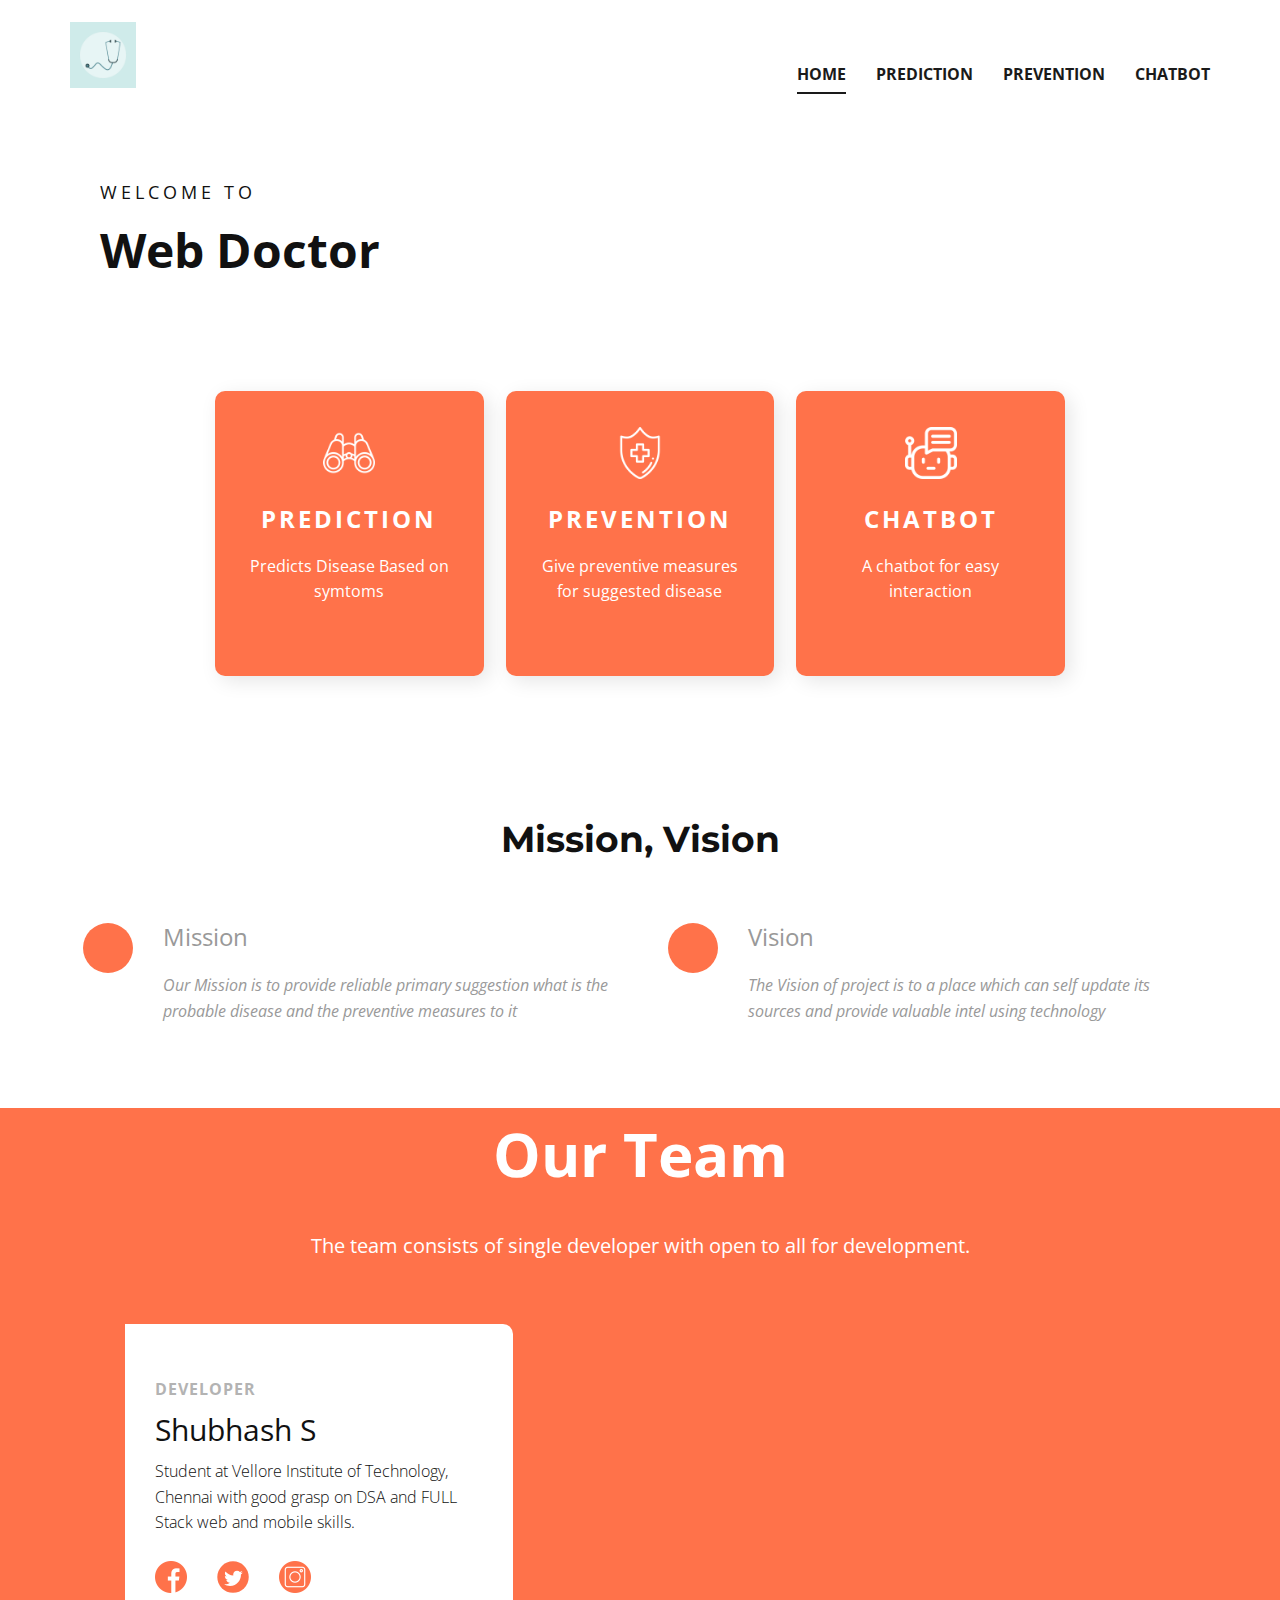
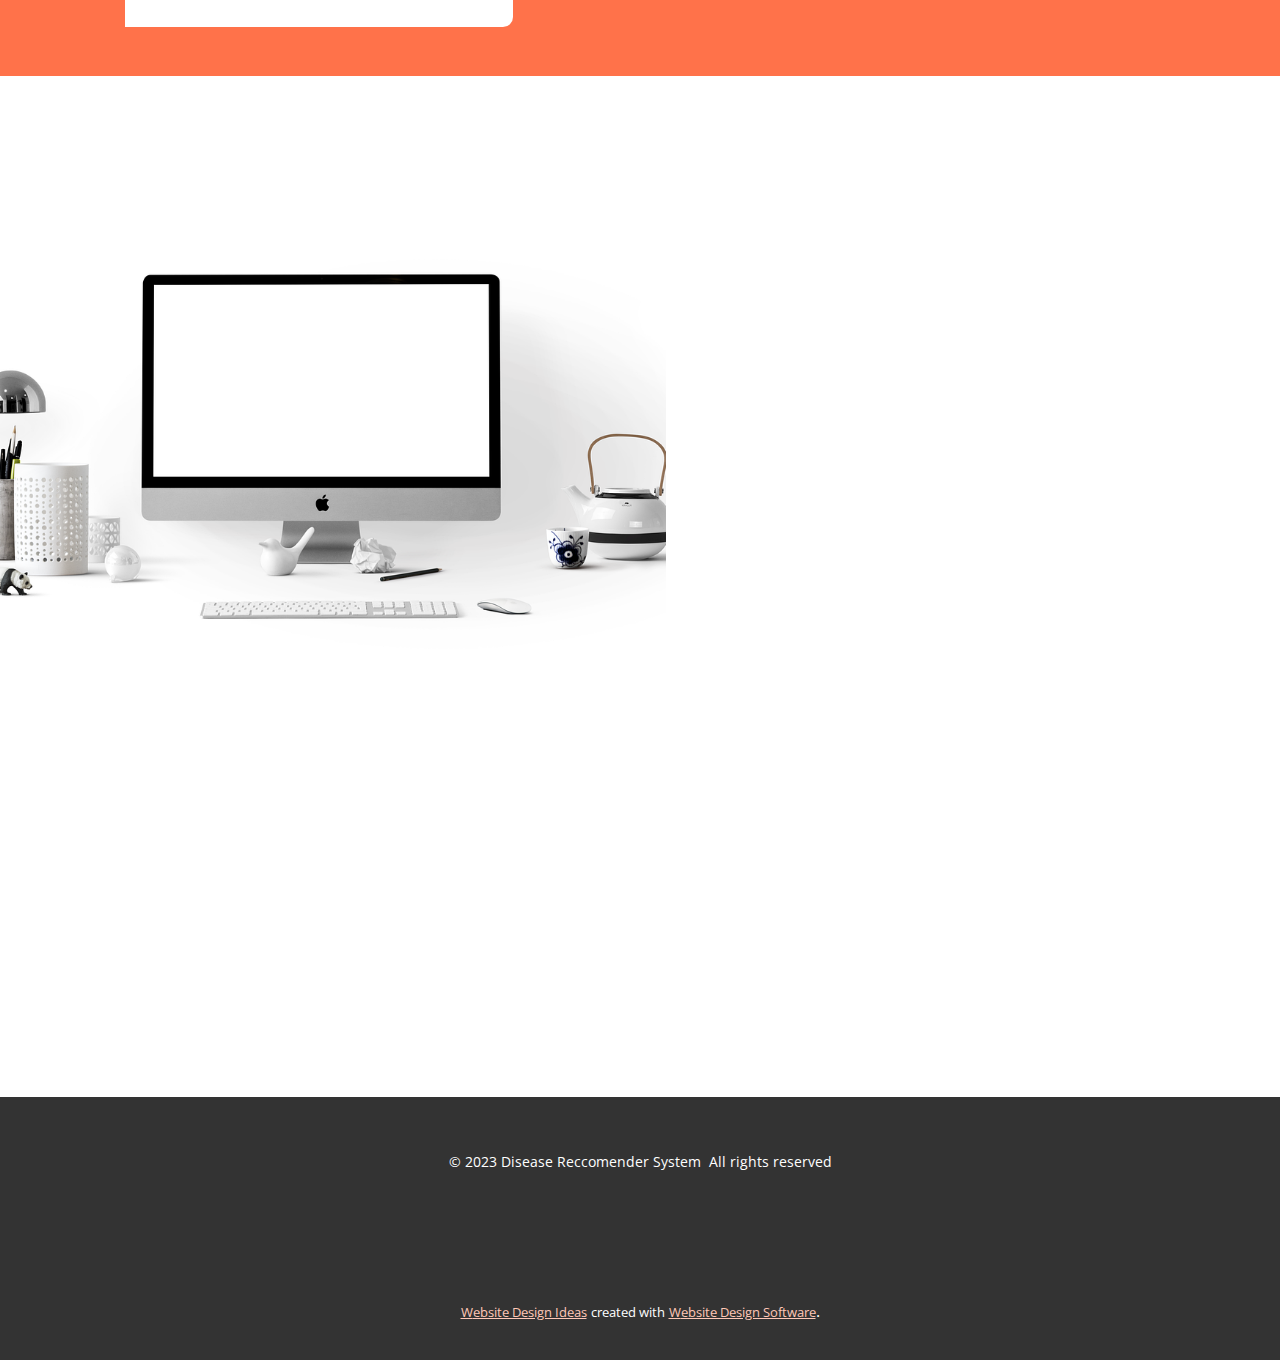
<file: index.html>
<!DOCTYPE html>
<html style="font-size: 16px;" lang="en"><head>
    <meta name="viewport" content="width=device-width, initial-scale=1.0">
    <meta charset="utf-8">
    <meta name="keywords" content="​Dental Clinic, Dental Care Services, ​​Quality Oral Health Care, Our Tea​m, ​Cosmetic
Dentistry">
    <meta name="description" content="">
    <title>Home</title>
    <link rel="stylesheet" href="nicepage.css" media="screen">
<link rel="stylesheet" href="Home.css" media="screen">
    <script class="u-script" type="text/javascript" src="jquery.js" defer=""></script>
    <script class="u-script" type="text/javascript" src="nicepage.js" defer=""></script>
    <meta name="generator" content="Nicepage 5.7.9, nicepage.com">
    <meta name="referrer" content="origin">
    <link id="u-theme-google-font" rel="stylesheet" href="https://fonts.googleapis.com/css?family=Open+Sans:300,300i,400,400i,500,500i,600,600i,700,700i,800,800i">
    <link id="u-page-google-font" rel="stylesheet" href="https://fonts.googleapis.com/css?family=Montserrat:100,100i,200,200i,300,300i,400,400i,500,500i,600,600i,700,700i,800,800i,900,900i">
    
    
    
    
    
    <script type="application/ld+json">{
		"@context": "http://schema.org",
		"@type": "Organization",
		"name": "",
		"logo": "images/17ddb4bf9b8a632482ef7fee488ba52cf05975429ace8c47a11b5028d5c27d58cdafa5ecf718fe9cca831f6b0c67c315969b0c0febfe0a850588c9_1280.png"
}</script>
    <meta name="theme-color" content="#ff724a">
    <meta property="og:title" content="Home">
    <meta property="og:type" content="website">
  <meta data-intl-tel-input-cdn-path="intlTelInput/"></head>
  <body class="u-body u-xl-mode" data-lang="en"><header class="u-clearfix u-header u-header" id="sec-6b2a"><div class="u-clearfix u-sheet u-valign-middle u-sheet-1">
        <a href="#" class="u-image u-logo u-image-1" data-image-width="1280" data-image-height="1280">
          <img src="images/17ddb4bf9b8a632482ef7fee488ba52cf05975429ace8c47a11b5028d5c27d58cdafa5ecf718fe9cca831f6b0c67c315969b0c0febfe0a850588c9_1280.png" class="u-logo-image u-logo-image-1">
        </a>
        <nav class="u-menu u-menu-one-level u-offcanvas u-menu-1" data-responsive-from="MD">
          <div class="menu-collapse" style="font-size: 1rem; letter-spacing: 0px; font-weight: 700; text-transform: uppercase;">
            <a class="u-button-style u-custom-active-border-color u-custom-border u-custom-border-color u-custom-borders u-custom-hover-border-color u-custom-left-right-menu-spacing u-custom-padding-bottom u-custom-text-active-color u-custom-text-color u-custom-text-hover-color u-custom-top-bottom-menu-spacing u-nav-link u-text-active-palette-1-base u-text-hover-palette-2-base" href="#">
              <svg class="u-svg-link" viewBox="0 0 24 24"><use xmlns:xlink="http://www.w3.org/1999/xlink" xlink:href="#menu-hamburger"></use></svg>
              <svg class="u-svg-content" version="1.1" id="menu-hamburger" viewBox="0 0 16 16" x="0px" y="0px" xmlns:xlink="http://www.w3.org/1999/xlink" xmlns="http://www.w3.org/2000/svg"><g><rect y="1" width="16" height="2"></rect><rect y="7" width="16" height="2"></rect><rect y="13" width="16" height="2"></rect>
</g></svg>
            </a>
          </div>
          <div class="u-custom-menu u-nav-container">
            <ul class="u-nav u-spacing-30 u-unstyled u-nav-1"><li class="u-nav-item"><a class="u-border-2 u-border-active-grey-90 u-border-hover-grey-50 u-border-no-left u-border-no-right u-border-no-top u-button-style u-nav-link u-text-active-grey-90 u-text-grey-90 u-text-hover-grey-90" href="index.html" style="padding: 10px 0px;">Home</a>
</li><li class="u-nav-item"><a class="u-border-2 u-border-active-grey-90 u-border-hover-grey-50 u-border-no-left u-border-no-right u-border-no-top u-button-style u-nav-link u-text-active-grey-90 u-text-grey-90 u-text-hover-grey-90" href="Prediction.html" style="padding: 10px 0px;">Prediction</a>
</li><li class="u-nav-item"><a class="u-border-2 u-border-active-grey-90 u-border-hover-grey-50 u-border-no-left u-border-no-right u-border-no-top u-button-style u-nav-link u-text-active-grey-90 u-text-grey-90 u-text-hover-grey-90" href="Prevention.html" style="padding: 10px 0px;">Prevention</a>
</li><li class="u-nav-item"><a class="u-border-2 u-border-active-grey-90 u-border-hover-grey-50 u-border-no-left u-border-no-right u-border-no-top u-button-style u-nav-link u-text-active-grey-90 u-text-grey-90 u-text-hover-grey-90" href="https://sites.google.com/vitstudent.ac.in/plx-life?usp=sharing" style="padding: 10px 0px;">ChatBot</a>
</li></ul>
          </div>
          <div class="u-custom-menu u-nav-container-collapse">
            <div class="u-black u-container-style u-inner-container-layout u-opacity u-opacity-95 u-sidenav">
              <div class="u-inner-container-layout u-sidenav-overflow">
                <div class="u-menu-close"></div>
                <ul class="u-align-center u-nav u-popupmenu-items u-unstyled u-nav-2"><li class="u-nav-item"><a class="u-button-style u-nav-link" href="index.html">Home</a>
</li><li class="u-nav-item"><a class="u-button-style u-nav-link" href="Prediction.html">Prediction</a>
</li><li class="u-nav-item"><a class="u-button-style u-nav-link" href="Prevention.html">Prevention</a>
</li><li class="u-nav-item"><a class="u-button-style u-nav-link" href="https://sites.google.com/vitstudent.ac.in/plx-life?usp=sharing">ChatBot</a>
</li></ul>
              </div>
            </div>
            <div class="u-black u-menu-overlay u-opacity u-opacity-70"></div>
          </div>
        </nav>
      </div></header>
    <section class="u-align-center u-clearfix u-section-1" id="carousel_e5cf">
      <div class="u-clearfix u-layout-wrap u-layout-wrap-1">
        <div class="u-layout">
          <div class="u-layout-row">
            <div class="u-align-left u-container-style u-layout-cell u-size-60 u-layout-cell-1">
              <div class="u-container-layout u-container-layout-1">
                <h6 class="u-text u-text-1">welcome to</h6>
                <h2 class="u-text u-text-2">
                  <span style="font-weight: 700;"></span>Web Doctor
                </h2>
              </div>
            </div>
          </div>
        </div>
      </div>
      <div class="u-layout-grid u-list u-list-1">
        <div class="u-repeater u-repeater-1">
          <div class="u-align-center u-container-style u-list-item u-palette-1-base u-radius-10 u-repeater-item u-shape-round u-list-item-1" data-href="Prediction.html" title="Prediction">
            <div class="u-container-layout u-similar-container u-container-layout-2"><span class="u-file-icon u-icon u-palette-1-base u-text-white u-icon-1"><img src="images/9413284-ae605fc0.png" alt=""></span>
              <h4 class="u-text u-text-3">Prediction</h4>
              <p class="u-text u-text-4">Predicts Disease Based on symtoms</p>
            </div>
          </div>
          <div class="u-align-center u-container-style u-list-item u-palette-1-base u-radius-10 u-repeater-item u-shape-round u-video-cover u-list-item-2" data-href="Prevention.html" title="Prevention">
            <div class="u-container-layout u-similar-container u-container-layout-3"><span class="u-file-icon u-icon u-palette-1-base u-text-white u-icon-2"><img src="images/4327809-6bf3d75b.png" alt=""></span>
              <h4 class="u-text u-text-5">Prevention</h4>
              <p class="u-text u-text-6"> Give preventive measures for suggested disease</p>
            </div>
          </div>
          <div class="u-align-center u-container-style u-list-item u-palette-1-base u-radius-10 u-repeater-item u-shape-round u-video-cover u-list-item-3" data-href="https://sites.google.com/vitstudent.ac.in/plx-life?usp=sharing" title="ChatBot">
            <div class="u-container-layout u-similar-container u-container-layout-4"><span class="u-file-icon u-icon u-palette-1-base u-text-white u-icon-3"><img src="images/2068998-dca3209a.png" alt=""></span>
              <h4 class="u-text u-text-7">Chatbot</h4>
              <p class="u-text u-text-8">A chatbot for easy interaction</p>
            </div>
          </div>
        </div>
      </div>
    </section>
    <section class="u-align-center u-clearfix u-section-2" id="carousel_90d9">
      <div class="u-clearfix u-sheet u-sheet-1">
        <h3 class="u-custom-font u-font-montserrat u-text u-text-1"> Mission, Vision</h3>
        <div class="u-expanded-width u-list u-list-1">
          <div class="u-repeater u-repeater-1">
            <div class="u-align-left u-container-style u-list-item u-repeater-item u-shape-rectangle">
              <div class="u-container-layout u-similar-container u-container-layout-1">
                <div class="u-palette-1-base u-preserve-proportions u-shape u-shape-circle u-shape-1"></div>
                <div class="u-align-left u-container-style u-group u-shape-rectangle u-group-1">
                  <div class="u-container-layout u-valign-top">
                    <h4 class="u-text u-text-grey-40 u-text-2"> Mission</h4>
                    <p class="u-text u-text-grey-40 u-text-3">Our Mission is to provide reliable primary suggestion what is the probable disease and the preventive measures to it</p>
                  </div>
                </div>
              </div>
            </div>
            <div class="u-align-left u-container-style u-list-item u-repeater-item u-shape-rectangle">
              <div class="u-container-layout u-similar-container u-container-layout-3">
                <div class="u-palette-1-base u-preserve-proportions u-shape u-shape-circle u-shape-2"></div>
                <div class="u-align-left u-container-style u-group u-shape-rectangle u-group-2">
                  <div class="u-container-layout u-valign-top">
                    <h4 class="u-text u-text-grey-40 u-text-4"> Vision</h4>
                    <p class="u-text u-text-grey-40 u-text-5">The Vision of project is to a place which can self update its sources and provide valuable intel using technology&nbsp;</p>
                  </div>
                </div>
              </div>
            </div>
          </div>
        </div>
      </div>
    </section>
    <section class="u-align-center u-clearfix u-palette-1-base u-section-3" id="carousel_a1ab">
      <div class="u-clearfix u-sheet u-sheet-1">
        <h2 class="u-text u-text-1">Our Tea​m</h2>
        <p class="u-text u-text-2">The team consists of single developer with open to all for development.</p>
        <div class="u-list u-list-1">
          <div class="u-repeater u-repeater-1">
            <div class="u-align-center u-bottom-right-radius-10 u-container-style u-list-item u-repeater-item u-shape-round u-top-right-radius-10 u-white u-list-item-1">
              <div class="u-container-layout u-similar-container u-container-layout-1">
                <p class="u-align-left u-text u-text-grey-30 u-text-3">Developer</p>
                <h3 class="u-align-left u-text u-text-default u-text-4">Shubhash S</h3>
                <p class="u-align-left u-text u-text-body-color u-text-5"> Student at Vellore Institute of Technology, Chennai with good grasp on DSA and FULL Stack web and&nbsp;mobile&nbsp;skills.</p>
                <div class="u-align-left u-social-icons u-spacing-30 u-social-icons-1">
                  <a class="u-social-url" title="facebook" target="_blank" href="https://facebook.com/name"><span class="u-file-icon u-icon u-social-facebook u-social-icon u-text-palette-1-base"><img src="images/1384005-a162ea23.png" alt=""></span>
                  </a>
                  <a class="u-social-url" title="twitter" target="_blank" href="https://twitter.com/name"><span class="u-icon u-icon-circle u-social-icon u-social-twitter u-text-palette-1-base"><svg class="u-svg-link" preserveAspectRatio="xMidYMin slice" viewBox="0 0 112 112" style=""><use xmlns:xlink="http://www.w3.org/1999/xlink" xlink:href="#svg-030e"></use></svg><svg class="u-svg-content" viewBox="0 0 112 112" x="0" y="0" id="svg-030e"><circle fill="currentColor" class="st0" cx="56.1" cy="56.1" r="55"></circle><path fill="#FFFFFF" d="M83.8,47.3c0,0.6,0,1.2,0,1.7c0,17.7-13.5,38.2-38.2,38.2C38,87.2,31,85,25,81.2c1,0.1,2.1,0.2,3.2,0.2
c6.3,0,12.1-2.1,16.7-5.7c-5.9-0.1-10.8-4-12.5-9.3c0.8,0.2,1.7,0.2,2.5,0.2c1.2,0,2.4-0.2,3.5-0.5c-6.1-1.2-10.8-6.7-10.8-13.1
c0-0.1,0-0.1,0-0.2c1.8,1,3.9,1.6,6.1,1.7c-3.6-2.4-6-6.5-6-11.2c0-2.5,0.7-4.8,1.8-6.7c6.6,8.1,16.5,13.5,27.6,14
c-0.2-1-0.3-2-0.3-3.1c0-7.4,6-13.4,13.4-13.4c3.9,0,7.3,1.6,9.8,4.2c3.1-0.6,5.9-1.7,8.5-3.3c-1,3.1-3.1,5.8-5.9,7.4
c2.7-0.3,5.3-1,7.7-2.1C88.7,43,86.4,45.4,83.8,47.3z"></path></svg></span>
                  </a>
                  <a class="u-social-url" title="instagram" target="_blank" href="https://instagram.com/name"><span class="u-file-icon u-icon u-social-icon u-social-instagram u-text-palette-1-base u-icon-3"><img src="images/1362894-38ff784c.png" alt=""></span>
                  </a>
                </div>
              </div>
            </div>
          </div>
        </div>
      </div>
    </section>
    <section class="u-clearfix u-white u-section-4" id="carousel_b3ae">
      <div class="u-clearfix u-layout-wrap u-layout-wrap-1">
        <div class="u-layout">
          <div class="u-layout-row">
            <div class="u-container-style u-image u-image-default u-layout-cell u-size-33-lg u-size-33-xl u-size-60-md u-size-60-sm u-size-60-xs u-image-1" data-image-width="1280" data-image-height="853">
              <div class="u-container-layout u-container-layout-1"></div>
            </div>
            <div class="u-align-left u-container-style u-layout-cell u-size-27-lg u-size-27-xl u-size-60-md u-size-60-sm u-size-60-xs u-layout-cell-2" data-animation-name="fadeIn" data-animation-duration="1500" data-animation-direction="Right" data-animation-delay="500">
              <div class="u-container-layout u-container-layout-2">
                <h3 class="u-text u-text-1">Contact Us</h3>
                <div class="u-expanded-width u-form u-form-1">
                  <form action="https://forms.nicepagesrv.com/v2/form/process" class="u-clearfix u-form-spacing-15 u-form-vertical u-inner-form" style="padding: 0;" source="email" name="form">
                    <div class="u-form-group u-form-name">
                      <label for="name-daf4" class="u-label">Name</label>
                      <input type="text" placeholder="Enter your Name" id="name-daf4" name="name" class="u-border-2 u-border-grey-25 u-border-no-left u-border-no-right u-border-no-top u-input u-input-rectangle" required="">
                    </div>
                    <div class="u-form-email u-form-group">
                      <label for="email-daf4" class="u-label">Email</label>
                      <input type="email" placeholder="Enter a valid email address" id="email-daf4" name="email" class="u-border-2 u-border-grey-25 u-border-no-left u-border-no-right u-border-no-top u-input u-input-rectangle" required="">
                    </div>
                    <div class="u-form-group u-form-message">
                      <label for="message-daf4" class="u-label">Message</label>
                      <textarea placeholder="" rows="4" cols="50" id="message-daf4" name="message" class="u-border-2 u-border-grey-25 u-border-no-left u-border-no-right u-border-no-top u-input u-input-rectangle" required=""></textarea>
                    </div>
                    <div class="u-form-agree u-form-group u-form-group-4">
                      <label class="u-block-8122-71 u-field-label" style=""></label>
                      <input type="checkbox" id="agree-f183" name="agree" class="u-agree-checkbox u-field-input" required="">
                      <label for="agree-f183" class="u-block-8122-66 u-field-label" style="">I accept the <a href="#">Terms of Service</a>
                      </label>
                    </div>
                    <div class="u-align-left u-form-group u-form-submit">
                      <a href="#" class="u-active-palette-1-light-2 u-border-none u-btn u-btn-round u-btn-submit u-button-style u-hover-palette-1-light-1 u-palette-1-base u-radius-5 u-btn-1">Submit</a>
                      <input type="submit" value="submit" class="u-form-control-hidden">
                    </div>
                    <div class="u-form-send-message u-form-send-success"> Thank you! Your message has been sent. </div>
                    <div class="u-form-send-error u-form-send-message"> Unable to send your message. Please fix errors then try again. </div>
                    <input type="hidden" value="" name="recaptchaResponse">
                    <input type="hidden" name="formServices" value="29fc7b80941219681bdce16e12bc6954">
                  </form>
                </div>
              </div>
            </div>
          </div>
        </div>
      </div>
      <div class="u-list u-list-1">
        <div class="u-repeater u-repeater-1">
          <div class="u-align-left u-container-style u-list-item u-palette-1-base u-radius-10 u-repeater-item u-shape-round u-list-item-1" data-animation-name="bounceIn" data-animation-duration="1500" data-animation-direction="Right" data-animation-delay="500">
            <div class="u-container-layout u-similar-container u-container-layout-3">
              <h5 class="u-text u-text-2"><span class="u-file-icon u-icon u-text-white"><img src="images/597177-de35359a.png" alt=""></span>&nbsp;Call Us
              </h5>
              <p class="u-text u-text-3">9876543210</p>
            </div>
          </div>
          <div class="u-align-left u-container-style u-list-item u-palette-1-base u-radius-10 u-repeater-item u-shape-round u-list-item-2" data-animation-name="bounceIn" data-animation-duration="1500" data-animation-direction="Right" data-animation-delay="500">
            <div class="u-container-layout u-similar-container u-container-layout-4">
              <h5 class="u-text u-text-4"><span class="u-file-icon u-icon u-text-white"><img src="images/484167-0f572cc8.png" alt=""></span>&nbsp;Location
              </h5>
              <p class="u-text u-text-5">VIT Chennai Vandalur – Kelambakkam Road Chennai – 600 127</p>
            </div>
          </div>
        </div>
      </div>
    </section>
    
    
    <footer class="u-align-center u-clearfix u-footer u-grey-80 u-footer" id="sec-b583"><div class="u-clearfix u-sheet u-sheet-1">
        <p class="u-small-text u-text u-text-variant u-text-1">©&nbsp;2023 ​Disease Reccomender System&nbsp;&nbsp;All rights reserved<br>
          <a href="https://vit.ac.in/all-courses/ug" target="_blank" class="u-active-none u-border-none u-btn u-button-style u-hover-none u-none u-text-palette-1-base u-btn-1"></a>
        </p>
      </div></footer>
    <section class="u-backlink u-clearfix u-grey-80">
      <a class="u-link" href="https://nicepage.com/website-design" target="_blank">
        <span>Website Design Ideas</span>
      </a>
      <p class="u-text">
        <span>created with</span>
      </p>
      <a class="u-link" href="" target="_blank">
        <span>Website Design Software</span>
      </a>. 
    </section>
  
</body></html>
</file>
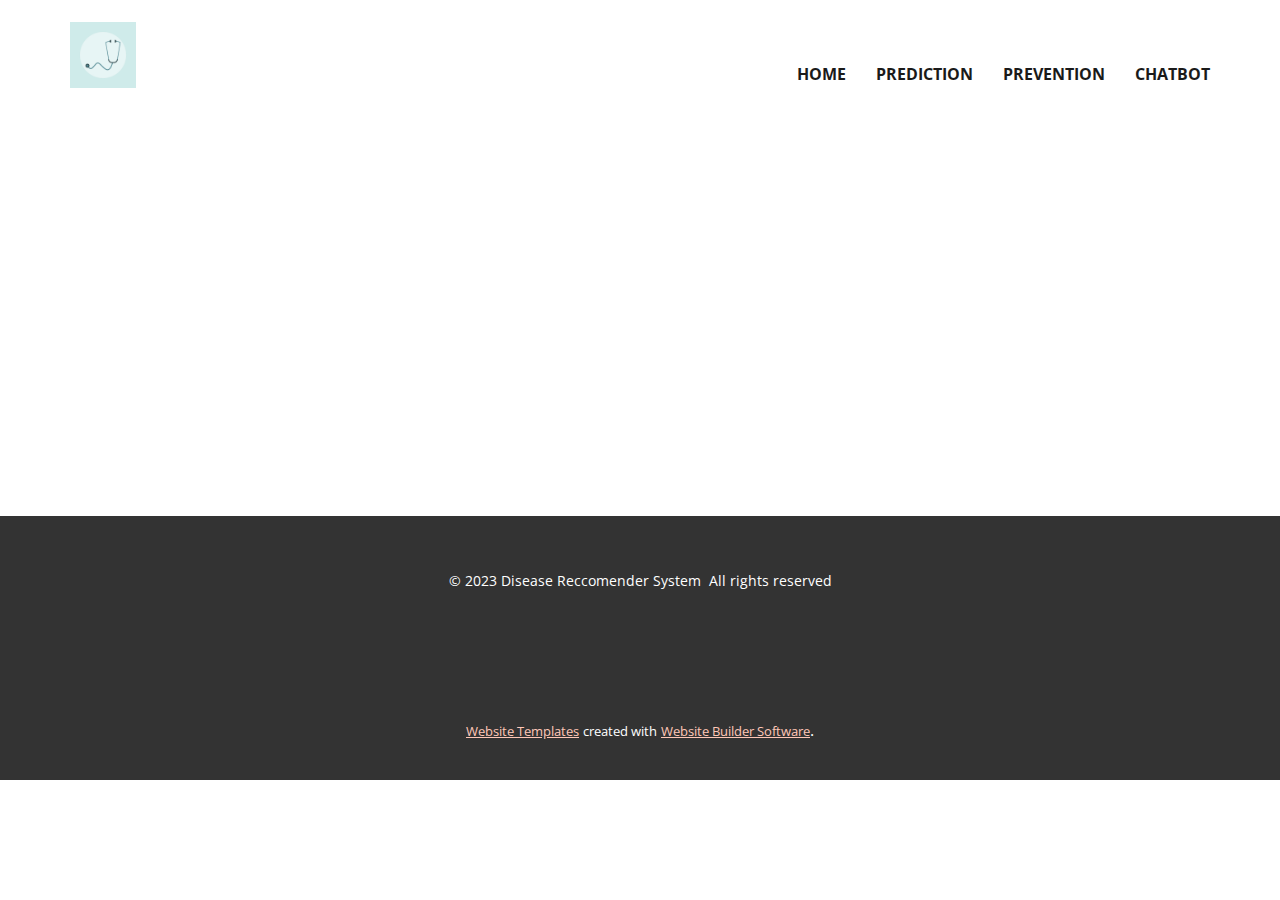
<file: About.html>
<!DOCTYPE html>
<html style="font-size: 16px;" lang="en"><head>
    <meta name="viewport" content="width=device-width, initial-scale=1.0">
    <meta charset="utf-8">
    <meta name="keywords" content="">
    <meta name="description" content="">
    <title>About</title>
    <link rel="stylesheet" href="nicepage.css" media="screen">
<link rel="stylesheet" href="About.css" media="screen">
    <script class="u-script" type="text/javascript" src="jquery.js" defer=""></script>
    <script class="u-script" type="text/javascript" src="nicepage.js" defer=""></script>
    <meta name="generator" content="Nicepage 5.7.9, nicepage.com">
    <link id="u-theme-google-font" rel="stylesheet" href="https://fonts.googleapis.com/css?family=Open+Sans:300,300i,400,400i,500,500i,600,600i,700,700i,800,800i">
    
    
    <script type="application/ld+json">{
		"@context": "http://schema.org",
		"@type": "Organization",
		"name": "",
		"logo": "images/17ddb4bf9b8a632482ef7fee488ba52cf05975429ace8c47a11b5028d5c27d58cdafa5ecf718fe9cca831f6b0c67c315969b0c0febfe0a850588c9_1280.png"
}</script>
    <meta name="theme-color" content="#ff724a">
    <meta property="og:title" content="About">
    <meta property="og:type" content="website">
  <meta data-intl-tel-input-cdn-path="intlTelInput/"></head>
  <body class="u-body u-xl-mode" data-lang="en"><header class="u-clearfix u-header u-header" id="sec-6b2a"><div class="u-clearfix u-sheet u-valign-middle u-sheet-1">
        <a href="#" class="u-image u-logo u-image-1" data-image-width="1280" data-image-height="1280">
          <img src="images/17ddb4bf9b8a632482ef7fee488ba52cf05975429ace8c47a11b5028d5c27d58cdafa5ecf718fe9cca831f6b0c67c315969b0c0febfe0a850588c9_1280.png" class="u-logo-image u-logo-image-1">
        </a>
        <nav class="u-menu u-menu-one-level u-offcanvas u-menu-1" data-responsive-from="MD">
          <div class="menu-collapse" style="font-size: 1rem; letter-spacing: 0px; font-weight: 700; text-transform: uppercase;">
            <a class="u-button-style u-custom-active-border-color u-custom-border u-custom-border-color u-custom-borders u-custom-hover-border-color u-custom-left-right-menu-spacing u-custom-padding-bottom u-custom-text-active-color u-custom-text-color u-custom-text-hover-color u-custom-top-bottom-menu-spacing u-nav-link u-text-active-palette-1-base u-text-hover-palette-2-base" href="#">
              <svg class="u-svg-link" viewBox="0 0 24 24"><use xmlns:xlink="http://www.w3.org/1999/xlink" xlink:href="#menu-hamburger"></use></svg>
              <svg class="u-svg-content" version="1.1" id="menu-hamburger" viewBox="0 0 16 16" x="0px" y="0px" xmlns:xlink="http://www.w3.org/1999/xlink" xmlns="http://www.w3.org/2000/svg"><g><rect y="1" width="16" height="2"></rect><rect y="7" width="16" height="2"></rect><rect y="13" width="16" height="2"></rect>
</g></svg>
            </a>
          </div>
          <div class="u-custom-menu u-nav-container">
            <ul class="u-nav u-spacing-30 u-unstyled u-nav-1"><li class="u-nav-item"><a class="u-border-2 u-border-active-grey-90 u-border-hover-grey-50 u-border-no-left u-border-no-right u-border-no-top u-button-style u-nav-link u-text-active-grey-90 u-text-grey-90 u-text-hover-grey-90" href="index.html" style="padding: 10px 0px;">Home</a>
</li><li class="u-nav-item"><a class="u-border-2 u-border-active-grey-90 u-border-hover-grey-50 u-border-no-left u-border-no-right u-border-no-top u-button-style u-nav-link u-text-active-grey-90 u-text-grey-90 u-text-hover-grey-90" href="Prediction.html" style="padding: 10px 0px;">Prediction</a>
</li><li class="u-nav-item"><a class="u-border-2 u-border-active-grey-90 u-border-hover-grey-50 u-border-no-left u-border-no-right u-border-no-top u-button-style u-nav-link u-text-active-grey-90 u-text-grey-90 u-text-hover-grey-90" href="Prevention.html" style="padding: 10px 0px;">Prevention</a>
</li><li class="u-nav-item"><a class="u-border-2 u-border-active-grey-90 u-border-hover-grey-50 u-border-no-left u-border-no-right u-border-no-top u-button-style u-nav-link u-text-active-grey-90 u-text-grey-90 u-text-hover-grey-90" href="ChatBot.html" style="padding: 10px 0px;">ChatBot</a>
</li></ul>
          </div>
          <div class="u-custom-menu u-nav-container-collapse">
            <div class="u-black u-container-style u-inner-container-layout u-opacity u-opacity-95 u-sidenav">
              <div class="u-inner-container-layout u-sidenav-overflow">
                <div class="u-menu-close"></div>
                <ul class="u-align-center u-nav u-popupmenu-items u-unstyled u-nav-2"><li class="u-nav-item"><a class="u-button-style u-nav-link" href="index.html">Home</a>
</li><li class="u-nav-item"><a class="u-button-style u-nav-link" href="Prediction.html">Prediction</a>
</li><li class="u-nav-item"><a class="u-button-style u-nav-link" href="Prevention.html">Prevention</a>
</li><li class="u-nav-item"><a class="u-button-style u-nav-link" href="ChatBot.html">ChatBot</a>
</li></ul>
              </div>
            </div>
            <div class="u-black u-menu-overlay u-opacity u-opacity-70"></div>
          </div>
        </nav>
      </div></header>
    <section class="u-clearfix u-section-1" id="sec-032f">
      <div class="u-clearfix u-sheet u-sheet-1"></div>
    </section>
    
    
    <footer class="u-align-center u-clearfix u-footer u-grey-80 u-footer" id="sec-b583"><div class="u-clearfix u-sheet u-sheet-1">
        <p class="u-small-text u-text u-text-variant u-text-1">©&nbsp;2023 ​Disease Reccomender System&nbsp;&nbsp;All rights reserved<br>
          <a href="https://vit.ac.in/all-courses/ug" target="_blank" class="u-active-none u-border-none u-btn u-button-style u-hover-none u-none u-text-palette-1-base u-btn-1"></a>
        </p>
      </div></footer>
    <section class="u-backlink u-clearfix u-grey-80">
      <a class="u-link" href="https://nicepage.com/website-templates" target="_blank">
        <span>Website Templates</span>
      </a>
      <p class="u-text">
        <span>created with</span>
      </p>
      <a class="u-link" href="" target="_blank">
        <span>Website Builder Software</span>
      </a>. 
    </section>
  
</body></html>
</file>
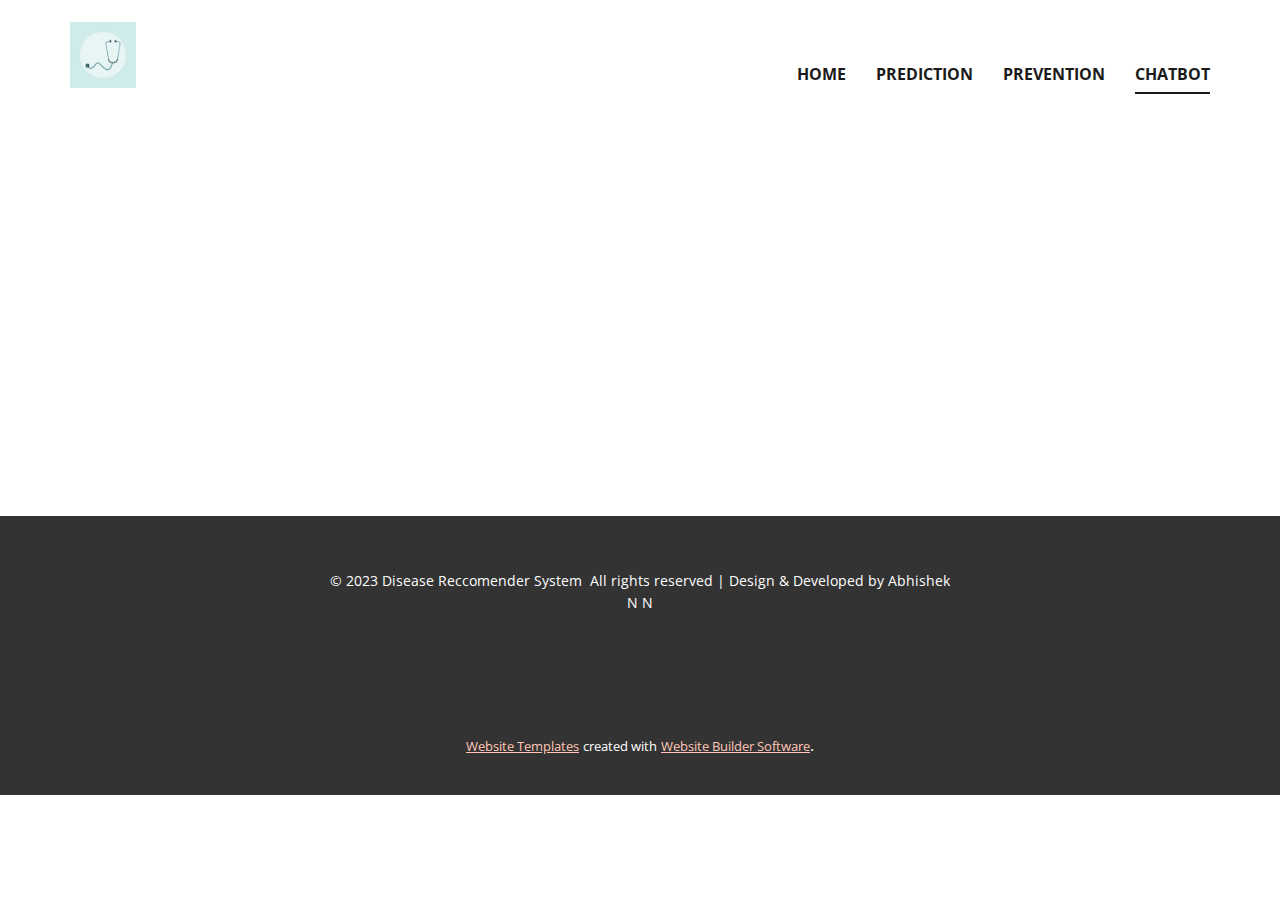
<file: ChatBot.html>
<!DOCTYPE html>
<html style="font-size: 16px;" lang="en"><head>
    <meta name="viewport" content="width=device-width, initial-scale=1.0">
    <meta charset="utf-8">
    <meta name="keywords" content="">
    <meta name="description" content="">
    <title>ChatBot</title>
    <link rel="stylesheet" href="nicepage.css" media="screen">
<link rel="stylesheet" href="ChatBot.css" media="screen">
    <script class="u-script" type="text/javascript" src="jquery.js" defer=""></script>
    <script class="u-script" type="text/javascript" src="nicepage.js" defer=""></script>
    <meta name="generator" content="Nicepage 5.7.9, nicepage.com">
    <link id="u-theme-google-font" rel="stylesheet" href="https://fonts.googleapis.com/css?family=Open+Sans:300,300i,400,400i,500,500i,600,600i,700,700i,800,800i">
    
    
    <script type="application/ld+json">{
		"@context": "http://schema.org",
		"@type": "Organization",
		"name": "",
		"logo": "images/17ddb4bf9b8a632482ef7fee488ba52cf05975429ace8c47a11b5028d5c27d58cdafa5ecf718fe9cca831f6b0c67c315969b0c0febfe0a850588c9_1280.png"
}</script>
    <meta name="theme-color" content="#ff724a">
    <meta property="og:title" content="ChatBot">
    <meta property="og:type" content="website">
  <meta data-intl-tel-input-cdn-path="intlTelInput/"></head>
  <body class="u-body u-xl-mode" data-lang="en"><header class="u-clearfix u-header u-header" id="sec-6b2a"><div class="u-clearfix u-sheet u-valign-middle u-sheet-1">
        <a href="#" class="u-image u-logo u-image-1" data-image-width="1280" data-image-height="1280">
          <img src="images/17ddb4bf9b8a632482ef7fee488ba52cf05975429ace8c47a11b5028d5c27d58cdafa5ecf718fe9cca831f6b0c67c315969b0c0febfe0a850588c9_1280.png" class="u-logo-image u-logo-image-1">
        </a>
        <nav class="u-menu u-menu-one-level u-offcanvas u-menu-1" data-responsive-from="MD">
          <div class="menu-collapse" style="font-size: 1rem; letter-spacing: 0px; font-weight: 700; text-transform: uppercase;">
            <a class="u-button-style u-custom-active-border-color u-custom-border u-custom-border-color u-custom-borders u-custom-hover-border-color u-custom-left-right-menu-spacing u-custom-padding-bottom u-custom-text-active-color u-custom-text-color u-custom-text-hover-color u-custom-top-bottom-menu-spacing u-nav-link u-text-active-palette-1-base u-text-hover-palette-2-base" href="#">
              <svg class="u-svg-link" viewBox="0 0 24 24"><use xmlns:xlink="http://www.w3.org/1999/xlink" xlink:href="#menu-hamburger"></use></svg>
              <svg class="u-svg-content" version="1.1" id="menu-hamburger" viewBox="0 0 16 16" x="0px" y="0px" xmlns:xlink="http://www.w3.org/1999/xlink" xmlns="http://www.w3.org/2000/svg"><g><rect y="1" width="16" height="2"></rect><rect y="7" width="16" height="2"></rect><rect y="13" width="16" height="2"></rect>
</g></svg>
            </a>
          </div>
          <div class="u-custom-menu u-nav-container">
            <ul class="u-nav u-spacing-30 u-unstyled u-nav-1"><li class="u-nav-item"><a class="u-border-2 u-border-active-grey-90 u-border-hover-grey-50 u-border-no-left u-border-no-right u-border-no-top u-button-style u-nav-link u-text-active-grey-90 u-text-grey-90 u-text-hover-grey-90" href="index.html" style="padding: 10px 0px;">Home</a>
</li><li class="u-nav-item"><a class="u-border-2 u-border-active-grey-90 u-border-hover-grey-50 u-border-no-left u-border-no-right u-border-no-top u-button-style u-nav-link u-text-active-grey-90 u-text-grey-90 u-text-hover-grey-90" href="Prediction.html" style="padding: 10px 0px;">Prediction</a>
</li><li class="u-nav-item"><a class="u-border-2 u-border-active-grey-90 u-border-hover-grey-50 u-border-no-left u-border-no-right u-border-no-top u-button-style u-nav-link u-text-active-grey-90 u-text-grey-90 u-text-hover-grey-90" href="Prevention.html" style="padding: 10px 0px;">Prevention</a>
</li><li class="u-nav-item"><a class="u-border-2 u-border-active-grey-90 u-border-hover-grey-50 u-border-no-left u-border-no-right u-border-no-top u-button-style u-nav-link u-text-active-grey-90 u-text-grey-90 u-text-hover-grey-90" href="ChatBot.html" style="padding: 10px 0px;">ChatBot</a>
</li></ul>
          </div>
          <div class="u-custom-menu u-nav-container-collapse">
            <div class="u-black u-container-style u-inner-container-layout u-opacity u-opacity-95 u-sidenav">
              <div class="u-inner-container-layout u-sidenav-overflow">
                <div class="u-menu-close"></div>
                <ul class="u-align-center u-nav u-popupmenu-items u-unstyled u-nav-2"><li class="u-nav-item"><a class="u-button-style u-nav-link" href="index.html">Home</a>
</li><li class="u-nav-item"><a class="u-button-style u-nav-link" href="Prediction.html">Prediction</a>
</li><li class="u-nav-item"><a class="u-button-style u-nav-link" href="Prevention.html">Prevention</a>
</li><li class="u-nav-item"><a class="u-button-style u-nav-link" href="ChatBot.html">ChatBot</a>
</li></ul>
              </div>
            </div>
            <div class="u-black u-menu-overlay u-opacity u-opacity-70"></div>
          </div>
        </nav>
      </div></header>
    <section class="u-clearfix u-section-1" id="sec-bcda">
      <div class="u-clearfix u-sheet u-sheet-1"></div>
    </section>
    
    
    <footer class="u-align-center u-clearfix u-footer u-grey-80 u-footer" id="sec-b583"><div class="u-clearfix u-sheet u-sheet-1">
        <p class="u-small-text u-text u-text-variant u-text-1">©&nbsp;2023 ​Disease Reccomender System&nbsp;&nbsp;All rights reserved | Design &amp; Developed by&nbsp;Abhishek N N<br>
          <a href="https://vit.ac.in/all-courses/ug" target="_blank" class="u-active-none u-border-none u-btn u-button-style u-hover-none u-none u-text-palette-1-base u-btn-1"></a>
        </p>
      </div></footer>
    <section class="u-backlink u-clearfix u-grey-80">
      <a class="u-link" href="https://nicepage.com/website-templates" target="_blank">
        <span>Website Templates</span>
      </a>
      <p class="u-text">
        <span>created with</span>
      </p>
      <a class="u-link" href="" target="_blank">
        <span>Website Builder Software</span>
      </a>. 
    </section>
  
</body></html>
</file>
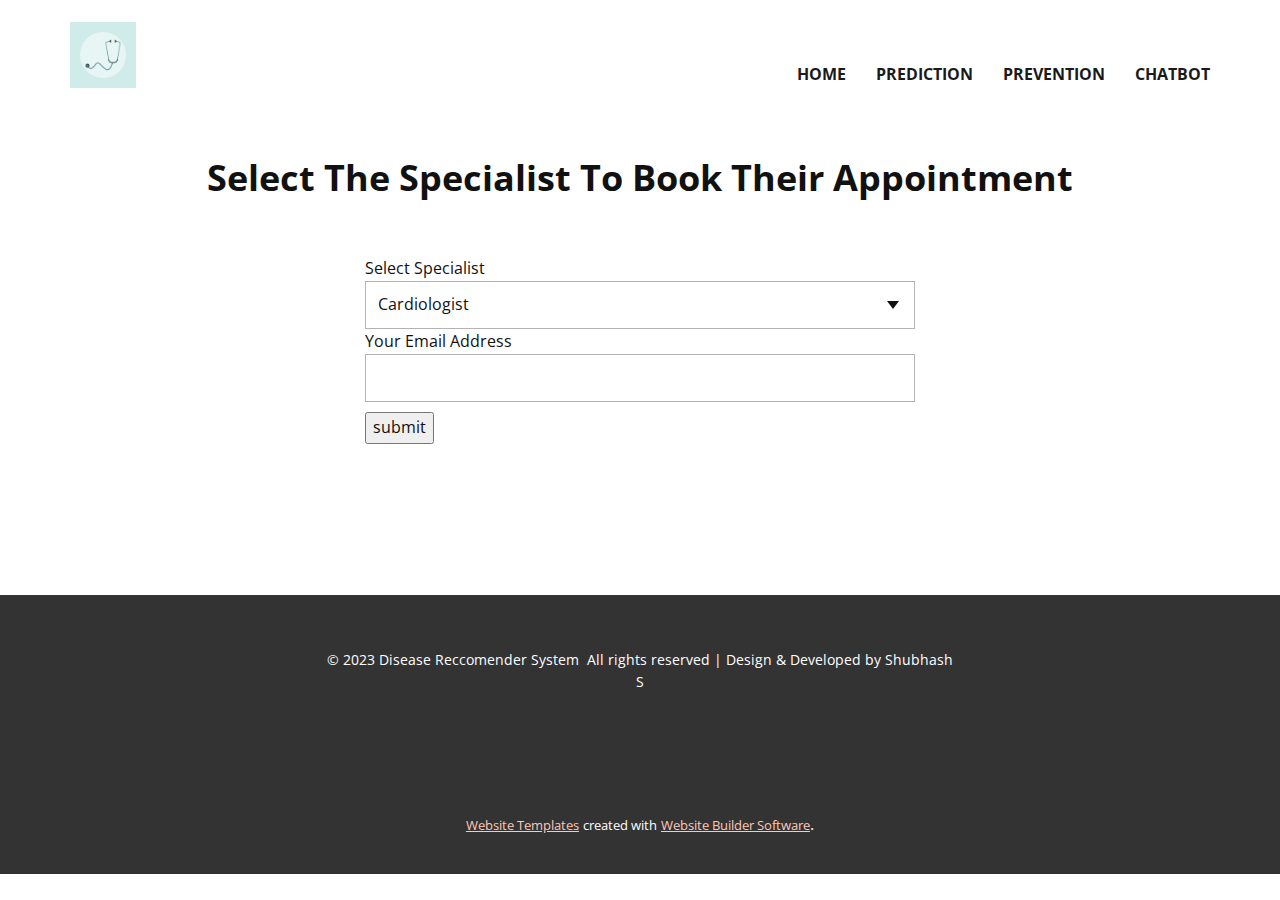
<file: Doc_appointment.html>
<!DOCTYPE html>
<html style="font-size: 16px;" lang="en"><head>
    <meta name="viewport" content="width=device-width, initial-scale=1.0">
    <meta charset="utf-8">
    <meta name="keywords" content="Select disease to get preventive measures">
    <meta name="description" content="">
    <title>Doctor appointment</title>
    <link rel="stylesheet" href="nicepage.css" media="screen">
<link rel="stylesheet" href="Prevention.css" media="screen">
    <script class="u-script" type="text/javascript" src="jquery.js" defer=""></script>
    <script class="u-script" type="text/javascript" src="nicepage.js" defer=""></script>
    <meta name="generator" content="Nicepage 5.7.9, nicepage.com">
    <meta name="referrer" content="origin">
    <link id="u-theme-google-font" rel="stylesheet" href="https://fonts.googleapis.com/css?family=Open+Sans:300,300i,400,400i,500,500i,600,600i,700,700i,800,800i">
    
    
    <script type="application/ld+json">{
		"@context": "http://schema.org",
		"@type": "Organization",
		"name": "",
		"logo": "images/17ddb4bf9b8a632482ef7fee488ba52cf05975429ace8c47a11b5028d5c27d58cdafa5ecf718fe9cca831f6b0c67c315969b0c0febfe0a850588c9_1280.png"
}</script>
    <meta name="theme-color" content="#ff724a">
    <meta property="og:title" content="Prevention">
    <meta property="og:type" content="website">
  <meta data-intl-tel-input-cdn-path="intlTelInput/"></head>
  <body class="u-body u-xl-mode" data-lang="en"><header class="u-clearfix u-header u-header" id="sec-6b2a"><div class="u-clearfix u-sheet u-valign-middle u-sheet-1">
        <a href="#" class="u-image u-logo u-image-1" data-image-width="1280" data-image-height="1280">
          <img src="images/17ddb4bf9b8a632482ef7fee488ba52cf05975429ace8c47a11b5028d5c27d58cdafa5ecf718fe9cca831f6b0c67c315969b0c0febfe0a850588c9_1280.png" class="u-logo-image u-logo-image-1">
        </a>
        <nav class="u-menu u-menu-one-level u-offcanvas u-menu-1" data-responsive-from="MD">
          <div class="menu-collapse" style="font-size: 1rem; letter-spacing: 0px; font-weight: 700; text-transform: uppercase;">
            <a class="u-button-style u-custom-active-border-color u-custom-border u-custom-border-color u-custom-borders u-custom-hover-border-color u-custom-left-right-menu-spacing u-custom-padding-bottom u-custom-text-active-color u-custom-text-color u-custom-text-hover-color u-custom-top-bottom-menu-spacing u-nav-link u-text-active-palette-1-base u-text-hover-palette-2-base" href="#">
              <svg class="u-svg-link" viewBox="0 0 24 24"><use xmlns:xlink="http://www.w3.org/1999/xlink" xlink:href="#menu-hamburger"></use></svg>
              <svg class="u-svg-content" version="1.1" id="menu-hamburger" viewBox="0 0 16 16" x="0px" y="0px" xmlns:xlink="http://www.w3.org/1999/xlink" xmlns="http://www.w3.org/2000/svg"><g><rect y="1" width="16" height="2"></rect><rect y="7" width="16" height="2"></rect><rect y="13" width="16" height="2"></rect>
</g></svg>
            </a>
          </div>
          <div class="u-custom-menu u-nav-container">
            <ul class="u-nav u-spacing-30 u-unstyled u-nav-1"><li class="u-nav-item"><a class="u-border-2 u-border-active-grey-90 u-border-hover-grey-50 u-border-no-left u-border-no-right u-border-no-top u-button-style u-nav-link u-text-active-grey-90 u-text-grey-90 u-text-hover-grey-90" href="index.html" style="padding: 10px 0px;">Home</a>
</li><li class="u-nav-item"><a class="u-border-2 u-border-active-grey-90 u-border-hover-grey-50 u-border-no-left u-border-no-right u-border-no-top u-button-style u-nav-link u-text-active-grey-90 u-text-grey-90 u-text-hover-grey-90" href="Prediction.html" style="padding: 10px 0px;">Prediction</a>
</li><li class="u-nav-item"><a class="u-border-2 u-border-active-grey-90 u-border-hover-grey-50 u-border-no-left u-border-no-right u-border-no-top u-button-style u-nav-link u-text-active-grey-90 u-text-grey-90 u-text-hover-grey-90" href="Prevention.html" style="padding: 10px 0px;">Prevention</a>
</li><li class="u-nav-item"><a class="u-border-2 u-border-active-grey-90 u-border-hover-grey-50 u-border-no-left u-border-no-right u-border-no-top u-button-style u-nav-link u-text-active-grey-90 u-text-grey-90 u-text-hover-grey-90" href="ChatBot.html" style="padding: 10px 0px;">ChatBot</a>
</li></ul>
          </div>
          <div class="u-custom-menu u-nav-container-collapse">
            <div class="u-black u-container-style u-inner-container-layout u-opacity u-opacity-95 u-sidenav">
              <div class="u-inner-container-layout u-sidenav-overflow">
                <div class="u-menu-close"></div>
                <ul class="u-align-center u-nav u-popupmenu-items u-unstyled u-nav-2"><li class="u-nav-item"><a class="u-button-style u-nav-link" href="index.html">Home</a>
</li><li class="u-nav-item"><a class="u-button-style u-nav-link" href="Prediction.html">Prediction</a>
</li><li class="u-nav-item"><a class="u-button-style u-nav-link" href="Prevention.html">Prevention</a>
</li><li class="u-nav-item"><a class="u-button-style u-nav-link" href="Doc_appointment.html">Appointment</a>
</li><li class="u-nav-item"><a class="u-button-style u-nav-link" href="ChatBot.html">ChatBot</a>
</li></ul>
              </div>
            </div>
            <div class="u-black u-menu-overlay u-opacity u-opacity-70"></div>
          </div>
        </nav>
      </div></header>
    <section class="u-clearfix u-section-1" id="sec-327f">
      <div class="u-clearfix u-sheet u-sheet-1">
        <h2 class="u-text u-text-default u-text-1">Select The Specialist To Book Their Appointment</h2>
        <div class="u-form u-form-1">
          <form action="http://127.0.0.1:5000/send_email" method="get" id="emailform" class="u-clearfix u-form-spacing-10 u-form-vertical u-inner-form" source="email" name="form" style="padding: 10px;">
            <div class="u-form-group u-form-select u-form-group-1">
              <label for="select-32f3" class="u-label">Select Specialist</label>
              <div class="u-form-select-wrapper">

                <select id="select-32f3" id="specialist" name="select-1" class="u-input u-input-rectangle">
                  <option value="Cardiologist">Cardiologist</option>
                  <option value="Orthopedic">Orthopedic</option>
                  <option value="gynecologist">Gynecologist</option>
                  <option value="Neurologists">Neurologist</option>
                  <option value="Ophthalmologist">Ophthalmologist</option>
                </select>
                <svg class="u-caret u-caret-svg" version="1.1" id="Layer_1" xmlns="http://www.w3.org/2000/svg" xmlns:xlink="http://www.w3.org/1999/xlink" x="0px" y="0px" width="16px" height="16px" viewBox="0 0 16 16" style="fill:currentColor;" xml:space="preserve"><polygon class="st0" points="8,12 2,4 14,4 "></polygon></svg>
              </div>
              <div class="u-form-select-wrapper">
              <label for="email">Your Email Address</label>
              <input class="u-input u-input-rectangle" type="email" id="email" name="email" required>
            </div>
            </div>
            <div class="u-align-left u-form-group u-form-submit">
              <button type="submit">submit</button>
            </div> 
            <div id="container_3">
              
            </div>
          </form>
        </div>
      </div>
    </section>
    
    
    <footer class="u-align-center u-clearfix u-footer u-grey-80 u-footer" id="sec-b583"><div class="u-clearfix u-sheet u-sheet-1">
        <p class="u-small-text u-text u-text-variant u-text-1">©&nbsp;2023 ​Disease Reccomender System&nbsp;&nbsp;All rights reserved | Design &amp; Developed by&nbsp;Shubhash S<br>
          <a href="https://vit.ac.in/all-courses/ug" target="_blank" class="u-active-none u-border-none u-btn u-button-style u-hover-none u-none u-text-palette-1-base u-btn-1"></a>
        </p>
      </div></footer>
    <section class="u-backlink u-clearfix u-grey-80">
      <a class="u-link" href="https://nicepage.com/website-templates" target="_blank">
        <span>Website Templates</span>
      </a>
      <p class="u-text">
        <span>created with</span>
      </p>
      <a class="u-link" href="" target="_blank">
        <span>Website Builder Software</span>
      </a>. 
    </section>
  
</body>

</html>
</file>
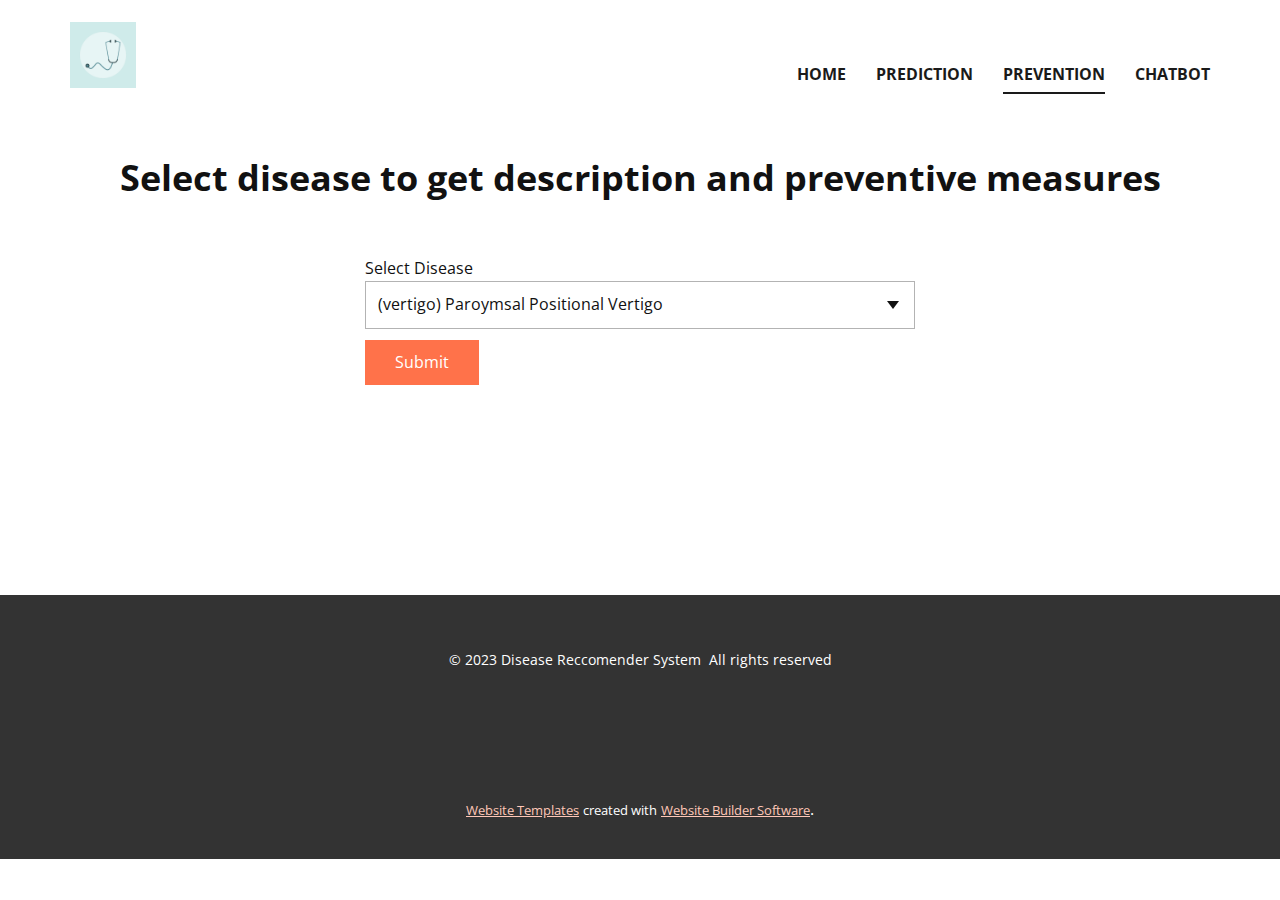
<file: Prevention.html>
<!DOCTYPE html>
<html style="font-size: 16px;" lang="en"><head>
    <meta name="viewport" content="width=device-width, initial-scale=1.0">
    <meta charset="utf-8">
    <meta name="keywords" content="Select disease to get preventive measures">
    <meta name="description" content="">
    <title>Prevention</title>
    <link rel="stylesheet" href="nicepage.css" media="screen">
<link rel="stylesheet" href="Prevention.css" media="screen">
    <script class="u-script" type="text/javascript" src="jquery.js" defer=""></script>
    <script class="u-script" type="text/javascript" src="nicepage.js" defer=""></script>
    <meta name="generator" content="Nicepage 5.7.9, nicepage.com">
    <meta name="referrer" content="origin">
    <link id="u-theme-google-font" rel="stylesheet" href="https://fonts.googleapis.com/css?family=Open+Sans:300,300i,400,400i,500,500i,600,600i,700,700i,800,800i">
    
    
    <script type="application/ld+json">{
		"@context": "http://schema.org",
		"@type": "Organization",
		"name": "",
		"logo": "images/17ddb4bf9b8a632482ef7fee488ba52cf05975429ace8c47a11b5028d5c27d58cdafa5ecf718fe9cca831f6b0c67c315969b0c0febfe0a850588c9_1280.png"
}</script>
    <meta name="theme-color" content="#ff724a">
    <meta property="og:title" content="Prevention">
    <meta property="og:type" content="website">
  <meta data-intl-tel-input-cdn-path="intlTelInput/"></head>
  <body class="u-body u-xl-mode" data-lang="en"><header class="u-clearfix u-header u-header" id="sec-6b2a"><div class="u-clearfix u-sheet u-valign-middle u-sheet-1">
        <a href="#" class="u-image u-logo u-image-1" data-image-width="1280" data-image-height="1280">
          <img src="images/17ddb4bf9b8a632482ef7fee488ba52cf05975429ace8c47a11b5028d5c27d58cdafa5ecf718fe9cca831f6b0c67c315969b0c0febfe0a850588c9_1280.png" class="u-logo-image u-logo-image-1">
        </a>
        <nav class="u-menu u-menu-one-level u-offcanvas u-menu-1" data-responsive-from="MD">
          <div class="menu-collapse" style="font-size: 1rem; letter-spacing: 0px; font-weight: 700; text-transform: uppercase;">
            <a class="u-button-style u-custom-active-border-color u-custom-border u-custom-border-color u-custom-borders u-custom-hover-border-color u-custom-left-right-menu-spacing u-custom-padding-bottom u-custom-text-active-color u-custom-text-color u-custom-text-hover-color u-custom-top-bottom-menu-spacing u-nav-link u-text-active-palette-1-base u-text-hover-palette-2-base" href="#">
              <svg class="u-svg-link" viewBox="0 0 24 24"><use xmlns:xlink="http://www.w3.org/1999/xlink" xlink:href="#menu-hamburger"></use></svg>
              <svg class="u-svg-content" version="1.1" id="menu-hamburger" viewBox="0 0 16 16" x="0px" y="0px" xmlns:xlink="http://www.w3.org/1999/xlink" xmlns="http://www.w3.org/2000/svg"><g><rect y="1" width="16" height="2"></rect><rect y="7" width="16" height="2"></rect><rect y="13" width="16" height="2"></rect>
</g></svg>
            </a>
          </div>
          <div class="u-custom-menu u-nav-container">
            <ul class="u-nav u-spacing-30 u-unstyled u-nav-1"><li class="u-nav-item"><a class="u-border-2 u-border-active-grey-90 u-border-hover-grey-50 u-border-no-left u-border-no-right u-border-no-top u-button-style u-nav-link u-text-active-grey-90 u-text-grey-90 u-text-hover-grey-90" href="index.html" style="padding: 10px 0px;">Home</a>
</li><li class="u-nav-item"><a class="u-border-2 u-border-active-grey-90 u-border-hover-grey-50 u-border-no-left u-border-no-right u-border-no-top u-button-style u-nav-link u-text-active-grey-90 u-text-grey-90 u-text-hover-grey-90" href="Prediction.html" style="padding: 10px 0px;">Prediction</a>
</li><li class="u-nav-item"><a class="u-border-2 u-border-active-grey-90 u-border-hover-grey-50 u-border-no-left u-border-no-right u-border-no-top u-button-style u-nav-link u-text-active-grey-90 u-text-grey-90 u-text-hover-grey-90" href="Prevention.html" style="padding: 10px 0px;">Prevention</a>
</li><li class="u-nav-item"><a class="u-border-2 u-border-active-grey-90 u-border-hover-grey-50 u-border-no-left u-border-no-right u-border-no-top u-button-style u-nav-link u-text-active-grey-90 u-text-grey-90 u-text-hover-grey-90" href="https://sites.google.com/vitstudent.ac.in/plx-life?usp=sharing" style="padding: 10px 0px;">ChatBot</a>
</li></ul>
          </div>
          <div class="u-custom-menu u-nav-container-collapse">
            <div class="u-black u-container-style u-inner-container-layout u-opacity u-opacity-95 u-sidenav">
              <div class="u-inner-container-layout u-sidenav-overflow">
                <div class="u-menu-close"></div>
                <ul class="u-align-center u-nav u-popupmenu-items u-unstyled u-nav-2"><li class="u-nav-item"><a class="u-button-style u-nav-link" href="index.html">Home</a>
</li><li class="u-nav-item"><a class="u-button-style u-nav-link" href="Prediction.html">Prediction</a>
</li><li class="u-nav-item"><a class="u-button-style u-nav-link" href="Prevention.html">Prevention</a>
</li><li class="u-nav-item"><a class="u-button-style u-nav-link" href="https://sites.google.com/vitstudent.ac.in/plx-life?usp=sharing">ChatBot</a>
</li></ul>
              </div>
            </div>
            <div class="u-black u-menu-overlay u-opacity u-opacity-70"></div>
          </div>
        </nav>
      </div></header>
    <section class="u-clearfix u-section-1" id="sec-327f">
      <div class="u-clearfix u-sheet u-sheet-1">
        <h2 class="u-text u-text-default u-text-1">Select disease to get description and preventive measures</h2>
        <div class="u-form u-form-1">
          <form class="u-clearfix u-form-spacing-10 u-form-vertical u-inner-form" source="email" name="form" style="padding: 10px;">
            <div class="u-form-group u-form-select u-form-group-1">
              <label for="select-32f3" class="u-label">Select Disease</label>
              <div class="u-form-select-wrapper">
                <script>
                  function giveDetails(){
                    var description={
                      "Drug Reaction": "An adverse drug reaction (ADR) is an injury caused by taking medication. ADRs may occur following a single dose or prolonged administration of a drug or result from the combination of two or more drugs.",
                      "Malaria": "An infectious disease caused by protozoan parasites from the Plasmodium family that can be transmitted by the bite of the Anopheles mosquito or by a contaminated needle or transfusion. Falciparum malaria is the most deadly type.",
                      "Allergy": "An allergy is an immune system response to a foreign substance that's not typically harmful to your body.They can include certain foods, pollen, or pet dander. Your immune system's job is to keep you healthy by fighting harmful pathogens.",
                      "Hypothyroidism": "Hypothyroidism, also called underactive thyroid or low thyroid, is a disorder of the endocrine system in which the thyroid gland does not produce enough thyroid hormone.",
                      "Psoriasis": "Psoriasis is a common skin disorder that forms thick, red, bumpy patches covered with silvery scales. They can pop up anywhere, but most appear on the scalp, elbows, knees, and lower back. Psoriasis can't be passed from person to person. It does sometimes happen in members of the same family.",
                      "GERD": "Gastroesophageal reflux disease, or GERD, is a digestive disorder that affects the lower esophageal sphincter (LES), the ring of muscle between the esophagus and stomach. Many people, including pregnant women, suffer from heartburn or acid indigestion caused by GERD.",
                      "Chronic cholestasis": "Chronic cholestatic diseases, whether occurring in infancy, childhood or adulthood, are characterized by defective bile acid transport from the liver to the intestine, which is caused by primary damage to the biliary epithelium in most cases",
                      "hepatitis A": "Hepatitis A is a highly contagious liver infection caused by the hepatitis A virus. The virus is one of several types of hepatitis viruses that cause inflammation and affect your liver's ability to function.",
                      "Osteoarthristis": "Osteoarthritis is the most common form of arthritis, affecting millions of people worldwide. It occurs when the protective cartilage that cushions the ends of your bones wears down over time.",
                      "(vertigo) Paroymsal  Positional Vertigo": "Benign paroxysmal positional vertigo (BPPV) is one of the most common causes of vertigo — the sudden sensation that you're spinning or that the inside of your head is spinning. Benign paroxysmal positional vertigo causes brief episodes of mild to intense dizziness.",
                      "Hypoglycemia": " Hypoglycemia is a condition in which your blood sugar (glucose) level is lower than normal. Glucose is your body's main energy source. Hypoglycemia is often related to diabetes treatment. But other drugs and a variety of conditions — many rare — can cause low blood sugar in people who don't have diabetes.",
                      "Acne": "Acne vulgaris is the formation of comedones, papules, pustules, nodules, and/or cysts as a result of obstruction and inflammation of pilosebaceous units (hair follicles and their accompanying sebaceous gland). Acne develops on the face and upper trunk. It most often affects adolescents.",
                      "Diabetes": "Diabetes is a disease that occurs when your blood glucose, also called blood sugar, is too high. Blood glucose is your main source of energy and comes from the food you eat. Insulin, a hormone made by the pancreas, helps glucose from food get into your cells to be used for energy.",
                      "Impetigo": "Impetigo (im-puh-TIE-go) is a common and highly contagious skin infection that mainly affects infants and children. Impetigo usually appears as red sores on the face, especially around a child's nose and mouth, and on hands and feet. The sores burst and develop honey-colored crusts.",
                      "Hypertension": "Hypertension (HTN or HT), also known as high blood pressure (HBP), is a long-term medical condition in which the blood pressure in the arteries is persistently elevated. High blood pressure typically does not cause symptoms.",
                      "Peptic ulcer diseae": "Peptic ulcer disease (PUD) is a break in the inner lining of the stomach, the first part of the small intestine, or sometimes the lower esophagus. An ulcer in the stomach is called a gastric ulcer, while one in the first part of the intestines is a duodenal ulcer.",
                      "Dimorphic hemorrhoids(piles)": "Hemorrhoids, also spelled haemorrhoids, are vascular structures in the anal canal. In their ... Other names, Haemorrhoids, piles, hemorrhoidal disease .",
                      "Common Cold": "The common cold is a viral infection of your nose and throat (upper respiratory tract). It's usually harmless, although it might not feel that way. Many types of viruses can cause a common cold.",
                      "Chicken pox": "Chickenpox is a highly contagious disease caused by the varicella-zoster virus (VZV). It can cause an itchy, blister-like rash. The rash first appears on the chest, back, and face, and then spreads over the entire body, causing between 250 and 500 itchy blisters.",
                      "Cervical spondylosis": "Cervical spondylosis is a general term for age-related wear and tear affecting the spinal disks in your neck. As the disks dehydrate and shrink, signs of osteoarthritis develop, including bony projections along the edges of bones (bone spurs).",
                      "Hyperthyroidism": "Hyperthyroidism (overactive thyroid) occurs when your thyroid gland produces too much of the hormone thyroxine. Hyperthyroidism can accelerate your body's metabolism, causing unintentional weight loss and a rapid or irregular heartbeat.",
                      "Urinary tract infection": "Urinary tract infection: An infection of the kidney, ureter, bladder, or urethra. Abbreviated UTI. Not everyone with a UTI has symptoms, but common symptoms include a frequent urge to urinate and pain or burning when urinating.",
                      "Varicose veins": "A vein that has enlarged and twisted, often appearing as a bulging, blue blood vessel that is clearly visible through the skin. Varicose veins are most common in older adults, particularly women, and occur especially on the legs.",
                      "AIDS": "Acquired immunodeficiency syndrome (AIDS) is a chronic, potentially life-threatening condition caused by the human immunodeficiency virus (HIV). By damaging your immune system, HIV interferes with your body's ability to fight infection and disease.",
                      "Paralysis (brain hemorrhage)": "Intracerebral hemorrhage (ICH) is when blood suddenly bursts into brain tissue, causing damage to your brain. Symptoms usually appear suddenly during ICH. They include headache, weakness, confusion, and paralysis, particularly on one side of your body.",
                      "Typhoid": "An acute illness characterized by fever caused by infection with the bacterium Salmonella typhi. Typhoid fever has an insidious onset, with fever, headache, constipation, malaise, chills, and muscle pain. Diarrhea is uncommon, and vomiting is not usually severe.",
                      "Hepatitis B": "Hepatitis B is an infection of your liver. It can cause scarring of the organ, liver failure, and cancer. It can be fatal if it isn't treated. It's spread when people come in contact with the blood, open sores, or body fluids of someone who has the hepatitis B virus.",
                      "Fungal infection": "In humans, fungal infections occur when an invading fungus takes over an area of the body and is too much for the immune system to handle. Fungi can live in the air, soil, water, and plants. There are also some fungi that live naturally in the human body. Like many microbes, there are helpful fungi and harmful fungi.",
                      "Hepatitis C": "Inflammation of the liver due to the hepatitis C virus (HCV), which is usually spread via blood transfusion (rare), hemodialysis, and needle sticks. The damage hepatitis C does to the liver can lead to cirrhosis and its complications as well as cancer.",
                      "Migraine": "A migraine can cause severe throbbing pain or a pulsing sensation, usually on one side of the head. It's often accompanied by nausea, vomiting, and extreme sensitivity to light and sound. Migraine attacks can last for hours to days, and the pain can be so severe that it interferes with your daily activities.",
                      "Bronchial Asthma": "Bronchial asthma is a medical condition which causes the airway path of the lungs to swell and narrow. Due to this swelling, the air path produces excess mucus making it hard to breathe, which results in coughing, short breath, and wheezing. The disease is chronic and interferes with daily working.",
                      "Alcoholic hepatitis": "Alcoholic hepatitis is a diseased, inflammatory condition of the liver caused by heavy alcohol consumption over an extended period of time. It's also aggravated by binge drinking and ongoing alcohol use. If you develop this condition, you must stop drinking alcohol",
                      "Jaundice": "Yellow staining of the skin and sclerae (the whites of the eyes) by abnormally high blood levels of the bile pigment bilirubin. The yellowing extends to other tissues and body fluids. Jaundice was once called the morbus regius (the regal disease) in the belief that only the touch of a king could cure it",
                      "Hepatitis E": "A rare form of liver inflammation caused by infection with the hepatitis E virus (HEV). It is transmitted via food or drink handled by an infected person or through infected water supplies in areas where fecal matter may get into the water. Hepatitis E does not cause chronic liver disease.",
                      "Dengue": "an acute infectious disease caused by a flavivirus (species Dengue virus of the genus Flavivirus), transmitted by aedes mosquitoes, and characterized by headache, severe joint pain, and a rash. — called also breakbone fever, dengue fever.",
                      "Hepatitis D": "Hepatitis D, also known as the hepatitis delta virus, is an infection that causes the liver to become inflamed. This swelling can impair liver function and cause long-term liver problems, including liver scarring and cancer. The condition is caused by the hepatitis D virus (HDV).",
                      "Heart attack": "The death of heart muscle due to the loss of blood supply. The loss of blood supply is usually caused by a complete blockage of a coronary artery, one of the arteries that supplies blood to the heart muscle.",
                      "Pneumonia": "Pneumonia is an infection in one or both lungs. Bacteria, viruses, and fungi cause it. The infection causes inflammation in the air sacs in your lungs, which are called alveoli. The alveoli fill with fluid or pus, making it difficult to breathe.",
                      "Arthritis": "Arthritis is the swelling and tenderness of one or more of your joints. The main symptoms of arthritis are joint pain and stiffness, which typically worsen with age. The most common types of arthritis are osteoarthritis and rheumatoid arthritis.",
                      "Gastroenteritis": "Gastroenteritis is an inflammation of the digestive tract, particularly the stomach, and large and small intestines. Viral and bacterial gastroenteritis are intestinal infections associated with symptoms of diarrhea , abdominal cramps, nausea , and vomiting .",
                      "Tuberculosis": "Tuberculosis (TB) is an infectious disease usually caused by Mycobacterium tuberculosis (MTB) bacteria. Tuberculosis generally affects the lungs, but can also affect other parts of the body. Most infections show no symptoms, in which case it is known as latent tuberculosis.",

                    }
                    var precaution={
                      "Drug Reaction": ["stop irritation","consult nearest hospital","stop taking drug","follow up"],
                      "Malaria": ["Consult nearest hospital","avoid oily food","avoid non veg food","keep mosquitos out"],
                      "Allergy": ["apply calamine","cover area with bandage","nan","use ice to compress itching"],
                      "Hypothyroidism": ["reduce stress","exercise","eat healthy","get proper sleep"],
                      "Psoriasis": ["wash hands with warm soapy water","stop bleeding using pressure","consult doctor","salt baths"],
                      "GERD": ["avoid fatty spicy food","avoid lying down after eating","maintain healthy weight","exercise"],
                      "Chronic cholestasis": ["cold baths","anti itch medicine","consult doctor","eat healthy"],
                      "hepatitis A": ["Consult nearest hospital","wash hands through","avoid fatty spicy food","medication"],
                      "Osteoarthristis": ["acetaminophen","consult nearest hospital","follow up","salt baths"],
                      "(vertigo) Paroymsal  Positional Vertigo": ["lie down","avoid sudden change in body","avoid abrupt head movment","relax"],
                      "Hypoglycemia": ["lie down on side","check in pulse","drink sugary drinks","consult doctor"],
                      "Acne": ["bath twice","avoid fatty spicy food","drink plenty of water","avoid too many products"],
                      "Diabetes ": ["have balanced diet","exercise","consult doctor","follow up"],
                      "Impetigo": ["soak affected area in warm water","use antibiotics","remove scabs with wet compressed cloth","consult doctor"],
                      "Hypertension ": ["meditation","salt baths","reduce stress","get proper sleep"],
                      "Peptic ulcer diseae": ["avoid fatty spicy food","consume probiotic food","eliminate milk","limit alcohol"],
                      "Dimorphic hemmorhoids(piles)": ["avoid fatty spicy food","consume witch hazel","warm bath with epsom salt","consume alovera juice"],
                      "Common Cold": ["drink vitamin c rich drinks","take vapour","avoid cold food","keep fever in check"],
                      "Chicken pox": ["use neem in bathing ","consume neem leaves","take vaccine","avoid public places"],
                      "Cervical spondylosis": ["use heating pad or cold pack","exercise","take otc pain reliver","consult doctor"],
                      "Hyperthyroidism": ["eat healthy","massage","use lemon balm","take radioactive iodine treatment"],
                      "Urinary tract infection": ["drink plenty of water","increase vitamin c intake","drink cranberry juice","take probiotics"],
                      "Varicose veins": ["lie down flat and raise the leg high","use oinments","use vein compression","dont stand still for long"],
                      "AIDS": ["avoid open cuts","wear ppe if possible","consult doctor","follow up"],
                      "Paralysis (brain hemorrhage)": ["massage","eat healthy","exercise","consult doctor"],
                      "Typhoid": ["eat high calorie vegitables","antiboitic therapy","consult doctor","medication"],
                      "Hepatitis B": ["consult nearest hospital","vaccination","eat healthy","medication"],
                      "Fungal infection": ["bath twice","use detol or neem in bathing water","keep infected area dry","use clean cloths"],
                      "Hepatitis C": ["Consult nearest hospital","vaccination","eat healthy","medication"],
                      "Migraine": ["meditation","reduce stress","use poloroid glasses in sun","consult doctor"],
                      "Bronchial Asthma": ["switch to loose cloothing","take deep breaths","get away from trigger","seek help"],
                      "Alcoholic hepatitis": ["stop alcohol consumption","consult doctor","medication","follow up"],
                      "Jaundice": ["drink plenty of water","consume milk thistle","eat fruits and high fiberous food","medication"],
                      "Hepatitis E": ["stop alcohol consumption","rest","consult doctor","medication"],
                      "Dengue": ["drink papaya leaf juice","avoid fatty spicy food","keep mosquitos away","keep hydrated"],
                      "Hepatitis D": ["consult doctor","medication","eat healthy","follow up"],
                      "Heart attack": ["call ambulance","chew or swallow asprin","keep calm","nan"],
                      "Pneumonia": ["consult doctor","medication","rest","follow up"],
                      "Arthritis": ["exercise","use hot and cold therapy","try acupuncture","massage"],
                      "Gastroenteritis": ["stop eating solid food for while","try taking small sips of water","rest","ease back into eating"],
                      "Tuberculosis": ["cover mouth","consult doctor","medication","rest"],
                    }
                    var container = document.getElementById("container_3");
                    var value = document.getElementById("select-32f3").value;
                    container.innerHTML = `<h2>Description:</h2> ${description[value]}<br>
                    <h2>Precaution:</h2>
                    <ul>
                      <li>${precaution[value][0]}</li>
                      <li>${precaution[value][1]}</li>
                      <li>${precaution[value][2]}</li>
                      <li>${precaution[value][3]}</li>
                    </ul>`;
                  }
                </script>
                <select id="select-32f3" name="select-1" class="u-input u-input-rectangle">
                  <option value="(vertigo) Paroymsal  Positional Vertigo">(vertigo) Paroymsal  Positional Vertigo</option>
                  <option value="AIDS">AIDS</option>
                  <option value="Acne">Acne</option>
                  <option value="Alcoholic hepatitis">Alcoholic hepatitis</option>
                  <option value="Allergy">Allergy</option>
                  <option value="Arthritis">Arthritis</option>
                  <option value="Bronchial Asthma">Bronchial Asthma</option>
                  <option value="Cervical spondylosis">Cervical spondylosis</option>
                  <option value="Chicken pox">Chicken pox</option>
                  <option value="Chronic cholestasis">Chronic cholestasis</option>
                  <option value="Common Cold">Common Cold</option>
                  <option value="Dengue">Dengue</option>
                  <option value="Diabetes">Diabetes</option>
                  <option value="Dimorphic hemorrhoids(piles)">Dimorphic hemorrhoids(piles)</option>
                  <option value="Drug Reaction">Drug Reaction</option>
                  <option value="Fungal infection">Fungal infection</option>
                  <option value="GERD">GERD</option>
                  <option value="Gastroenteritis">Gastroenteritis</option>
                  <option value="Heart attack">Heart attack</option>
                  <option value="Hepatitis B">Hepatitis B</option>
                  <option value="Hepatitis C">Hepatitis C</option>
                  <option value="Hepatitis D">Hepatitis D</option>
                  <option value="Hepatitis E">Hepatitis E</option>
                  <option value="Hypertension">Hypertension</option>
                  <option value="Hyperthyroidism">Hyperthyroidism</option>
                  <option value="Hypoglycemia">Hypoglycemia</option>
                  <option value="Hypothyroidism">Hypothyroidism</option>
                  <option value="Impetigo">Impetigo</option>
                  <option value="Jaundice">Jaundice</option>
                  <option value="Malaria">Malaria</option>
                  <option value="Migraine">Migraine</option>
                  <option value="Osteoarthristis">Osteoarthristis</option>
                  <option value="Paralysis (brain hemorrhage)">Paralysis (brain hemorrhage)</option>
                  <option value="Peptic ulcer diseae">Peptic ulcer diseae</option>
                  <option value="Pneumonia">Pneumonia</option>
                  <option value="Psoriasis">Psoriasis</option>
                  <option value="Tuberculosis">Tuberculosis</option>
                  <option value="Typhoid">Typhoid</option>
                  <option value="Urinary tract infection">Urinary tract infection</option>
                  <option value="Varicose veins">Varicose veins</option>
                  <option value="hepatitis A">hepatitis A</option>
                </select>
                <svg class="u-caret u-caret-svg" version="1.1" id="Layer_1" xmlns="http://www.w3.org/2000/svg" xmlns:xlink="http://www.w3.org/1999/xlink" x="0px" y="0px" width="16px" height="16px" viewBox="0 0 16 16" style="fill:currentColor;" xml:space="preserve"><polygon class="st0" points="8,12 2,4 14,4 "></polygon></svg>
              </div>
            </div>
            <div class="u-align-left u-form-group u-form-submit">
              <a href="#" class="u-btn u-btn-submit u-button-style">Submit</a>
              <input type="submit" value="submit" class="u-form-control-hidden" onclick="giveDetails()">
            </div>
            <div id="container_3">
              
            </div>
          </form>
        </div>
      </div>
    </section>
    
    
    <footer class="u-align-center u-clearfix u-footer u-grey-80 u-footer" id="sec-b583"><div class="u-clearfix u-sheet u-sheet-1">
        <p class="u-small-text u-text u-text-variant u-text-1">©&nbsp;2023 ​Disease Reccomender System&nbsp;&nbsp;All rights reserved <br>
          <a href="https://vit.ac.in/all-courses/ug" target="_blank" class="u-active-none u-border-none u-btn u-button-style u-hover-none u-none u-text-palette-1-base u-btn-1"></a>
        </p>
      </div></footer>
    <section class="u-backlink u-clearfix u-grey-80">
      <a class="u-link" href="https://nicepage.com/website-templates" target="_blank">
        <span>Website Templates</span>
      </a>
      <p class="u-text">
        <span>created with</span>
      </p>
      <a class="u-link" href="" target="_blank">
        <span>Website Builder Software</span>
      </a>. 
    </section>
  
</body></html>
</file>
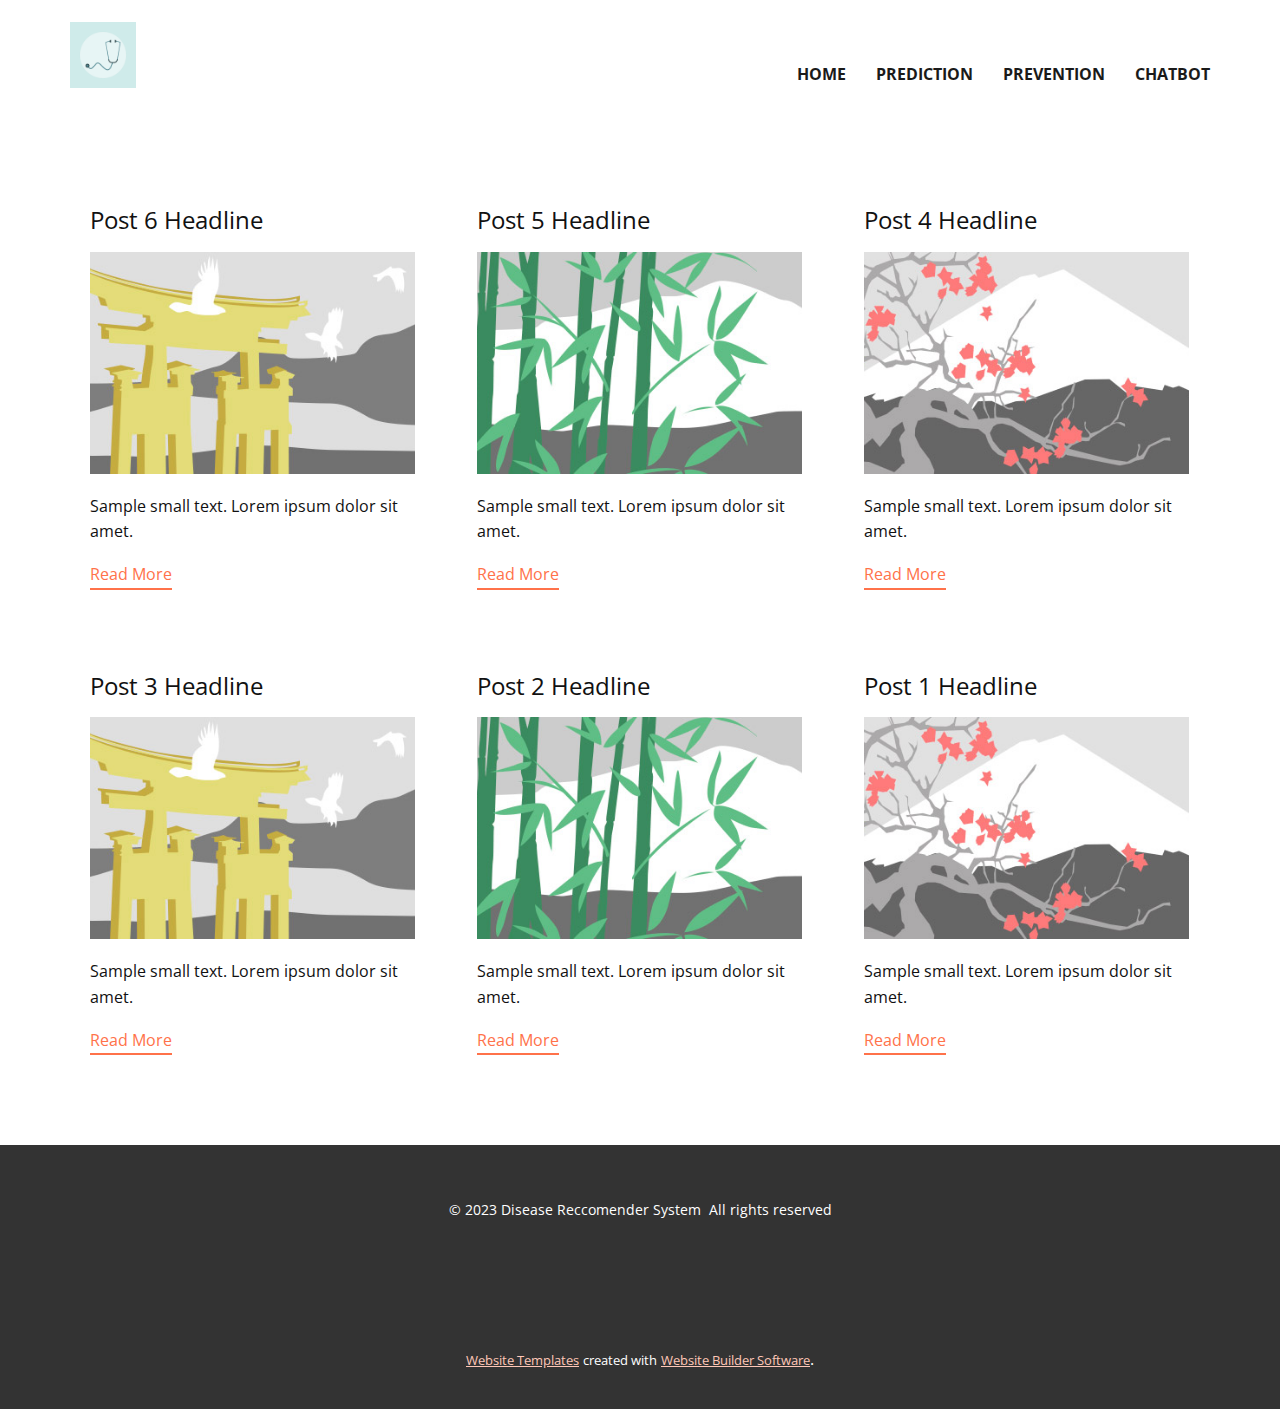
<file: blog/blog.html>
<!DOCTYPE html>
<html style="font-size: 16px;" lang="en"><head>
    <meta name="viewport" content="width=device-width, initial-scale=1.0">
    <meta charset="utf-8">
    <meta name="keywords" content="">
    <meta name="description" content="">
    <title>Blog Template</title>
    <link rel="stylesheet" href="../nicepage.css" media="screen">
<link rel="stylesheet" href="../Blog-Template.css" media="screen">
    <script class="u-script" type="text/javascript" src="../jquery.js" defer=""></script>
    <script class="u-script" type="text/javascript" src="../nicepage.js" defer=""></script>
    <meta name="generator" content="Nicepage 5.7.9, nicepage.com">
    <link id="u-theme-google-font" rel="stylesheet" href="https://fonts.googleapis.com/css?family=Open+Sans:300,300i,400,400i,500,500i,600,600i,700,700i,800,800i">
    
    
    <script type="application/ld+json">{
		"@context": "http://schema.org",
		"@type": "Organization",
		"name": "",
		"logo": "images/17ddb4bf9b8a632482ef7fee488ba52cf05975429ace8c47a11b5028d5c27d58cdafa5ecf718fe9cca831f6b0c67c315969b0c0febfe0a850588c9_1280.png"
}</script>
    <meta name="theme-color" content="#ff724a">
  <meta data-intl-tel-input-cdn-path="intlTelInput/"></head>
  <body class="u-body u-xl-mode" data-lang="en"><header class="u-clearfix u-header u-header" id="sec-6b2a"><div class="u-clearfix u-sheet u-valign-middle u-sheet-1">
        <a href="#" class="u-image u-logo u-image-1" data-image-width="1280" data-image-height="1280">
          <img src="../images/17ddb4bf9b8a632482ef7fee488ba52cf05975429ace8c47a11b5028d5c27d58cdafa5ecf718fe9cca831f6b0c67c315969b0c0febfe0a850588c9_1280.png" class="u-logo-image u-logo-image-1">
        </a>
        <nav class="u-menu u-menu-one-level u-offcanvas u-menu-1" data-responsive-from="MD">
          <div class="menu-collapse" style="font-size: 1rem; letter-spacing: 0px; font-weight: 700; text-transform: uppercase;">
            <a class="u-button-style u-custom-active-border-color u-custom-border u-custom-border-color u-custom-borders u-custom-hover-border-color u-custom-left-right-menu-spacing u-custom-padding-bottom u-custom-text-active-color u-custom-text-color u-custom-text-hover-color u-custom-top-bottom-menu-spacing u-nav-link u-text-active-palette-1-base u-text-hover-palette-2-base" href="#">
              <svg class="u-svg-link" viewBox="0 0 24 24"><use xmlns:xlink="http://www.w3.org/1999/xlink" xlink:href="#menu-hamburger"></use></svg>
              <svg class="u-svg-content" version="1.1" id="menu-hamburger" viewBox="0 0 16 16" x="0px" y="0px" xmlns:xlink="http://www.w3.org/1999/xlink" xmlns="http://www.w3.org/2000/svg"><g><rect y="1" width="16" height="2"></rect><rect y="7" width="16" height="2"></rect><rect y="13" width="16" height="2"></rect>
</g></svg>
            </a>
          </div>
          <div class="u-custom-menu u-nav-container">
            <ul class="u-nav u-spacing-30 u-unstyled u-nav-1"><li class="u-nav-item"><a class="u-border-2 u-border-active-grey-90 u-border-hover-grey-50 u-border-no-left u-border-no-right u-border-no-top u-button-style u-nav-link u-text-active-grey-90 u-text-grey-90 u-text-hover-grey-90" href="../index.html" style="padding: 10px 0px;">Home</a>
</li><li class="u-nav-item"><a class="u-border-2 u-border-active-grey-90 u-border-hover-grey-50 u-border-no-left u-border-no-right u-border-no-top u-button-style u-nav-link u-text-active-grey-90 u-text-grey-90 u-text-hover-grey-90" href="../Prediction.html" style="padding: 10px 0px;">Prediction</a>
</li><li class="u-nav-item"><a class="u-border-2 u-border-active-grey-90 u-border-hover-grey-50 u-border-no-left u-border-no-right u-border-no-top u-button-style u-nav-link u-text-active-grey-90 u-text-grey-90 u-text-hover-grey-90" href="../Prevention.html" style="padding: 10px 0px;">Prevention</a>
</li><li class="u-nav-item"><a class="u-border-2 u-border-active-grey-90 u-border-hover-grey-50 u-border-no-left u-border-no-right u-border-no-top u-button-style u-nav-link u-text-active-grey-90 u-text-grey-90 u-text-hover-grey-90" href="../ChatBot.html" style="padding: 10px 0px;">ChatBot</a>
</li></ul>
          </div>
          <div class="u-custom-menu u-nav-container-collapse">
            <div class="u-black u-container-style u-inner-container-layout u-opacity u-opacity-95 u-sidenav">
              <div class="u-inner-container-layout u-sidenav-overflow">
                <div class="u-menu-close"></div>
                <ul class="u-align-center u-nav u-popupmenu-items u-unstyled u-nav-2"><li class="u-nav-item"><a class="u-button-style u-nav-link" href="../index.html">Home</a>
</li><li class="u-nav-item"><a class="u-button-style u-nav-link" href="../Prediction.html">Prediction</a>
</li><li class="u-nav-item"><a class="u-button-style u-nav-link" href="../Prevention.html">Prevention</a>
</li><li class="u-nav-item"><a class="u-button-style u-nav-link" href="../ChatBot.html">ChatBot</a>
</li></ul>
              </div>
            </div>
            <div class="u-black u-menu-overlay u-opacity u-opacity-70"></div>
          </div>
        </nav>
      </div></header>
    <section class="u-clearfix u-section-1" id="sec-6b30">
      <div class="u-clearfix u-sheet u-valign-middle u-sheet-1"><!--blog--><!--blog_options_json--><!--{"type":"Recent","source":"","tags":"","count":""}--><!--/blog_options_json-->
        <div class="u-blog u-expanded-width u-repeater u-repeater-1"><!--blog_post-->
          <div class="u-blog-post u-container-style u-repeater-item u-white u-repeater-item-1">
            <div class="u-container-layout u-similar-container u-valign-top u-container-layout-1"><!--blog_post_header-->
              <h4 class="u-blog-control u-text u-text-1">
                <a class="u-post-header-link" href="../blog/post-5.html">Post 6 Headline</a>
              </h4><!--/blog_post_header--><!--blog_post_image-->
              <a class="u-post-header-link" href="../blog/post-5.html"><img alt="" class="u-blog-control u-expanded-width u-image u-image-default u-image-1" src="../images/8ad73f3c.jpeg"></a><!--/blog_post_image--><!--blog_post_content-->
              <div class="u-blog-control u-post-content u-text u-text-2 fr-view">Sample small text. Lorem ipsum dolor sit amet.</div><!--/blog_post_content--><!--blog_post_readmore-->
              <a href="../blog/post-5.html" class="u-blog-control u-border-2 u-border-palette-1-base u-btn u-btn-rectangle u-button-style u-none u-btn-1"><!--blog_post_readmore_content--><!--options_json--><!--{"content":"","defaultValue":"Read More"}--><!--/options_json-->Read More<!--/blog_post_readmore_content--></a><!--/blog_post_readmore-->
            </div>
          </div><div class="u-blog-post u-container-style u-repeater-item u-video-cover u-white">
            <div class="u-container-layout u-similar-container u-valign-top u-container-layout-2"><!--blog_post_header-->
              <h4 class="u-blog-control u-text u-text-3">
                <a class="u-post-header-link" href="../blog/post-4.html">Post 5 Headline</a>
              </h4><!--/blog_post_header--><!--blog_post_image-->
              <a class="u-post-header-link" href="../blog/post-4.html"><img alt="" class="u-blog-control u-expanded-width u-image u-image-default u-image-2" src="../images/68f64b9d.jpeg"></a><!--/blog_post_image--><!--blog_post_content-->
              <div class="u-blog-control u-post-content u-text u-text-4 fr-view">Sample small text. Lorem ipsum dolor sit amet.</div><!--/blog_post_content--><!--blog_post_readmore-->
              <a href="../blog/post-4.html" class="u-blog-control u-border-2 u-border-palette-1-base u-btn u-btn-rectangle u-button-style u-none u-btn-2"><!--blog_post_readmore_content--><!--options_json--><!--{"content":"","defaultValue":"Read More"}--><!--/options_json-->Read More<!--/blog_post_readmore_content--></a><!--/blog_post_readmore-->
            </div>
          </div><div class="u-blog-post u-container-style u-repeater-item u-video-cover u-white">
            <div class="u-container-layout u-similar-container u-valign-top u-container-layout-3"><!--blog_post_header-->
              <h4 class="u-blog-control u-text u-text-5">
                <a class="u-post-header-link" href="../blog/post-3.html">Post 4 Headline</a>
              </h4><!--/blog_post_header--><!--blog_post_image-->
              <a class="u-post-header-link" href="../blog/post-3.html"><img alt="" class="u-blog-control u-expanded-width u-image u-image-default u-image-3" src="../images/0fd3416c.jpeg"></a><!--/blog_post_image--><!--blog_post_content-->
              <div class="u-blog-control u-post-content u-text u-text-6 fr-view">Sample small text. Lorem ipsum dolor sit amet.</div><!--/blog_post_content--><!--blog_post_readmore-->
              <a href="../blog/post-3.html" class="u-blog-control u-border-2 u-border-palette-1-base u-btn u-btn-rectangle u-button-style u-none u-btn-3"><!--blog_post_readmore_content--><!--options_json--><!--{"content":"","defaultValue":"Read More"}--><!--/options_json-->Read More<!--/blog_post_readmore_content--></a><!--/blog_post_readmore-->
            </div>
          </div><div class="u-blog-post u-container-style u-repeater-item u-white u-repeater-item-1">
            <div class="u-container-layout u-similar-container u-valign-top u-container-layout-1"><!--blog_post_header-->
              <h4 class="u-blog-control u-text u-text-1">
                <a class="u-post-header-link" href="../blog/post-2.html">Post 3 Headline</a>
              </h4><!--/blog_post_header--><!--blog_post_image-->
              <a class="u-post-header-link" href="../blog/post-2.html"><img alt="" class="u-blog-control u-expanded-width u-image u-image-default u-image-1" src="../images/8ad73f3c.jpeg"></a><!--/blog_post_image--><!--blog_post_content-->
              <div class="u-blog-control u-post-content u-text u-text-2 fr-view">Sample small text. Lorem ipsum dolor sit amet.</div><!--/blog_post_content--><!--blog_post_readmore-->
              <a href="../blog/post-2.html" class="u-blog-control u-border-2 u-border-palette-1-base u-btn u-btn-rectangle u-button-style u-none u-btn-1"><!--blog_post_readmore_content--><!--options_json--><!--{"content":"","defaultValue":"Read More"}--><!--/options_json-->Read More<!--/blog_post_readmore_content--></a><!--/blog_post_readmore-->
            </div>
          </div><div class="u-blog-post u-container-style u-repeater-item u-video-cover u-white">
            <div class="u-container-layout u-similar-container u-valign-top u-container-layout-2"><!--blog_post_header-->
              <h4 class="u-blog-control u-text u-text-3">
                <a class="u-post-header-link" href="../blog/post-1.html">Post 2 Headline</a>
              </h4><!--/blog_post_header--><!--blog_post_image-->
              <a class="u-post-header-link" href="../blog/post-1.html"><img alt="" class="u-blog-control u-expanded-width u-image u-image-default u-image-2" src="../images/68f64b9d.jpeg"></a><!--/blog_post_image--><!--blog_post_content-->
              <div class="u-blog-control u-post-content u-text u-text-4 fr-view">Sample small text. Lorem ipsum dolor sit amet.</div><!--/blog_post_content--><!--blog_post_readmore-->
              <a href="../blog/post-1.html" class="u-blog-control u-border-2 u-border-palette-1-base u-btn u-btn-rectangle u-button-style u-none u-btn-2"><!--blog_post_readmore_content--><!--options_json--><!--{"content":"","defaultValue":"Read More"}--><!--/options_json-->Read More<!--/blog_post_readmore_content--></a><!--/blog_post_readmore-->
            </div>
          </div><div class="u-blog-post u-container-style u-repeater-item u-video-cover u-white">
            <div class="u-container-layout u-similar-container u-valign-top u-container-layout-3"><!--blog_post_header-->
              <h4 class="u-blog-control u-text u-text-5">
                <a class="u-post-header-link" href="../blog/post.html">Post 1 Headline</a>
              </h4><!--/blog_post_header--><!--blog_post_image-->
              <a class="u-post-header-link" href="../blog/post.html"><img alt="" class="u-blog-control u-expanded-width u-image u-image-default u-image-3" src="../images/0fd3416c.jpeg"></a><!--/blog_post_image--><!--blog_post_content-->
              <div class="u-blog-control u-post-content u-text u-text-6 fr-view">Sample small text. Lorem ipsum dolor sit amet.</div><!--/blog_post_content--><!--blog_post_readmore-->
              <a href="../blog/post.html" class="u-blog-control u-border-2 u-border-palette-1-base u-btn u-btn-rectangle u-button-style u-none u-btn-3"><!--blog_post_readmore_content--><!--options_json--><!--{"content":"","defaultValue":"Read More"}--><!--/options_json-->Read More<!--/blog_post_readmore_content--></a><!--/blog_post_readmore-->
            </div>
          </div><!--/blog_post--><!--blog_post-->
          <!--/blog_post--><!--blog_post-->
          <!--/blog_post-->
        </div><!--/blog-->
      </div>
    </section>
    
    
    <footer class="u-align-center u-clearfix u-footer u-grey-80 u-footer" id="sec-b583"><div class="u-clearfix u-sheet u-sheet-1">
        <p class="u-small-text u-text u-text-variant u-text-1">©&nbsp;2023 ​Disease Reccomender System&nbsp;&nbsp;All rights reserved <br>
          <a href="https://vit.ac.in/all-courses/ug" target="_blank" class="u-active-none u-border-none u-btn u-button-style u-hover-none u-none u-text-palette-1-base u-btn-1"></a>
        </p>
      </div></footer>
    <section class="u-backlink u-clearfix u-grey-80">
      <a class="u-link" href="https://nicepage.com/website-templates" target="_blank">
        <span>Website Templates</span>
      </a>
      <p class="u-text">
        <span>created with</span>
      </p>
      <a class="u-link" href="" target="_blank">
        <span>Website Builder Software</span>
      </a>. 
    </section>
  
</body></html>
</file>
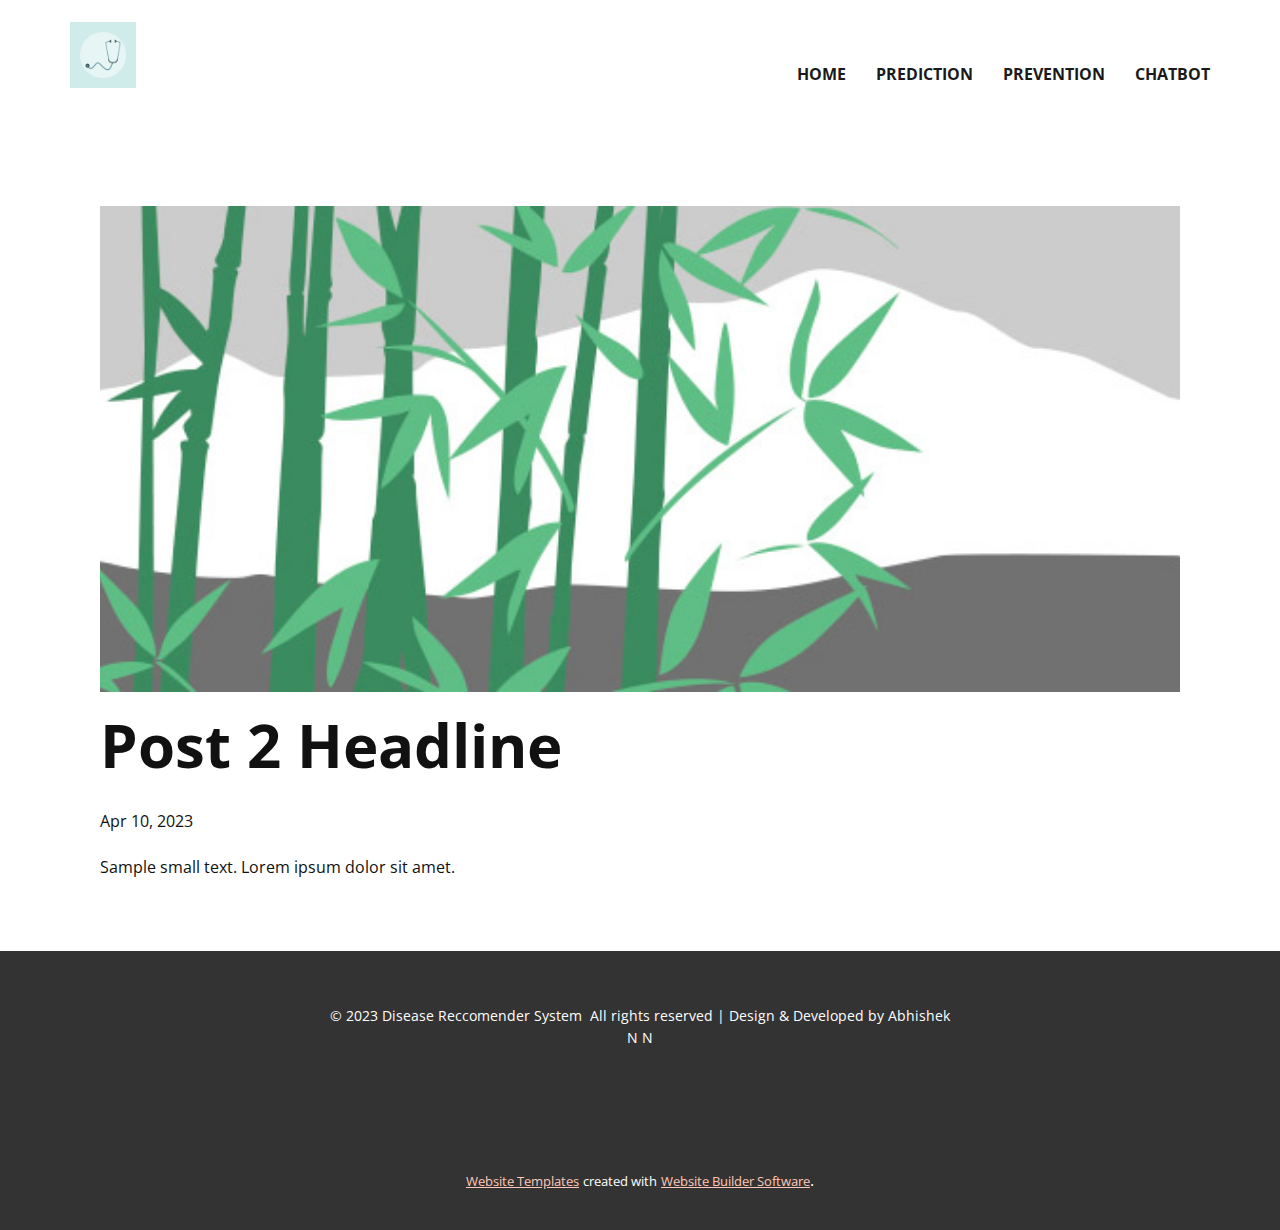
<file: blog/post-1.html>
<!DOCTYPE html>
<html style="font-size: 16px;" lang="en"><head>
    <meta name="viewport" content="width=device-width, initial-scale=1.0">
    <meta charset="utf-8">
    <meta name="keywords" content="Post 1 Headline">
    <meta name="description" content="">
    <title>Post 2 Headline</title>
    <link rel="stylesheet" href="../nicepage.css" media="screen">
<link rel="stylesheet" href="../Post-Template.css" media="screen">
    <script class="u-script" type="text/javascript" src="../jquery.js" defer=""></script>
    <script class="u-script" type="text/javascript" src="../nicepage.js" defer=""></script>
    <meta name="generator" content="Nicepage 5.7.9, nicepage.com">
    <link id="u-theme-google-font" rel="stylesheet" href="https://fonts.googleapis.com/css?family=Open+Sans:300,300i,400,400i,500,500i,600,600i,700,700i,800,800i">
    
    
    <script type="application/ld+json">{
		"@context": "http://schema.org",
		"@type": "Organization",
		"name": "",
		"logo": "images/17ddb4bf9b8a632482ef7fee488ba52cf05975429ace8c47a11b5028d5c27d58cdafa5ecf718fe9cca831f6b0c67c315969b0c0febfe0a850588c9_1280.png"
}</script>
    <meta name="theme-color" content="#ff724a">
  <meta data-intl-tel-input-cdn-path="intlTelInput/"></head>
  <body class="u-body u-xl-mode" data-lang="en"><header class="u-clearfix u-header u-header" id="sec-6b2a"><div class="u-clearfix u-sheet u-valign-middle u-sheet-1">
        <a href="#" class="u-image u-logo u-image-1" data-image-width="1280" data-image-height="1280">
          <img src="../images/17ddb4bf9b8a632482ef7fee488ba52cf05975429ace8c47a11b5028d5c27d58cdafa5ecf718fe9cca831f6b0c67c315969b0c0febfe0a850588c9_1280.png" class="u-logo-image u-logo-image-1">
        </a>
        <nav class="u-menu u-menu-one-level u-offcanvas u-menu-1" data-responsive-from="MD">
          <div class="menu-collapse" style="font-size: 1rem; letter-spacing: 0px; font-weight: 700; text-transform: uppercase;">
            <a class="u-button-style u-custom-active-border-color u-custom-border u-custom-border-color u-custom-borders u-custom-hover-border-color u-custom-left-right-menu-spacing u-custom-padding-bottom u-custom-text-active-color u-custom-text-color u-custom-text-hover-color u-custom-top-bottom-menu-spacing u-nav-link u-text-active-palette-1-base u-text-hover-palette-2-base" href="#">
              <svg class="u-svg-link" viewBox="0 0 24 24"><use xmlns:xlink="http://www.w3.org/1999/xlink" xlink:href="#menu-hamburger"></use></svg>
              <svg class="u-svg-content" version="1.1" id="menu-hamburger" viewBox="0 0 16 16" x="0px" y="0px" xmlns:xlink="http://www.w3.org/1999/xlink" xmlns="http://www.w3.org/2000/svg"><g><rect y="1" width="16" height="2"></rect><rect y="7" width="16" height="2"></rect><rect y="13" width="16" height="2"></rect>
</g></svg>
            </a>
          </div>
          <div class="u-custom-menu u-nav-container">
            <ul class="u-nav u-spacing-30 u-unstyled u-nav-1"><li class="u-nav-item"><a class="u-border-2 u-border-active-grey-90 u-border-hover-grey-50 u-border-no-left u-border-no-right u-border-no-top u-button-style u-nav-link u-text-active-grey-90 u-text-grey-90 u-text-hover-grey-90" href="../index.html" style="padding: 10px 0px;">Home</a>
</li><li class="u-nav-item"><a class="u-border-2 u-border-active-grey-90 u-border-hover-grey-50 u-border-no-left u-border-no-right u-border-no-top u-button-style u-nav-link u-text-active-grey-90 u-text-grey-90 u-text-hover-grey-90" href="../Prediction.html" style="padding: 10px 0px;">Prediction</a>
</li><li class="u-nav-item"><a class="u-border-2 u-border-active-grey-90 u-border-hover-grey-50 u-border-no-left u-border-no-right u-border-no-top u-button-style u-nav-link u-text-active-grey-90 u-text-grey-90 u-text-hover-grey-90" href="../Prevention.html" style="padding: 10px 0px;">Prevention</a>
</li><li class="u-nav-item"><a class="u-border-2 u-border-active-grey-90 u-border-hover-grey-50 u-border-no-left u-border-no-right u-border-no-top u-button-style u-nav-link u-text-active-grey-90 u-text-grey-90 u-text-hover-grey-90" href="../ChatBot.html" style="padding: 10px 0px;">ChatBot</a>
</li></ul>
          </div>
          <div class="u-custom-menu u-nav-container-collapse">
            <div class="u-black u-container-style u-inner-container-layout u-opacity u-opacity-95 u-sidenav">
              <div class="u-inner-container-layout u-sidenav-overflow">
                <div class="u-menu-close"></div>
                <ul class="u-align-center u-nav u-popupmenu-items u-unstyled u-nav-2"><li class="u-nav-item"><a class="u-button-style u-nav-link" href="../index.html">Home</a>
</li><li class="u-nav-item"><a class="u-button-style u-nav-link" href="../Prediction.html">Prediction</a>
</li><li class="u-nav-item"><a class="u-button-style u-nav-link" href="../Prevention.html">Prevention</a>
</li><li class="u-nav-item"><a class="u-button-style u-nav-link" href="../ChatBot.html">ChatBot</a>
</li></ul>
              </div>
            </div>
            <div class="u-black u-menu-overlay u-opacity u-opacity-70"></div>
          </div>
        </nav>
      </div></header>
    <section class="u-align-center u-clearfix u-section-1" id="sec-00c8">
      <div class="u-clearfix u-sheet u-valign-middle-md u-valign-middle-sm u-valign-middle-xs u-sheet-1"><!--post_details--><!--post_details_options_json--><!--{"source":""}--><!--/post_details_options_json--><!--blog_post-->
        <div class="u-container-style u-expanded-width u-post-details u-post-details-1">
          <div class="u-container-layout u-valign-middle u-container-layout-1"><!--blog_post_image-->
            <img alt="" class="u-blog-control u-expanded-width u-image u-image-default u-image-1" src="../images/68f64b9d.jpeg"><!--/blog_post_image--><!--blog_post_header-->
            <h2 class="u-blog-control u-text u-text-1">Post 2 Headline</h2><!--/blog_post_header--><!--blog_post_metadata-->
            <div class="u-blog-control u-metadata u-metadata-1"><!--blog_post_metadata_date-->
              <span class="u-meta-date u-meta-icon">Apr 10, 2023</span><!--/blog_post_metadata_date--><!--blog_post_metadata_category-->
              <!--/blog_post_metadata_category--><!--blog_post_metadata_comments-->
              <!--/blog_post_metadata_comments-->
            </div><!--/blog_post_metadata--><!--blog_post_content-->
            <div class="u-align-justify u-blog-control u-post-content u-text u-text-2 fr-view">
  Sample small text. Lorem ipsum dolor sit amet.
  </div><!--/blog_post_content-->
          </div>
        </div><!--/blog_post--><!--/post_details-->
      </div>
    </section>
    
    
    <footer class="u-align-center u-clearfix u-footer u-grey-80 u-footer" id="sec-b583"><div class="u-clearfix u-sheet u-sheet-1">
        <p class="u-small-text u-text u-text-variant u-text-1">©&nbsp;2023 ​Disease Reccomender System&nbsp;&nbsp;All rights reserved | Design &amp; Developed by&nbsp;Abhishek N N<br>
          <a href="https://vit.ac.in/all-courses/ug" target="_blank" class="u-active-none u-border-none u-btn u-button-style u-hover-none u-none u-text-palette-1-base u-btn-1"></a>
        </p>
      </div></footer>
    <section class="u-backlink u-clearfix u-grey-80">
      <a class="u-link" href="https://nicepage.com/website-templates" target="_blank">
        <span>Website Templates</span>
      </a>
      <p class="u-text">
        <span>created with</span>
      </p>
      <a class="u-link" href="" target="_blank">
        <span>Website Builder Software</span>
      </a>. 
    </section>
  
</body></html>
</file>
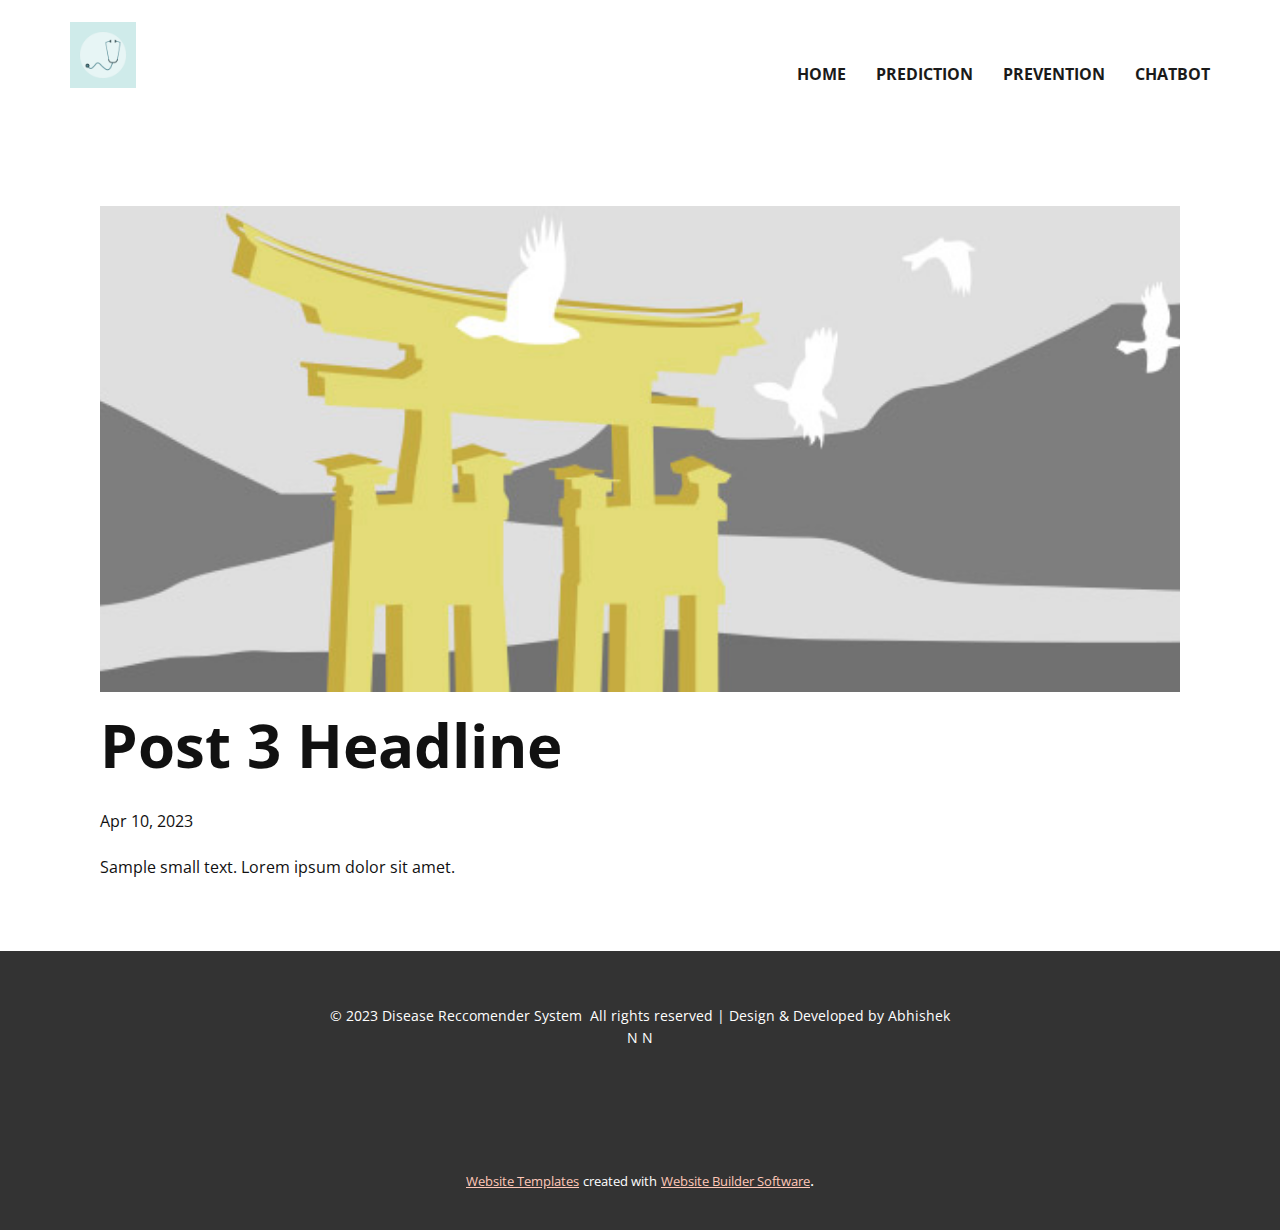
<file: blog/post-2.html>
<!DOCTYPE html>
<html style="font-size: 16px;" lang="en"><head>
    <meta name="viewport" content="width=device-width, initial-scale=1.0">
    <meta charset="utf-8">
    <meta name="keywords" content="Post 1 Headline">
    <meta name="description" content="">
    <title>Post 3 Headline</title>
    <link rel="stylesheet" href="../nicepage.css" media="screen">
<link rel="stylesheet" href="../Post-Template.css" media="screen">
    <script class="u-script" type="text/javascript" src="../jquery.js" defer=""></script>
    <script class="u-script" type="text/javascript" src="../nicepage.js" defer=""></script>
    <meta name="generator" content="Nicepage 5.7.9, nicepage.com">
    <link id="u-theme-google-font" rel="stylesheet" href="https://fonts.googleapis.com/css?family=Open+Sans:300,300i,400,400i,500,500i,600,600i,700,700i,800,800i">
    
    
    <script type="application/ld+json">{
		"@context": "http://schema.org",
		"@type": "Organization",
		"name": "",
		"logo": "images/17ddb4bf9b8a632482ef7fee488ba52cf05975429ace8c47a11b5028d5c27d58cdafa5ecf718fe9cca831f6b0c67c315969b0c0febfe0a850588c9_1280.png"
}</script>
    <meta name="theme-color" content="#ff724a">
  <meta data-intl-tel-input-cdn-path="intlTelInput/"></head>
  <body class="u-body u-xl-mode" data-lang="en"><header class="u-clearfix u-header u-header" id="sec-6b2a"><div class="u-clearfix u-sheet u-valign-middle u-sheet-1">
        <a href="#" class="u-image u-logo u-image-1" data-image-width="1280" data-image-height="1280">
          <img src="../images/17ddb4bf9b8a632482ef7fee488ba52cf05975429ace8c47a11b5028d5c27d58cdafa5ecf718fe9cca831f6b0c67c315969b0c0febfe0a850588c9_1280.png" class="u-logo-image u-logo-image-1">
        </a>
        <nav class="u-menu u-menu-one-level u-offcanvas u-menu-1" data-responsive-from="MD">
          <div class="menu-collapse" style="font-size: 1rem; letter-spacing: 0px; font-weight: 700; text-transform: uppercase;">
            <a class="u-button-style u-custom-active-border-color u-custom-border u-custom-border-color u-custom-borders u-custom-hover-border-color u-custom-left-right-menu-spacing u-custom-padding-bottom u-custom-text-active-color u-custom-text-color u-custom-text-hover-color u-custom-top-bottom-menu-spacing u-nav-link u-text-active-palette-1-base u-text-hover-palette-2-base" href="#">
              <svg class="u-svg-link" viewBox="0 0 24 24"><use xmlns:xlink="http://www.w3.org/1999/xlink" xlink:href="#menu-hamburger"></use></svg>
              <svg class="u-svg-content" version="1.1" id="menu-hamburger" viewBox="0 0 16 16" x="0px" y="0px" xmlns:xlink="http://www.w3.org/1999/xlink" xmlns="http://www.w3.org/2000/svg"><g><rect y="1" width="16" height="2"></rect><rect y="7" width="16" height="2"></rect><rect y="13" width="16" height="2"></rect>
</g></svg>
            </a>
          </div>
          <div class="u-custom-menu u-nav-container">
            <ul class="u-nav u-spacing-30 u-unstyled u-nav-1"><li class="u-nav-item"><a class="u-border-2 u-border-active-grey-90 u-border-hover-grey-50 u-border-no-left u-border-no-right u-border-no-top u-button-style u-nav-link u-text-active-grey-90 u-text-grey-90 u-text-hover-grey-90" href="../index.html" style="padding: 10px 0px;">Home</a>
</li><li class="u-nav-item"><a class="u-border-2 u-border-active-grey-90 u-border-hover-grey-50 u-border-no-left u-border-no-right u-border-no-top u-button-style u-nav-link u-text-active-grey-90 u-text-grey-90 u-text-hover-grey-90" href="../Prediction.html" style="padding: 10px 0px;">Prediction</a>
</li><li class="u-nav-item"><a class="u-border-2 u-border-active-grey-90 u-border-hover-grey-50 u-border-no-left u-border-no-right u-border-no-top u-button-style u-nav-link u-text-active-grey-90 u-text-grey-90 u-text-hover-grey-90" href="../Prevention.html" style="padding: 10px 0px;">Prevention</a>
</li><li class="u-nav-item"><a class="u-border-2 u-border-active-grey-90 u-border-hover-grey-50 u-border-no-left u-border-no-right u-border-no-top u-button-style u-nav-link u-text-active-grey-90 u-text-grey-90 u-text-hover-grey-90" href="../ChatBot.html" style="padding: 10px 0px;">ChatBot</a>
</li></ul>
          </div>
          <div class="u-custom-menu u-nav-container-collapse">
            <div class="u-black u-container-style u-inner-container-layout u-opacity u-opacity-95 u-sidenav">
              <div class="u-inner-container-layout u-sidenav-overflow">
                <div class="u-menu-close"></div>
                <ul class="u-align-center u-nav u-popupmenu-items u-unstyled u-nav-2"><li class="u-nav-item"><a class="u-button-style u-nav-link" href="../index.html">Home</a>
</li><li class="u-nav-item"><a class="u-button-style u-nav-link" href="../Prediction.html">Prediction</a>
</li><li class="u-nav-item"><a class="u-button-style u-nav-link" href="../Prevention.html">Prevention</a>
</li><li class="u-nav-item"><a class="u-button-style u-nav-link" href="../ChatBot.html">ChatBot</a>
</li></ul>
              </div>
            </div>
            <div class="u-black u-menu-overlay u-opacity u-opacity-70"></div>
          </div>
        </nav>
      </div></header>
    <section class="u-align-center u-clearfix u-section-1" id="sec-00c8">
      <div class="u-clearfix u-sheet u-valign-middle-md u-valign-middle-sm u-valign-middle-xs u-sheet-1"><!--post_details--><!--post_details_options_json--><!--{"source":""}--><!--/post_details_options_json--><!--blog_post-->
        <div class="u-container-style u-expanded-width u-post-details u-post-details-1">
          <div class="u-container-layout u-valign-middle u-container-layout-1"><!--blog_post_image-->
            <img alt="" class="u-blog-control u-expanded-width u-image u-image-default u-image-1" src="../images/8ad73f3c.jpeg"><!--/blog_post_image--><!--blog_post_header-->
            <h2 class="u-blog-control u-text u-text-1">Post 3 Headline</h2><!--/blog_post_header--><!--blog_post_metadata-->
            <div class="u-blog-control u-metadata u-metadata-1"><!--blog_post_metadata_date-->
              <span class="u-meta-date u-meta-icon">Apr 10, 2023</span><!--/blog_post_metadata_date--><!--blog_post_metadata_category-->
              <!--/blog_post_metadata_category--><!--blog_post_metadata_comments-->
              <!--/blog_post_metadata_comments-->
            </div><!--/blog_post_metadata--><!--blog_post_content-->
            <div class="u-align-justify u-blog-control u-post-content u-text u-text-2 fr-view">
  Sample small text. Lorem ipsum dolor sit amet.
  </div><!--/blog_post_content-->
          </div>
        </div><!--/blog_post--><!--/post_details-->
      </div>
    </section>
    
    
    <footer class="u-align-center u-clearfix u-footer u-grey-80 u-footer" id="sec-b583"><div class="u-clearfix u-sheet u-sheet-1">
        <p class="u-small-text u-text u-text-variant u-text-1">©&nbsp;2023 ​Disease Reccomender System&nbsp;&nbsp;All rights reserved | Design &amp; Developed by&nbsp;Abhishek N N<br>
          <a href="https://vit.ac.in/all-courses/ug" target="_blank" class="u-active-none u-border-none u-btn u-button-style u-hover-none u-none u-text-palette-1-base u-btn-1"></a>
        </p>
      </div></footer>
    <section class="u-backlink u-clearfix u-grey-80">
      <a class="u-link" href="https://nicepage.com/website-templates" target="_blank">
        <span>Website Templates</span>
      </a>
      <p class="u-text">
        <span>created with</span>
      </p>
      <a class="u-link" href="" target="_blank">
        <span>Website Builder Software</span>
      </a>. 
    </section>
  
</body></html>
</file>
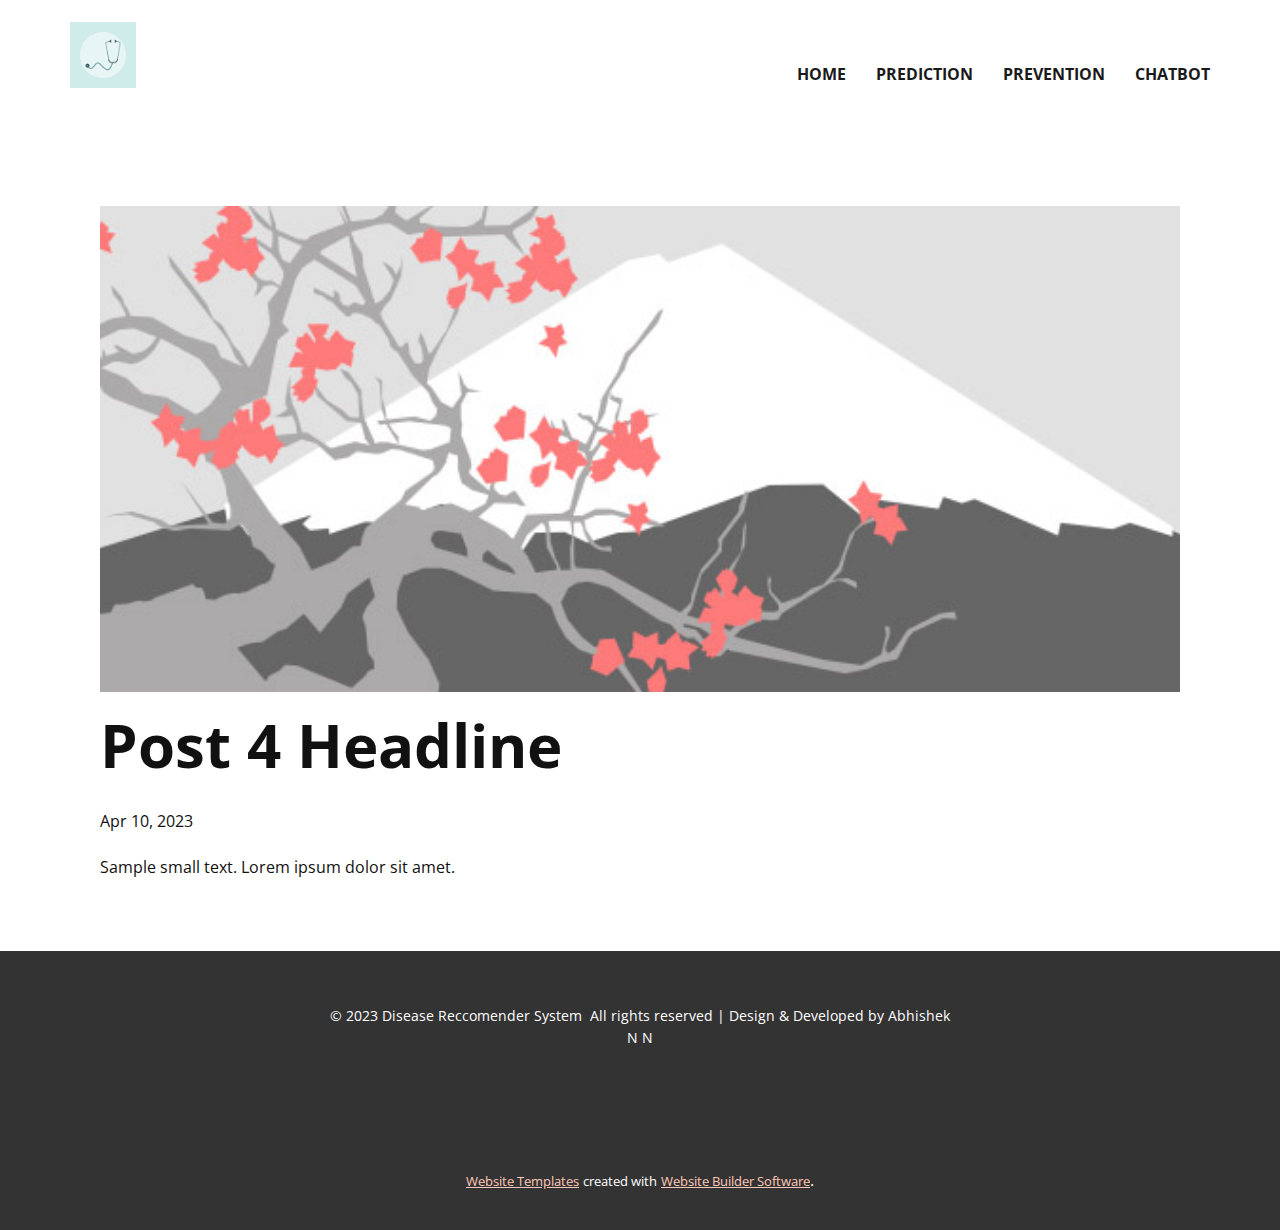
<file: blog/post-3.html>
<!DOCTYPE html>
<html style="font-size: 16px;" lang="en"><head>
    <meta name="viewport" content="width=device-width, initial-scale=1.0">
    <meta charset="utf-8">
    <meta name="keywords" content="Post 1 Headline">
    <meta name="description" content="">
    <title>Post 4 Headline</title>
    <link rel="stylesheet" href="../nicepage.css" media="screen">
<link rel="stylesheet" href="../Post-Template.css" media="screen">
    <script class="u-script" type="text/javascript" src="../jquery.js" defer=""></script>
    <script class="u-script" type="text/javascript" src="../nicepage.js" defer=""></script>
    <meta name="generator" content="Nicepage 5.7.9, nicepage.com">
    <link id="u-theme-google-font" rel="stylesheet" href="https://fonts.googleapis.com/css?family=Open+Sans:300,300i,400,400i,500,500i,600,600i,700,700i,800,800i">
    
    
    <script type="application/ld+json">{
		"@context": "http://schema.org",
		"@type": "Organization",
		"name": "",
		"logo": "images/17ddb4bf9b8a632482ef7fee488ba52cf05975429ace8c47a11b5028d5c27d58cdafa5ecf718fe9cca831f6b0c67c315969b0c0febfe0a850588c9_1280.png"
}</script>
    <meta name="theme-color" content="#ff724a">
  <meta data-intl-tel-input-cdn-path="intlTelInput/"></head>
  <body class="u-body u-xl-mode" data-lang="en"><header class="u-clearfix u-header u-header" id="sec-6b2a"><div class="u-clearfix u-sheet u-valign-middle u-sheet-1">
        <a href="#" class="u-image u-logo u-image-1" data-image-width="1280" data-image-height="1280">
          <img src="../images/17ddb4bf9b8a632482ef7fee488ba52cf05975429ace8c47a11b5028d5c27d58cdafa5ecf718fe9cca831f6b0c67c315969b0c0febfe0a850588c9_1280.png" class="u-logo-image u-logo-image-1">
        </a>
        <nav class="u-menu u-menu-one-level u-offcanvas u-menu-1" data-responsive-from="MD">
          <div class="menu-collapse" style="font-size: 1rem; letter-spacing: 0px; font-weight: 700; text-transform: uppercase;">
            <a class="u-button-style u-custom-active-border-color u-custom-border u-custom-border-color u-custom-borders u-custom-hover-border-color u-custom-left-right-menu-spacing u-custom-padding-bottom u-custom-text-active-color u-custom-text-color u-custom-text-hover-color u-custom-top-bottom-menu-spacing u-nav-link u-text-active-palette-1-base u-text-hover-palette-2-base" href="#">
              <svg class="u-svg-link" viewBox="0 0 24 24"><use xmlns:xlink="http://www.w3.org/1999/xlink" xlink:href="#menu-hamburger"></use></svg>
              <svg class="u-svg-content" version="1.1" id="menu-hamburger" viewBox="0 0 16 16" x="0px" y="0px" xmlns:xlink="http://www.w3.org/1999/xlink" xmlns="http://www.w3.org/2000/svg"><g><rect y="1" width="16" height="2"></rect><rect y="7" width="16" height="2"></rect><rect y="13" width="16" height="2"></rect>
</g></svg>
            </a>
          </div>
          <div class="u-custom-menu u-nav-container">
            <ul class="u-nav u-spacing-30 u-unstyled u-nav-1"><li class="u-nav-item"><a class="u-border-2 u-border-active-grey-90 u-border-hover-grey-50 u-border-no-left u-border-no-right u-border-no-top u-button-style u-nav-link u-text-active-grey-90 u-text-grey-90 u-text-hover-grey-90" href="../index.html" style="padding: 10px 0px;">Home</a>
</li><li class="u-nav-item"><a class="u-border-2 u-border-active-grey-90 u-border-hover-grey-50 u-border-no-left u-border-no-right u-border-no-top u-button-style u-nav-link u-text-active-grey-90 u-text-grey-90 u-text-hover-grey-90" href="../Prediction.html" style="padding: 10px 0px;">Prediction</a>
</li><li class="u-nav-item"><a class="u-border-2 u-border-active-grey-90 u-border-hover-grey-50 u-border-no-left u-border-no-right u-border-no-top u-button-style u-nav-link u-text-active-grey-90 u-text-grey-90 u-text-hover-grey-90" href="../Prevention.html" style="padding: 10px 0px;">Prevention</a>
</li><li class="u-nav-item"><a class="u-border-2 u-border-active-grey-90 u-border-hover-grey-50 u-border-no-left u-border-no-right u-border-no-top u-button-style u-nav-link u-text-active-grey-90 u-text-grey-90 u-text-hover-grey-90" href="../ChatBot.html" style="padding: 10px 0px;">ChatBot</a>
</li></ul>
          </div>
          <div class="u-custom-menu u-nav-container-collapse">
            <div class="u-black u-container-style u-inner-container-layout u-opacity u-opacity-95 u-sidenav">
              <div class="u-inner-container-layout u-sidenav-overflow">
                <div class="u-menu-close"></div>
                <ul class="u-align-center u-nav u-popupmenu-items u-unstyled u-nav-2"><li class="u-nav-item"><a class="u-button-style u-nav-link" href="../index.html">Home</a>
</li><li class="u-nav-item"><a class="u-button-style u-nav-link" href="../Prediction.html">Prediction</a>
</li><li class="u-nav-item"><a class="u-button-style u-nav-link" href="../Prevention.html">Prevention</a>
</li><li class="u-nav-item"><a class="u-button-style u-nav-link" href="../ChatBot.html">ChatBot</a>
</li></ul>
              </div>
            </div>
            <div class="u-black u-menu-overlay u-opacity u-opacity-70"></div>
          </div>
        </nav>
      </div></header>
    <section class="u-align-center u-clearfix u-section-1" id="sec-00c8">
      <div class="u-clearfix u-sheet u-valign-middle-md u-valign-middle-sm u-valign-middle-xs u-sheet-1"><!--post_details--><!--post_details_options_json--><!--{"source":""}--><!--/post_details_options_json--><!--blog_post-->
        <div class="u-container-style u-expanded-width u-post-details u-post-details-1">
          <div class="u-container-layout u-valign-middle u-container-layout-1"><!--blog_post_image-->
            <img alt="" class="u-blog-control u-expanded-width u-image u-image-default u-image-1" src="../images/0fd3416c.jpeg"><!--/blog_post_image--><!--blog_post_header-->
            <h2 class="u-blog-control u-text u-text-1">Post 4 Headline</h2><!--/blog_post_header--><!--blog_post_metadata-->
            <div class="u-blog-control u-metadata u-metadata-1"><!--blog_post_metadata_date-->
              <span class="u-meta-date u-meta-icon">Apr 10, 2023</span><!--/blog_post_metadata_date--><!--blog_post_metadata_category-->
              <!--/blog_post_metadata_category--><!--blog_post_metadata_comments-->
              <!--/blog_post_metadata_comments-->
            </div><!--/blog_post_metadata--><!--blog_post_content-->
            <div class="u-align-justify u-blog-control u-post-content u-text u-text-2 fr-view">
  Sample small text. Lorem ipsum dolor sit amet.
  </div><!--/blog_post_content-->
          </div>
        </div><!--/blog_post--><!--/post_details-->
      </div>
    </section>
    
    
    <footer class="u-align-center u-clearfix u-footer u-grey-80 u-footer" id="sec-b583"><div class="u-clearfix u-sheet u-sheet-1">
        <p class="u-small-text u-text u-text-variant u-text-1">©&nbsp;2023 ​Disease Reccomender System&nbsp;&nbsp;All rights reserved | Design &amp; Developed by&nbsp;Abhishek N N<br>
          <a href="https://vit.ac.in/all-courses/ug" target="_blank" class="u-active-none u-border-none u-btn u-button-style u-hover-none u-none u-text-palette-1-base u-btn-1"></a>
        </p>
      </div></footer>
    <section class="u-backlink u-clearfix u-grey-80">
      <a class="u-link" href="https://nicepage.com/website-templates" target="_blank">
        <span>Website Templates</span>
      </a>
      <p class="u-text">
        <span>created with</span>
      </p>
      <a class="u-link" href="" target="_blank">
        <span>Website Builder Software</span>
      </a>. 
    </section>
  
</body></html>
</file>
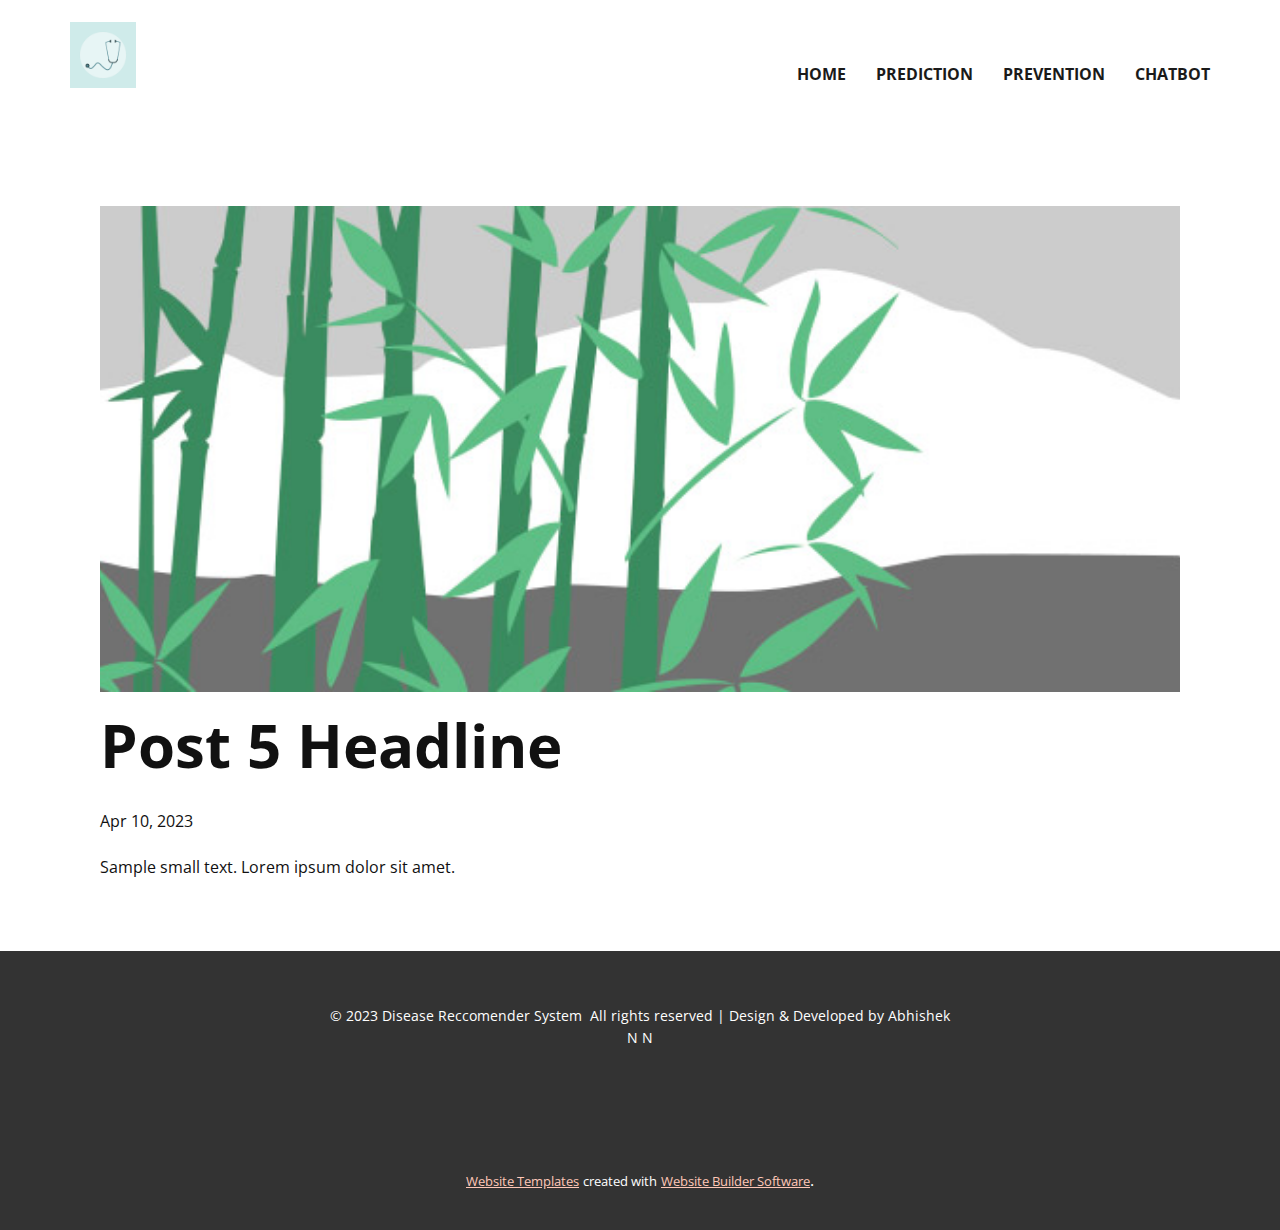
<file: blog/post-4.html>
<!DOCTYPE html>
<html style="font-size: 16px;" lang="en"><head>
    <meta name="viewport" content="width=device-width, initial-scale=1.0">
    <meta charset="utf-8">
    <meta name="keywords" content="Post 1 Headline">
    <meta name="description" content="">
    <title>Post 5 Headline</title>
    <link rel="stylesheet" href="../nicepage.css" media="screen">
<link rel="stylesheet" href="../Post-Template.css" media="screen">
    <script class="u-script" type="text/javascript" src="../jquery.js" defer=""></script>
    <script class="u-script" type="text/javascript" src="../nicepage.js" defer=""></script>
    <meta name="generator" content="Nicepage 5.7.9, nicepage.com">
    <link id="u-theme-google-font" rel="stylesheet" href="https://fonts.googleapis.com/css?family=Open+Sans:300,300i,400,400i,500,500i,600,600i,700,700i,800,800i">
    
    
    <script type="application/ld+json">{
		"@context": "http://schema.org",
		"@type": "Organization",
		"name": "",
		"logo": "images/17ddb4bf9b8a632482ef7fee488ba52cf05975429ace8c47a11b5028d5c27d58cdafa5ecf718fe9cca831f6b0c67c315969b0c0febfe0a850588c9_1280.png"
}</script>
    <meta name="theme-color" content="#ff724a">
  <meta data-intl-tel-input-cdn-path="intlTelInput/"></head>
  <body class="u-body u-xl-mode" data-lang="en"><header class="u-clearfix u-header u-header" id="sec-6b2a"><div class="u-clearfix u-sheet u-valign-middle u-sheet-1">
        <a href="#" class="u-image u-logo u-image-1" data-image-width="1280" data-image-height="1280">
          <img src="../images/17ddb4bf9b8a632482ef7fee488ba52cf05975429ace8c47a11b5028d5c27d58cdafa5ecf718fe9cca831f6b0c67c315969b0c0febfe0a850588c9_1280.png" class="u-logo-image u-logo-image-1">
        </a>
        <nav class="u-menu u-menu-one-level u-offcanvas u-menu-1" data-responsive-from="MD">
          <div class="menu-collapse" style="font-size: 1rem; letter-spacing: 0px; font-weight: 700; text-transform: uppercase;">
            <a class="u-button-style u-custom-active-border-color u-custom-border u-custom-border-color u-custom-borders u-custom-hover-border-color u-custom-left-right-menu-spacing u-custom-padding-bottom u-custom-text-active-color u-custom-text-color u-custom-text-hover-color u-custom-top-bottom-menu-spacing u-nav-link u-text-active-palette-1-base u-text-hover-palette-2-base" href="#">
              <svg class="u-svg-link" viewBox="0 0 24 24"><use xmlns:xlink="http://www.w3.org/1999/xlink" xlink:href="#menu-hamburger"></use></svg>
              <svg class="u-svg-content" version="1.1" id="menu-hamburger" viewBox="0 0 16 16" x="0px" y="0px" xmlns:xlink="http://www.w3.org/1999/xlink" xmlns="http://www.w3.org/2000/svg"><g><rect y="1" width="16" height="2"></rect><rect y="7" width="16" height="2"></rect><rect y="13" width="16" height="2"></rect>
</g></svg>
            </a>
          </div>
          <div class="u-custom-menu u-nav-container">
            <ul class="u-nav u-spacing-30 u-unstyled u-nav-1"><li class="u-nav-item"><a class="u-border-2 u-border-active-grey-90 u-border-hover-grey-50 u-border-no-left u-border-no-right u-border-no-top u-button-style u-nav-link u-text-active-grey-90 u-text-grey-90 u-text-hover-grey-90" href="../index.html" style="padding: 10px 0px;">Home</a>
</li><li class="u-nav-item"><a class="u-border-2 u-border-active-grey-90 u-border-hover-grey-50 u-border-no-left u-border-no-right u-border-no-top u-button-style u-nav-link u-text-active-grey-90 u-text-grey-90 u-text-hover-grey-90" href="../Prediction.html" style="padding: 10px 0px;">Prediction</a>
</li><li class="u-nav-item"><a class="u-border-2 u-border-active-grey-90 u-border-hover-grey-50 u-border-no-left u-border-no-right u-border-no-top u-button-style u-nav-link u-text-active-grey-90 u-text-grey-90 u-text-hover-grey-90" href="../Prevention.html" style="padding: 10px 0px;">Prevention</a>
</li><li class="u-nav-item"><a class="u-border-2 u-border-active-grey-90 u-border-hover-grey-50 u-border-no-left u-border-no-right u-border-no-top u-button-style u-nav-link u-text-active-grey-90 u-text-grey-90 u-text-hover-grey-90" href="../ChatBot.html" style="padding: 10px 0px;">ChatBot</a>
</li></ul>
          </div>
          <div class="u-custom-menu u-nav-container-collapse">
            <div class="u-black u-container-style u-inner-container-layout u-opacity u-opacity-95 u-sidenav">
              <div class="u-inner-container-layout u-sidenav-overflow">
                <div class="u-menu-close"></div>
                <ul class="u-align-center u-nav u-popupmenu-items u-unstyled u-nav-2"><li class="u-nav-item"><a class="u-button-style u-nav-link" href="../index.html">Home</a>
</li><li class="u-nav-item"><a class="u-button-style u-nav-link" href="../Prediction.html">Prediction</a>
</li><li class="u-nav-item"><a class="u-button-style u-nav-link" href="../Prevention.html">Prevention</a>
</li><li class="u-nav-item"><a class="u-button-style u-nav-link" href="../ChatBot.html">ChatBot</a>
</li></ul>
              </div>
            </div>
            <div class="u-black u-menu-overlay u-opacity u-opacity-70"></div>
          </div>
        </nav>
      </div></header>
    <section class="u-align-center u-clearfix u-section-1" id="sec-00c8">
      <div class="u-clearfix u-sheet u-valign-middle-md u-valign-middle-sm u-valign-middle-xs u-sheet-1"><!--post_details--><!--post_details_options_json--><!--{"source":""}--><!--/post_details_options_json--><!--blog_post-->
        <div class="u-container-style u-expanded-width u-post-details u-post-details-1">
          <div class="u-container-layout u-valign-middle u-container-layout-1"><!--blog_post_image-->
            <img alt="" class="u-blog-control u-expanded-width u-image u-image-default u-image-1" src="../images/68f64b9d.jpeg"><!--/blog_post_image--><!--blog_post_header-->
            <h2 class="u-blog-control u-text u-text-1">Post 5 Headline</h2><!--/blog_post_header--><!--blog_post_metadata-->
            <div class="u-blog-control u-metadata u-metadata-1"><!--blog_post_metadata_date-->
              <span class="u-meta-date u-meta-icon">Apr 10, 2023</span><!--/blog_post_metadata_date--><!--blog_post_metadata_category-->
              <!--/blog_post_metadata_category--><!--blog_post_metadata_comments-->
              <!--/blog_post_metadata_comments-->
            </div><!--/blog_post_metadata--><!--blog_post_content-->
            <div class="u-align-justify u-blog-control u-post-content u-text u-text-2 fr-view">
  Sample small text. Lorem ipsum dolor sit amet.
  </div><!--/blog_post_content-->
          </div>
        </div><!--/blog_post--><!--/post_details-->
      </div>
    </section>
    
    
    <footer class="u-align-center u-clearfix u-footer u-grey-80 u-footer" id="sec-b583"><div class="u-clearfix u-sheet u-sheet-1">
        <p class="u-small-text u-text u-text-variant u-text-1">©&nbsp;2023 ​Disease Reccomender System&nbsp;&nbsp;All rights reserved | Design &amp; Developed by&nbsp;Abhishek N N<br>
          <a href="https://vit.ac.in/all-courses/ug" target="_blank" class="u-active-none u-border-none u-btn u-button-style u-hover-none u-none u-text-palette-1-base u-btn-1"></a>
        </p>
      </div></footer>
    <section class="u-backlink u-clearfix u-grey-80">
      <a class="u-link" href="https://nicepage.com/website-templates" target="_blank">
        <span>Website Templates</span>
      </a>
      <p class="u-text">
        <span>created with</span>
      </p>
      <a class="u-link" href="" target="_blank">
        <span>Website Builder Software</span>
      </a>. 
    </section>
  
</body></html>
</file>
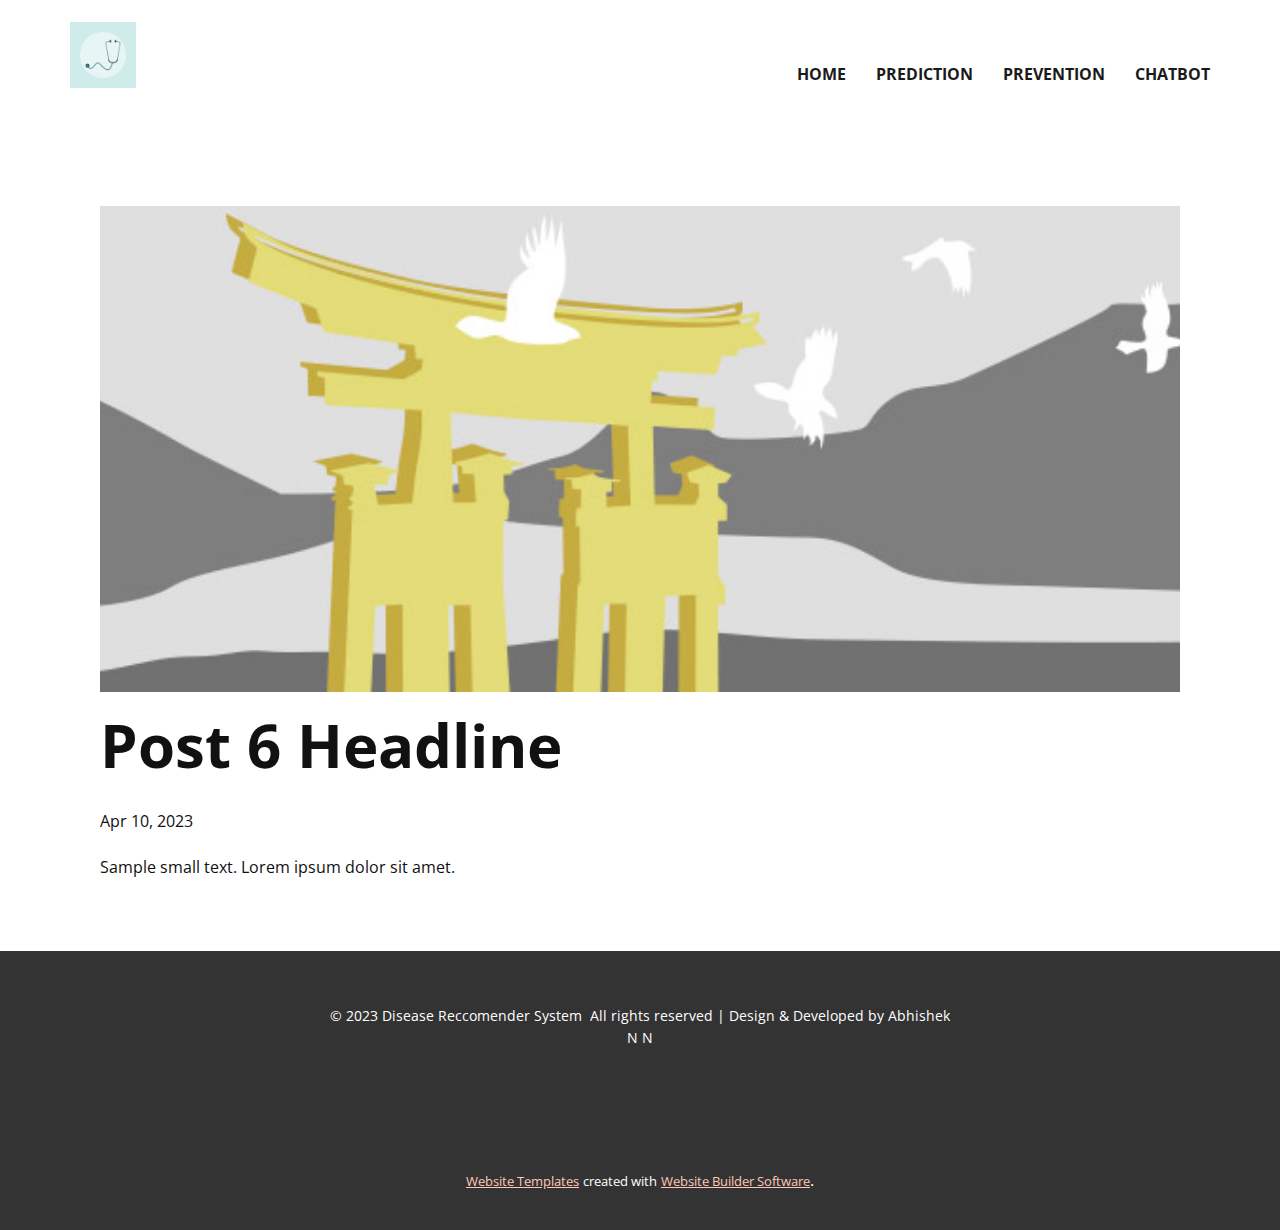
<file: blog/post-5.html>
<!DOCTYPE html>
<html style="font-size: 16px;" lang="en"><head>
    <meta name="viewport" content="width=device-width, initial-scale=1.0">
    <meta charset="utf-8">
    <meta name="keywords" content="Post 1 Headline">
    <meta name="description" content="">
    <title>Post 6 Headline</title>
    <link rel="stylesheet" href="../nicepage.css" media="screen">
<link rel="stylesheet" href="../Post-Template.css" media="screen">
    <script class="u-script" type="text/javascript" src="../jquery.js" defer=""></script>
    <script class="u-script" type="text/javascript" src="../nicepage.js" defer=""></script>
    <meta name="generator" content="Nicepage 5.7.9, nicepage.com">
    <link id="u-theme-google-font" rel="stylesheet" href="https://fonts.googleapis.com/css?family=Open+Sans:300,300i,400,400i,500,500i,600,600i,700,700i,800,800i">
    
    
    <script type="application/ld+json">{
		"@context": "http://schema.org",
		"@type": "Organization",
		"name": "",
		"logo": "images/17ddb4bf9b8a632482ef7fee488ba52cf05975429ace8c47a11b5028d5c27d58cdafa5ecf718fe9cca831f6b0c67c315969b0c0febfe0a850588c9_1280.png"
}</script>
    <meta name="theme-color" content="#ff724a">
  <meta data-intl-tel-input-cdn-path="intlTelInput/"></head>
  <body class="u-body u-xl-mode" data-lang="en"><header class="u-clearfix u-header u-header" id="sec-6b2a"><div class="u-clearfix u-sheet u-valign-middle u-sheet-1">
        <a href="#" class="u-image u-logo u-image-1" data-image-width="1280" data-image-height="1280">
          <img src="../images/17ddb4bf9b8a632482ef7fee488ba52cf05975429ace8c47a11b5028d5c27d58cdafa5ecf718fe9cca831f6b0c67c315969b0c0febfe0a850588c9_1280.png" class="u-logo-image u-logo-image-1">
        </a>
        <nav class="u-menu u-menu-one-level u-offcanvas u-menu-1" data-responsive-from="MD">
          <div class="menu-collapse" style="font-size: 1rem; letter-spacing: 0px; font-weight: 700; text-transform: uppercase;">
            <a class="u-button-style u-custom-active-border-color u-custom-border u-custom-border-color u-custom-borders u-custom-hover-border-color u-custom-left-right-menu-spacing u-custom-padding-bottom u-custom-text-active-color u-custom-text-color u-custom-text-hover-color u-custom-top-bottom-menu-spacing u-nav-link u-text-active-palette-1-base u-text-hover-palette-2-base" href="#">
              <svg class="u-svg-link" viewBox="0 0 24 24"><use xmlns:xlink="http://www.w3.org/1999/xlink" xlink:href="#menu-hamburger"></use></svg>
              <svg class="u-svg-content" version="1.1" id="menu-hamburger" viewBox="0 0 16 16" x="0px" y="0px" xmlns:xlink="http://www.w3.org/1999/xlink" xmlns="http://www.w3.org/2000/svg"><g><rect y="1" width="16" height="2"></rect><rect y="7" width="16" height="2"></rect><rect y="13" width="16" height="2"></rect>
</g></svg>
            </a>
          </div>
          <div class="u-custom-menu u-nav-container">
            <ul class="u-nav u-spacing-30 u-unstyled u-nav-1"><li class="u-nav-item"><a class="u-border-2 u-border-active-grey-90 u-border-hover-grey-50 u-border-no-left u-border-no-right u-border-no-top u-button-style u-nav-link u-text-active-grey-90 u-text-grey-90 u-text-hover-grey-90" href="../index.html" style="padding: 10px 0px;">Home</a>
</li><li class="u-nav-item"><a class="u-border-2 u-border-active-grey-90 u-border-hover-grey-50 u-border-no-left u-border-no-right u-border-no-top u-button-style u-nav-link u-text-active-grey-90 u-text-grey-90 u-text-hover-grey-90" href="../Prediction.html" style="padding: 10px 0px;">Prediction</a>
</li><li class="u-nav-item"><a class="u-border-2 u-border-active-grey-90 u-border-hover-grey-50 u-border-no-left u-border-no-right u-border-no-top u-button-style u-nav-link u-text-active-grey-90 u-text-grey-90 u-text-hover-grey-90" href="../Prevention.html" style="padding: 10px 0px;">Prevention</a>
</li><li class="u-nav-item"><a class="u-border-2 u-border-active-grey-90 u-border-hover-grey-50 u-border-no-left u-border-no-right u-border-no-top u-button-style u-nav-link u-text-active-grey-90 u-text-grey-90 u-text-hover-grey-90" href="../ChatBot.html" style="padding: 10px 0px;">ChatBot</a>
</li></ul>
          </div>
          <div class="u-custom-menu u-nav-container-collapse">
            <div class="u-black u-container-style u-inner-container-layout u-opacity u-opacity-95 u-sidenav">
              <div class="u-inner-container-layout u-sidenav-overflow">
                <div class="u-menu-close"></div>
                <ul class="u-align-center u-nav u-popupmenu-items u-unstyled u-nav-2"><li class="u-nav-item"><a class="u-button-style u-nav-link" href="../index.html">Home</a>
</li><li class="u-nav-item"><a class="u-button-style u-nav-link" href="../Prediction.html">Prediction</a>
</li><li class="u-nav-item"><a class="u-button-style u-nav-link" href="../Prevention.html">Prevention</a>
</li><li class="u-nav-item"><a class="u-button-style u-nav-link" href="../ChatBot.html">ChatBot</a>
</li></ul>
              </div>
            </div>
            <div class="u-black u-menu-overlay u-opacity u-opacity-70"></div>
          </div>
        </nav>
      </div></header>
    <section class="u-align-center u-clearfix u-section-1" id="sec-00c8">
      <div class="u-clearfix u-sheet u-valign-middle-md u-valign-middle-sm u-valign-middle-xs u-sheet-1"><!--post_details--><!--post_details_options_json--><!--{"source":""}--><!--/post_details_options_json--><!--blog_post-->
        <div class="u-container-style u-expanded-width u-post-details u-post-details-1">
          <div class="u-container-layout u-valign-middle u-container-layout-1"><!--blog_post_image-->
            <img alt="" class="u-blog-control u-expanded-width u-image u-image-default u-image-1" src="../images/8ad73f3c.jpeg"><!--/blog_post_image--><!--blog_post_header-->
            <h2 class="u-blog-control u-text u-text-1">Post 6 Headline</h2><!--/blog_post_header--><!--blog_post_metadata-->
            <div class="u-blog-control u-metadata u-metadata-1"><!--blog_post_metadata_date-->
              <span class="u-meta-date u-meta-icon">Apr 10, 2023</span><!--/blog_post_metadata_date--><!--blog_post_metadata_category-->
              <!--/blog_post_metadata_category--><!--blog_post_metadata_comments-->
              <!--/blog_post_metadata_comments-->
            </div><!--/blog_post_metadata--><!--blog_post_content-->
            <div class="u-align-justify u-blog-control u-post-content u-text u-text-2 fr-view">
  Sample small text. Lorem ipsum dolor sit amet.
  </div><!--/blog_post_content-->
          </div>
        </div><!--/blog_post--><!--/post_details-->
      </div>
    </section>
    
    
    <footer class="u-align-center u-clearfix u-footer u-grey-80 u-footer" id="sec-b583"><div class="u-clearfix u-sheet u-sheet-1">
        <p class="u-small-text u-text u-text-variant u-text-1">©&nbsp;2023 ​Disease Reccomender System&nbsp;&nbsp;All rights reserved | Design &amp; Developed by&nbsp;Abhishek N N<br>
          <a href="https://vit.ac.in/all-courses/ug" target="_blank" class="u-active-none u-border-none u-btn u-button-style u-hover-none u-none u-text-palette-1-base u-btn-1"></a>
        </p>
      </div></footer>
    <section class="u-backlink u-clearfix u-grey-80">
      <a class="u-link" href="https://nicepage.com/website-templates" target="_blank">
        <span>Website Templates</span>
      </a>
      <p class="u-text">
        <span>created with</span>
      </p>
      <a class="u-link" href="" target="_blank">
        <span>Website Builder Software</span>
      </a>. 
    </section>
  
</body></html>
</file>
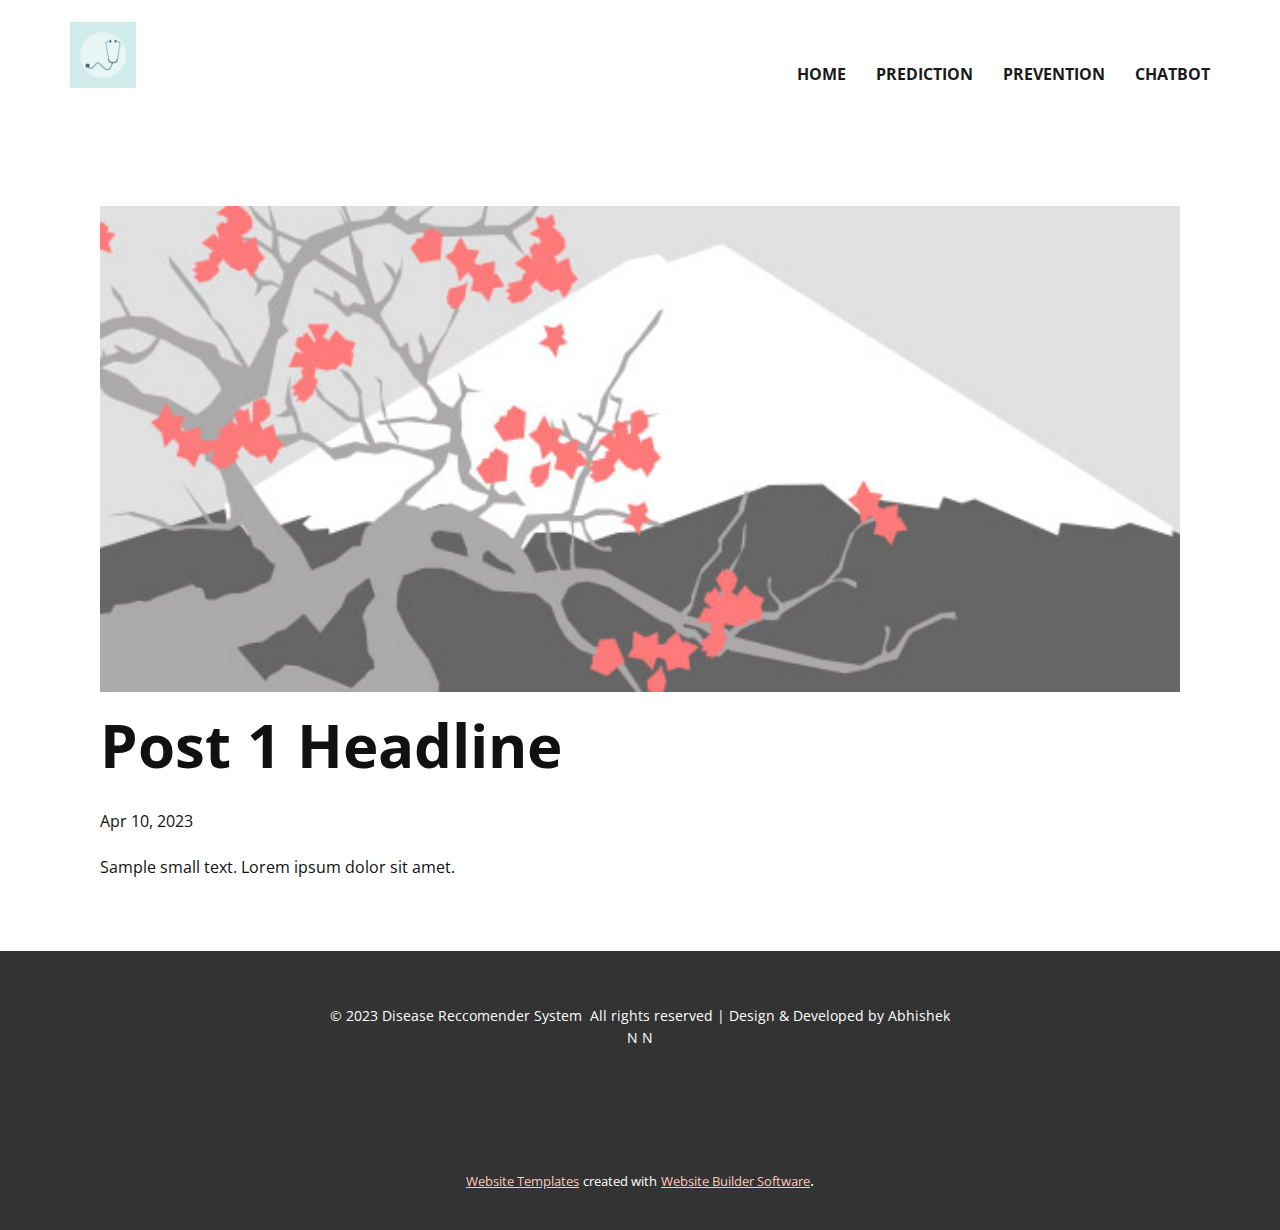
<file: blog/post.html>
<!DOCTYPE html>
<html style="font-size: 16px;" lang="en"><head>
    <meta name="viewport" content="width=device-width, initial-scale=1.0">
    <meta charset="utf-8">
    <meta name="keywords" content="Post 1 Headline">
    <meta name="description" content="">
    <title>Post 1 Headline</title>
    <link rel="stylesheet" href="../nicepage.css" media="screen">
<link rel="stylesheet" href="../Post-Template.css" media="screen">
    <script class="u-script" type="text/javascript" src="../jquery.js" defer=""></script>
    <script class="u-script" type="text/javascript" src="../nicepage.js" defer=""></script>
    <meta name="generator" content="Nicepage 5.7.9, nicepage.com">
    <link id="u-theme-google-font" rel="stylesheet" href="https://fonts.googleapis.com/css?family=Open+Sans:300,300i,400,400i,500,500i,600,600i,700,700i,800,800i">
    
    
    <script type="application/ld+json">{
		"@context": "http://schema.org",
		"@type": "Organization",
		"name": "",
		"logo": "images/17ddb4bf9b8a632482ef7fee488ba52cf05975429ace8c47a11b5028d5c27d58cdafa5ecf718fe9cca831f6b0c67c315969b0c0febfe0a850588c9_1280.png"
}</script>
    <meta name="theme-color" content="#ff724a">
  <meta data-intl-tel-input-cdn-path="intlTelInput/"></head>
  <body class="u-body u-xl-mode" data-lang="en"><header class="u-clearfix u-header u-header" id="sec-6b2a"><div class="u-clearfix u-sheet u-valign-middle u-sheet-1">
        <a href="#" class="u-image u-logo u-image-1" data-image-width="1280" data-image-height="1280">
          <img src="../images/17ddb4bf9b8a632482ef7fee488ba52cf05975429ace8c47a11b5028d5c27d58cdafa5ecf718fe9cca831f6b0c67c315969b0c0febfe0a850588c9_1280.png" class="u-logo-image u-logo-image-1">
        </a>
        <nav class="u-menu u-menu-one-level u-offcanvas u-menu-1" data-responsive-from="MD">
          <div class="menu-collapse" style="font-size: 1rem; letter-spacing: 0px; font-weight: 700; text-transform: uppercase;">
            <a class="u-button-style u-custom-active-border-color u-custom-border u-custom-border-color u-custom-borders u-custom-hover-border-color u-custom-left-right-menu-spacing u-custom-padding-bottom u-custom-text-active-color u-custom-text-color u-custom-text-hover-color u-custom-top-bottom-menu-spacing u-nav-link u-text-active-palette-1-base u-text-hover-palette-2-base" href="#">
              <svg class="u-svg-link" viewBox="0 0 24 24"><use xmlns:xlink="http://www.w3.org/1999/xlink" xlink:href="#menu-hamburger"></use></svg>
              <svg class="u-svg-content" version="1.1" id="menu-hamburger" viewBox="0 0 16 16" x="0px" y="0px" xmlns:xlink="http://www.w3.org/1999/xlink" xmlns="http://www.w3.org/2000/svg"><g><rect y="1" width="16" height="2"></rect><rect y="7" width="16" height="2"></rect><rect y="13" width="16" height="2"></rect>
</g></svg>
            </a>
          </div>
          <div class="u-custom-menu u-nav-container">
            <ul class="u-nav u-spacing-30 u-unstyled u-nav-1"><li class="u-nav-item"><a class="u-border-2 u-border-active-grey-90 u-border-hover-grey-50 u-border-no-left u-border-no-right u-border-no-top u-button-style u-nav-link u-text-active-grey-90 u-text-grey-90 u-text-hover-grey-90" href="../index.html" style="padding: 10px 0px;">Home</a>
</li><li class="u-nav-item"><a class="u-border-2 u-border-active-grey-90 u-border-hover-grey-50 u-border-no-left u-border-no-right u-border-no-top u-button-style u-nav-link u-text-active-grey-90 u-text-grey-90 u-text-hover-grey-90" href="../Prediction.html" style="padding: 10px 0px;">Prediction</a>
</li><li class="u-nav-item"><a class="u-border-2 u-border-active-grey-90 u-border-hover-grey-50 u-border-no-left u-border-no-right u-border-no-top u-button-style u-nav-link u-text-active-grey-90 u-text-grey-90 u-text-hover-grey-90" href="../Prevention.html" style="padding: 10px 0px;">Prevention</a>
</li><li class="u-nav-item"><a class="u-border-2 u-border-active-grey-90 u-border-hover-grey-50 u-border-no-left u-border-no-right u-border-no-top u-button-style u-nav-link u-text-active-grey-90 u-text-grey-90 u-text-hover-grey-90" href="../ChatBot.html" style="padding: 10px 0px;">ChatBot</a>
</li></ul>
          </div>
          <div class="u-custom-menu u-nav-container-collapse">
            <div class="u-black u-container-style u-inner-container-layout u-opacity u-opacity-95 u-sidenav">
              <div class="u-inner-container-layout u-sidenav-overflow">
                <div class="u-menu-close"></div>
                <ul class="u-align-center u-nav u-popupmenu-items u-unstyled u-nav-2"><li class="u-nav-item"><a class="u-button-style u-nav-link" href="../index.html">Home</a>
</li><li class="u-nav-item"><a class="u-button-style u-nav-link" href="../Prediction.html">Prediction</a>
</li><li class="u-nav-item"><a class="u-button-style u-nav-link" href="../Prevention.html">Prevention</a>
</li><li class="u-nav-item"><a class="u-button-style u-nav-link" href="../ChatBot.html">ChatBot</a>
</li></ul>
              </div>
            </div>
            <div class="u-black u-menu-overlay u-opacity u-opacity-70"></div>
          </div>
        </nav>
      </div></header>
    <section class="u-align-center u-clearfix u-section-1" id="sec-00c8">
      <div class="u-clearfix u-sheet u-valign-middle-md u-valign-middle-sm u-valign-middle-xs u-sheet-1"><!--post_details--><!--post_details_options_json--><!--{"source":""}--><!--/post_details_options_json--><!--blog_post-->
        <div class="u-container-style u-expanded-width u-post-details u-post-details-1">
          <div class="u-container-layout u-valign-middle u-container-layout-1"><!--blog_post_image-->
            <img alt="" class="u-blog-control u-expanded-width u-image u-image-default u-image-1" src="../images/0fd3416c.jpeg"><!--/blog_post_image--><!--blog_post_header-->
            <h2 class="u-blog-control u-text u-text-1">Post 1 Headline</h2><!--/blog_post_header--><!--blog_post_metadata-->
            <div class="u-blog-control u-metadata u-metadata-1"><!--blog_post_metadata_date-->
              <span class="u-meta-date u-meta-icon">Apr 10, 2023</span><!--/blog_post_metadata_date--><!--blog_post_metadata_category-->
              <!--/blog_post_metadata_category--><!--blog_post_metadata_comments-->
              <!--/blog_post_metadata_comments-->
            </div><!--/blog_post_metadata--><!--blog_post_content-->
            <div class="u-align-justify u-blog-control u-post-content u-text u-text-2 fr-view">
  Sample small text. Lorem ipsum dolor sit amet.
  </div><!--/blog_post_content-->
          </div>
        </div><!--/blog_post--><!--/post_details-->
      </div>
    </section>
    
    
    <footer class="u-align-center u-clearfix u-footer u-grey-80 u-footer" id="sec-b583"><div class="u-clearfix u-sheet u-sheet-1">
        <p class="u-small-text u-text u-text-variant u-text-1">©&nbsp;2023 ​Disease Reccomender System&nbsp;&nbsp;All rights reserved | Design &amp; Developed by&nbsp;Abhishek N N<br>
          <a href="https://vit.ac.in/all-courses/ug" target="_blank" class="u-active-none u-border-none u-btn u-button-style u-hover-none u-none u-text-palette-1-base u-btn-1"></a>
        </p>
      </div></footer>
    <section class="u-backlink u-clearfix u-grey-80">
      <a class="u-link" href="https://nicepage.com/website-templates" target="_blank">
        <span>Website Templates</span>
      </a>
      <p class="u-text">
        <span>created with</span>
      </p>
      <a class="u-link" href="" target="_blank">
        <span>Website Builder Software</span>
      </a>. 
    </section>
  
</body></html>
</file>
<file: Home.css>
.u-section-1 {
  min-height: 655px;
}

.u-section-1 .u-layout-wrap-1 {
  width: calc(((100% - 1140px) / 2) + 1140px);
  margin: 39px 0 0 auto;
}

.u-section-1 .u-layout-cell-1 {
  min-height: 170px;
}

.u-section-1 .u-container-layout-1 {
  padding: 26px 30px 48px;
}

.u-section-1 .u-text-1 {
  font-size: 1.125rem;
  text-transform: uppercase;
  letter-spacing: 4px;
  margin: 1px 0 0;
}

.u-section-1 .u-text-2 {
  font-size: 3rem;
  font-weight: 700;
  margin: 20px 0 0;
}

.u-section-1 .u-list-1 {
  width: 850px;
  margin: 66px auto 60px;
}

.u-section-1 .u-repeater-1 {
  grid-template-columns: calc(33.3333% - 14.6667px) calc(33.3333% - 14.6667px) calc(33.3333% - 14.6667px);
  min-height: 285px;
  grid-gap: 22px 22px;
}

.u-section-1 .u-list-item-1 {
  background-image: none;
  box-shadow: 5px 5px 20px 0 rgba(0,0,0,0.1);
}

.u-section-1 .u-container-layout-2 {
  padding: 30px;
}

.u-section-1 .u-icon-1 {
  height: 64px;
  width: 64px;
  background-image: none;
  margin: 0 auto;
  padding: 6px;
}

.u-section-1 .u-text-3 {
  text-transform: uppercase;
  letter-spacing: 3px;
  font-weight: 700;
  font-size: 1.5rem;
  margin: 20px 0 0;
}

.u-section-1 .u-text-4 {
  margin: 20px 1px 0;
}

.u-section-1 .u-list-item-2 {
  box-shadow: 5px 5px 20px 0 rgba(0,0,0,0.1);
}

.u-section-1 .u-container-layout-3 {
  padding: 30px;
}

.u-section-1 .u-icon-2 {
  height: 64px;
  width: 64px;
  background-image: none;
  margin: 0 auto;
  padding: 6px;
}

.u-section-1 .u-text-5 {
  text-transform: uppercase;
  letter-spacing: 3px;
  font-weight: 700;
  font-size: 1.5rem;
  margin: 20px 0 0;
}

.u-section-1 .u-text-6 {
  margin: 20px 1px 0;
}

.u-section-1 .u-list-item-3 {
  box-shadow: 5px 5px 20px 0 rgba(0,0,0,0.1);
}

.u-section-1 .u-container-layout-4 {
  padding: 30px;
}

.u-section-1 .u-icon-3 {
  height: 64px;
  width: 64px;
  background-image: none;
  margin: 0 auto;
  padding: 6px;
}

.u-section-1 .u-text-7 {
  text-transform: uppercase;
  letter-spacing: 3px;
  font-weight: 700;
  font-size: 1.5rem;
  margin: 20px 0 0;
}

.u-section-1 .u-text-8 {
  margin: 20px 1px 0;
}

@media (max-width: 1199px) {
   .u-section-1 {
    min-height: 943px;
  }

  .u-section-1 .u-layout-wrap-1 {
    width: calc(((100% - 940px) / 2) + 940px);
  }

  .u-section-1 .u-layout-cell-1 {
    min-height: 610px;
  }

  .u-section-1 .u-container-layout-2 {
    padding-left: 20px;
    padding-right: 20px;
  }

  .u-section-1 .u-container-layout-3 {
    padding-left: 20px;
    padding-right: 20px;
  }

  .u-section-1 .u-container-layout-4 {
    padding-left: 20px;
    padding-right: 20px;
  }
}

@media (max-width: 991px) {
   .u-section-1 {
    min-height: 1829px;
  }

  .u-section-1 .u-layout-wrap-1 {
    width: calc(((100% - 720px) / 2) + 720px);
    margin-top: 65px;
  }

  .u-section-1 .u-layout-cell-1 {
    min-height: 100px;
  }

  .u-section-1 .u-container-layout-1 {
    padding-right: 150px;
    padding-bottom: 30px;
  }

  .u-section-1 .u-text-2 {
    font-size: 3.75rem;
  }

  .u-section-1 .u-list-1 {
    width: 720px;
    margin-top: 40px;
    margin-bottom: -90px;
  }

  .u-section-1 .u-repeater-1 {
    grid-template-columns: calc(50% - 11px) calc(50% - 11px);
    min-height: 762px;
  }

  .u-section-1 .u-text-4 {
    margin-left: 0;
    margin-right: 0;
  }

  .u-section-1 .u-text-6 {
    margin-left: 0;
    margin-right: 0;
  }

  .u-section-1 .u-text-8 {
    margin-left: 0;
    margin-right: 0;
  }
}

@media (max-width: 767px) {
   .u-section-1 {
    min-height: 1768px;
  }

  .u-section-1 .u-layout-wrap-1 {
    width: calc(((100% - 540px) / 2) + 540px);
    margin-top: 39px;
  }

  .u-section-1 .u-container-layout-1 {
    padding-top: 70px;
    padding-right: 50px;
    padding-left: 10px;
  }

  .u-section-1 .u-list-1 {
    width: 540px;
    margin-top: 66px;
    margin-bottom: 60px;
  }
}

@media (max-width: 575px) {
   .u-section-1 {
    min-height: 503px;
  }

  .u-section-1 .u-layout-wrap-1 {
    width: calc(((100% - 340px) / 2) + 340px);
  }

  .u-section-1 .u-container-layout-1 {
    padding-top: 60px;
    padding-right: 20px;
  }

  .u-section-1 .u-text-2 {
    font-size: 3rem;
  }

  .u-section-1 .u-list-1 {
    width: 340px;
  }

  .u-section-1 .u-repeater-1 {
    grid-template-columns: 100%;
  }

  .u-section-1 .u-container-layout-2 {
    padding-left: 10px;
    padding-right: 10px;
  }

  .u-section-1 .u-container-layout-3 {
    padding-left: 10px;
    padding-right: 10px;
  }

  .u-section-1 .u-container-layout-4 {
    padding-left: 10px;
    padding-right: 10px;
  }
}.u-section-2 .u-sheet-1 {
  min-height: 337px;
}

.u-section-2 .u-text-1 {
  font-weight: 700;
  font-size: 2.25rem;
  width: 758px;
  margin: 47px auto 0;
}

.u-section-2 .u-list-1 {
  margin-top: 49px;
  margin-bottom: 0;
}

.u-section-2 .u-repeater-1 {
  grid-template-columns: calc(50% - 15px) calc(50% - 15px);
  min-height: 197px;
  grid-gap: 30px 30px;
}

.u-section-2 .u-container-layout-1 {
  padding: 13px;
}

.u-section-2 .u-shape-1 {
  width: 50px;
  height: 50px;
  margin: 0 auto 0 0;
}

.u-section-2 .u-group-1 {
  width: 450px;
  min-height: 167px;
  margin: -50px auto 0 80px;
}

.u-section-2 .u-text-2 {
  margin: 0;
}

.u-section-2 .u-text-3 {
  font-style: italic;
  margin: 21px 0 0;
}

.u-section-2 .u-container-layout-3 {
  padding: 13px;
}

.u-section-2 .u-shape-2 {
  width: 50px;
  height: 50px;
  margin: 0 auto 0 0;
}

.u-section-2 .u-group-2 {
  width: 450px;
  min-height: 167px;
  margin: -50px auto 0 80px;
}

.u-section-2 .u-text-4 {
  margin: 0;
}

.u-section-2 .u-text-5 {
  font-style: italic;
  margin: 21px 0 0;
}

@media (max-width: 1199px) {
  .u-section-2 .u-repeater-1 {
    grid-template-columns: repeat(2, calc(50% - 15px));
    min-height: 162px;
  }

  .u-section-2 .u-container-layout-1 {
    padding-right: 0;
    padding-left: 10px;
  }

  .u-section-2 .u-group-1 {
    width: 348px;
    margin-left: 84px;
  }

  .u-section-2 .u-container-layout-3 {
    padding-right: 0;
    padding-left: 10px;
  }

  .u-section-2 .u-group-2 {
    width: 348px;
    margin-left: 84px;
  }
}

@media (max-width: 991px) {
  .u-section-2 .u-sheet-1 {
    min-height: 754px;
  }

  .u-section-2 .u-text-1 {
    width: 720px;
  }

  .u-section-2 .u-container-layout-1 {
    padding-top: 0;
    padding-bottom: 0;
  }

  .u-section-2 .u-shape-1 {
    margin-top: 13px;
  }

  .u-section-2 .u-group-1 {
    width: 251px;
    min-height: 203px;
    margin-right: 0;
    margin-bottom: -36px;
    margin-left: auto;
  }

  .u-section-2 .u-container-layout-3 {
    padding-top: 0;
    padding-bottom: 0;
  }

  .u-section-2 .u-shape-2 {
    margin-top: 13px;
  }

  .u-section-2 .u-group-2 {
    width: 251px;
    min-height: 203px;
    margin-right: 0;
    margin-bottom: -36px;
    margin-left: auto;
  }
}

@media (max-width: 767px) {
  .u-section-2 .u-sheet-1 {
    min-height: 1035px;
  }

  .u-section-2 .u-text-1 {
    width: 540px;
  }

  .u-section-2 .u-repeater-1 {
    grid-template-columns: 100%;
  }

  .u-section-2 .u-shape-1 {
    margin-top: 0;
  }

  .u-section-2 .u-group-1 {
    width: 449px;
    min-height: 160px;
    margin-bottom: 0;
  }

  .u-section-2 .u-shape-2 {
    margin-top: 0;
  }

  .u-section-2 .u-group-2 {
    width: 449px;
    min-height: 160px;
    margin-bottom: 0;
  }
}

@media (max-width: 575px) {
  .u-section-2 .u-text-1 {
    font-size: 1.5rem;
    width: 340px;
  }

  .u-section-2 .u-group-1 {
    width: 330px;
    margin-top: 20px;
  }

  .u-section-2 .u-group-2 {
    width: 330px;
    margin-top: 20px;
  }
} .u-section-3 {
  background-image: none;
}

.u-section-3 .u-sheet-1 {
  min-height: 567px;
}

.u-section-3 .u-text-1 {
  width: 539px;
  margin: 13px auto 0;
}

.u-section-3 .u-text-2 {
  font-size: 1.23529rem;
  font-weight: 400;
  line-height: 1.80001;
  width: 760px;
  margin: 41px auto 0;
}

.u-section-3 .u-list-1 {
  width: 388px;
  margin: 60px auto 49px 55px;
}

.u-section-3 .u-repeater-1 {
  grid-template-columns: 100%;
  min-height: 303px;
  grid-gap: 30px 30px;
}

.u-section-3 .u-list-item-1 {
  background-image: none;
}

.u-section-3 .u-container-layout-1 {
  padding: 30px;
}

.u-section-3 .u-text-3 {
  font-size: 1rem;
  text-transform: uppercase;
  font-weight: 700;
  letter-spacing: 1px;
  margin: 23px 41px 0 0;
}

.u-section-3 .u-text-4 {
  margin: 10px auto 0 0;
}

.u-section-3 .u-text-5 {
  font-weight: 300;
  font-style: normal;
  font-size: 1rem;
  margin: 11px 0 0;
}

.u-section-3 .u-social-icons-1 {
  height: 32px;
  min-height: 16px;
  width: 156px;
  min-width: 108px;
  margin: 25px auto 0 0;
}

.u-section-3 .u-icon-3 {
  color: rgb(0, 0, 0) !important;
}

@media (max-width: 991px) {
  .u-section-3 .u-text-2 {
    width: 720px;
  }
}

@media (max-width: 767px) {
  .u-section-3 .u-text-2 {
    width: 540px;
  }

  .u-section-3 .u-text-3 {
    margin-top: 320px;
  }
}

@media (max-width: 575px) {
  .u-section-3 .u-text-1 {
    width: 340px;
  }

  .u-section-3 .u-text-2 {
    width: 340px;
  }

  .u-section-3 .u-list-1 {
    width: 340px;
    margin-left: 0;
  }

  .u-section-3 .u-container-layout-1 {
    padding-left: 20px;
    padding-right: 20px;
  }

  .u-section-3 .u-text-3 {
    margin-top: 280px;
    margin-right: 0;
  }
} .u-section-4 {
  background-image: none;
  min-height: 1021px;
}

.u-section-4 .u-layout-wrap-1 {
  width: calc(((100% - 1140px) / 2) + 1140px);
  margin: 60px auto 0 0;
}

.u-section-4 .u-image-1 {
  min-height: 625px;
  background-image: url("images/4c7b6e8570c4dc32fef09778025a2d2b7b96c1db2394ad1ac618d638ce2e4f06a3940d688f2e1424617f90a804945d55008d6249e3340112ac5b4b_1280.jpg");
  background-position: 50% 50%;
}

.u-section-4 .u-container-layout-1 {
  padding: 30px;
}

.u-section-4 .u-layout-cell-2 {
  min-height: 625px;
}

.u-section-4 .u-container-layout-2 {
  padding: 30px 50px;
}

.u-section-4 .u-text-1 {
  font-weight: 700;
  font-size: 3rem;
  margin: 0;
}

.u-section-4 .u-form-1 {
  height: 299px;
  margin-top: 30px;
  margin-bottom: 0;
}

.u-section-4 .u-form-group-4 {
  margin-left: 0;
}

.u-section-4 .u-btn-1 {
  border-style: none;
  font-weight: 700;
  text-transform: uppercase;
  letter-spacing: 1px;
  background-image: none;
  width: 100%;
  padding: 19px 0 20px;
}

.u-section-4 .u-list-1 {
  grid-auto-rows: 100%;
  width: 754px;
  margin: 50px auto 60px;
}

.u-section-4 .u-repeater-1 {
  grid-template-columns: calc(50% - 10px) calc(50% - 10px);
  min-height: 176px;
  grid-gap: 20px 20px;
}

.u-section-4 .u-list-item-1 {
  background-image: none;
}

.u-section-4 .u-container-layout-3 {
  padding: 40px 30px;
}

.u-section-4 .u-text-2 {
  font-weight: 700;
  text-transform: uppercase;
  font-size: 1.25rem;
  margin: 0 40px 0 0;
}

.u-section-4 .u-text-3 {
  margin: 20px 0 0;
}

.u-section-4 .u-list-item-2 {
  background-image: none;
}

.u-section-4 .u-container-layout-4 {
  padding: 40px 30px;
}

.u-section-4 .u-text-4 {
  font-weight: 700;
  text-transform: uppercase;
  font-size: 1.25rem;
  margin: 0 40px 0 0;
}

.u-section-4 .u-text-5 {
  margin: 20px 0 0;
}

@media (max-width: 1199px) {
   .u-section-4 {
    min-height: 911px;
  }

  .u-section-4 .u-layout-wrap-1 {
    width: calc(((100% - 940px) / 2) + 940px);
  }

  .u-section-4 .u-image-1 {
    min-height: 515px;
  }

  .u-section-4 .u-layout-cell-2 {
    min-height: 515px;
  }
}

@media (max-width: 991px) {
   .u-section-4 {
    min-height: 790px;
  }

  .u-section-4 .u-layout-wrap-1 {
    width: calc(((100% - 720px) / 2) + 720px);
  }

  .u-section-4 .u-image-1 {
    min-height: 539px;
  }

  .u-section-4 .u-layout-cell-2 {
    min-height: 100px;
  }

  .u-section-4 .u-container-layout-2 {
    padding-right: 30px;
    padding-left: 60px;
  }

  .u-section-4 .u-list-1 {
    width: 720px;
  }

  .u-section-4 .u-repeater-1 {
    grid-template-columns: 100%;
  }

  .u-section-4 .u-container-layout-3 {
    padding-top: 30px;
    padding-bottom: 30px;
  }

  .u-section-4 .u-text-2 {
    margin-right: 6px;
  }

  .u-section-4 .u-container-layout-4 {
    padding-top: 30px;
    padding-bottom: 30px;
  }

  .u-section-4 .u-text-4 {
    margin-right: 6px;
  }
}

@media (max-width: 767px) {
   .u-section-4 {
    min-height: 1087px;
  }

  .u-section-4 .u-layout-wrap-1 {
    width: calc(((100% - 540px) / 2) + 540px);
  }

  .u-section-4 .u-image-1 {
    min-height: 609px;
  }

  .u-section-4 .u-container-layout-1 {
    padding-left: 10px;
    padding-right: 10px;
  }

  .u-section-4 .u-container-layout-2 {
    padding-right: 10px;
    padding-left: 50px;
  }

  .u-section-4 .u-list-1 {
    width: 540px;
  }

  .u-section-4 .u-container-layout-3 {
    padding-left: 20px;
    padding-right: 20px;
  }

  .u-section-4 .u-text-2 {
    margin-right: 0;
  }

  .u-section-4 .u-container-layout-4 {
    padding-left: 20px;
    padding-right: 20px;
  }

  .u-section-4 .u-text-4 {
    margin-right: 0;
  }
}

@media (max-width: 575px) {
   .u-section-4 {
    min-height: 868px;
  }

  .u-section-4 .u-layout-wrap-1 {
    width: calc(((100% - 340px) / 2) + 340px);
  }

  .u-section-4 .u-image-1 {
    min-height: 357px;
  }

  .u-section-4 .u-text-1 {
    font-size: 2.75rem;
  }

  .u-section-4 .u-list-1 {
    width: 340px;
  }
}
</file>
<file: About.css>
.u-section-1 .u-sheet-1 {
  min-height: 400px;
}
</file>
<file: ChatBot.css>
.u-section-1 .u-sheet-1 {
  min-height: 400px;
}
</file>
<file: Prevention.css>
.u-section-1 .u-sheet-1 {
  min-height: 479px;
}

.u-section-1 .u-text-1 {
  font-size: 2.25rem;
  margin: 42px auto 0;
}

.u-section-1 .u-form-1 {
  height: 166px;
  width: 570px;
  margin: 48px auto 60px;
}

.u-section-1 .u-form-group-1 {
  margin-left: 0;
}

@media (max-width: 767px) {
  .u-section-1 .u-form-1 {
    width: 540px;
  }
}

@media (max-width: 575px) {
  .u-section-1 .u-text-1 {
    font-size: 2.125rem;
  }

  .u-section-1 .u-form-1 {
    width: 340px;
  }
}
</file>
<file: Blog-Template.css>
.u-section-1 .u-sheet-1 {
  min-height: 561px;
}

.u-section-1 .u-repeater-1 {
  margin-top: 60px;
  margin-bottom: 60px;
  min-height: 441px;
  grid-template-columns: calc(33.3333% - 15px) calc(33.3333% - 15px) calc(33.3333% - 15px);
  height: auto;
  grid-gap: 22px;
}

.u-section-1 .u-repeater-item-1 {
  background-image: none;
}

.u-section-1 .u-container-layout-1 {
  padding: 30px 20px;
}

.u-section-1 .u-text-1 {
  margin-top: 0;
  margin-bottom: 0;
}

.u-section-1 .u-image-1 {
  height: 222px;
  margin-top: 17px;
  margin-bottom: 0;
}

.u-section-1 .u-text-2 {
  margin-top: 20px;
  margin-bottom: 0;
}

.u-section-1 .u-btn-1 {
  background-image: none;
  border-style: none none solid;
  margin: 17px auto 0 0;
  padding: 0;
}

.u-section-1 .u-container-layout-2 {
  padding: 30px 20px;
}

.u-section-1 .u-text-3 {
  margin-top: 0;
  margin-bottom: 0;
}

.u-section-1 .u-image-2 {
  height: 222px;
  margin-top: 17px;
  margin-bottom: 0;
}

.u-section-1 .u-text-4 {
  margin-top: 20px;
  margin-bottom: 0;
}

.u-section-1 .u-btn-2 {
  background-image: none;
  border-style: none none solid;
  margin: 17px auto 0 0;
  padding: 0;
}

.u-section-1 .u-container-layout-3 {
  padding: 30px 20px;
}

.u-section-1 .u-text-5 {
  margin-top: 0;
  margin-bottom: 0;
}

.u-section-1 .u-image-3 {
  height: 222px;
  margin-top: 17px;
  margin-bottom: 0;
}

.u-section-1 .u-text-6 {
  margin-top: 20px;
  margin-bottom: 0;
}

.u-section-1 .u-btn-3 {
  background-image: none;
  border-style: none none solid;
  margin: 17px auto 0 0;
  padding: 0;
}

@media (max-width: 1199px) {
  .u-section-1 .u-sheet-1 {
    min-height: 484px;
  }

  .u-section-1 .u-repeater-1 {
    min-height: 364px;
    grid-template-columns: repeat(3, calc(33.333333333333336% - 15px));
  }
}

@media (max-width: 991px) {
  .u-section-1 .u-sheet-1 {
    min-height: 956px;
  }

  .u-section-1 .u-repeater-1 {
    min-height: 836px;
    grid-template-columns: repeat(2, calc(50% - 11.25px));
  }
}

@media (max-width: 767px) {
  .u-section-1 .u-repeater-1 {
    grid-template-columns: 100%;
  }

  .u-section-1 .u-container-layout-1 {
    padding-left: 10px;
    padding-right: 10px;
  }

  .u-section-1 .u-image-1 {
    height: 278px;
  }

  .u-section-1 .u-container-layout-2 {
    padding-left: 10px;
    padding-right: 10px;
  }

  .u-section-1 .u-image-2 {
    height: 278px;
  }

  .u-section-1 .u-container-layout-3 {
    padding-left: 10px;
    padding-right: 10px;
  }

  .u-section-1 .u-image-3 {
    height: 278px;
  }
}
</file>
<file: Post-Template.css>
.u-section-1 .u-sheet-1 {
  min-height: 835px;
}

.u-section-1 .u-post-details-1 {
  min-height: 375px;
  margin-top: 60px;
  margin-bottom: -10px;
}

.u-section-1 .u-container-layout-1 {
  padding: 30px;
}

.u-section-1 .u-image-1 {
  height: 486px;
  margin-top: 0;
  margin-bottom: 0;
  margin-left: 0;
}

.u-section-1 .u-text-1 {
  margin-top: 20px;
  margin-bottom: 0;
  margin-left: 0;
}

.u-section-1 .u-metadata-1 {
  margin-top: 30px;
  margin-bottom: 0;
  margin-left: 0;
}

.u-section-1 .u-text-2 {
  margin-bottom: 0;
  margin-top: 20px;
  margin-left: 0;
}

@media (max-width: 1199px) {
  .u-section-1 .u-image-1 {
    margin-left: initial;
  }
}

@media (max-width: 991px) {
  .u-section-1 .u-sheet-1 {
    min-height: 782px;
  }

  .u-section-1 .u-post-details-1 {
    margin-bottom: 60px;
  }

  .u-section-1 .u-image-1 {
    height: 423px;
    margin-left: initial;
  }
}

@media (max-width: 767px) {
  .u-section-1 .u-sheet-1 {
    min-height: 722px;
  }

  .u-section-1 .u-container-layout-1 {
    padding-left: 10px;
    padding-right: 10px;
  }

  .u-section-1 .u-image-1 {
    height: 354px;
    margin-top: 9px;
    margin-left: initial;
  }
}

@media (max-width: 575px) {
  .u-section-1 .u-sheet-1 {
    min-height: 656px;
  }

  .u-section-1 .u-image-1 {
    height: 275px;
    margin-left: initial;
  }
}
</file>
